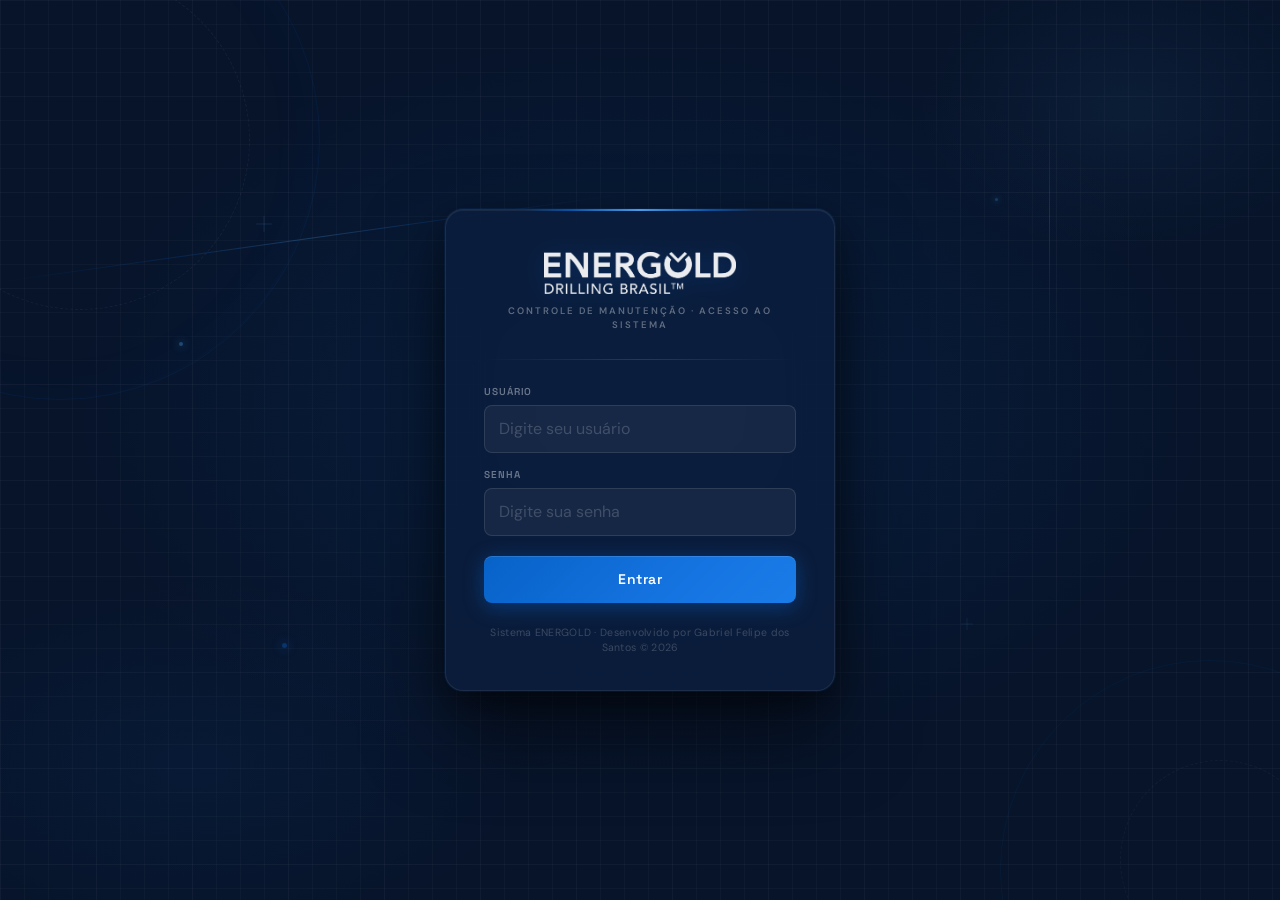
<file: index.html>
<!DOCTYPE html>
<html lang="pt-BR">
<head>
  <meta charset="UTF-8">

  <!--
    CORREÇÃO CRÍTICA: viewport corrigido para mobile.
    - Removido maximum-scale=1.0 (impedia zoom de acessibilidade no Android)
    - Adicionado viewport-fit=cover para safe-area no iPhone
  -->
  <meta name="viewport" content="width=device-width, initial-scale=1.0, viewport-fit=cover">

  <title>ENERGOLD - Controle de Manutenção</title>

  <!-- PWA / iOS Meta Tags -->
  <meta name="theme-color" content="#0762C8">
  <meta name="apple-mobile-web-app-capable" content="yes">
  <!-- black-translucent: permite que o conteúdo fique sob a status bar no iPhone -->
  <meta name="apple-mobile-web-app-status-bar-style" content="black-translucent">
  <meta name="apple-mobile-web-app-title" content="ENERGOLD">
  <meta name="mobile-web-app-capable" content="yes">
  <meta name="format-detection" content="telephone=no">

  <!-- Fontes -->
  <link rel="preconnect" href="https://fonts.googleapis.com">
  <link rel="preconnect" href="https://fonts.gstatic.com" crossorigin>
  <link href="https://fonts.googleapis.com/css2?family=DM+Sans:ital,opsz,wght@0,9..40,300;0,9..40,400;0,9..40,500;0,9..40,600;0,9..40,700;1,9..40,400&family=Space+Grotesk:wght@400;500;600;700&display=swap" rel="stylesheet">

  <!-- PWA Manifest & Icons -->
  <link rel="manifest" href="./manifest.json">
  <link rel="apple-touch-icon" href="./assets/icon-192.png">
  <link rel="icon" type="image/png" sizes="192x192" href="./assets/icon-192.png">

  <!-- CSS (ordem importa: base → layout → components → login → responsive) -->
  <link rel="stylesheet" href="./css/base.css?v=2">
  <link rel="stylesheet" href="./css/layout.css?v=2">
  <link rel="stylesheet" href="./css/components.css?v=2">
  <link rel="stylesheet" href="./css/login.css?v=2">
  <link rel="stylesheet" href="./css/responsive.css?v=2">
</head>
<body>

<!-- ══════════════════════════════════════
     TELA DE LOGIN
══════════════════════════════════════ -->
<div id="login-screen" class="hidden" role="main" aria-label="Tela de login">
  <div class="login-bg" aria-hidden="true"></div>

  <!-- Anéis decorativos de precisão -->
  <div class="login-ring login-ring-1" aria-hidden="true"></div>
  <div class="login-ring login-ring-2" aria-hidden="true"></div>
  <div class="login-ring login-ring-3" aria-hidden="true"></div>
  <div class="login-ring login-ring-4" aria-hidden="true"></div>

  <!-- Linhas de detalhe técnico -->
  <div class="login-line login-line-h" aria-hidden="true"></div>
  <div class="login-line login-line-v" aria-hidden="true"></div>

  <!-- Pontos de coordenada -->
  <div class="login-dot login-dot-1" aria-hidden="true"></div>
  <div class="login-dot login-dot-2" aria-hidden="true"></div>
  <div class="login-dot login-dot-3" aria-hidden="true"></div>

  <!-- Cruzes de mira -->
  <div class="login-cross login-cross-1" aria-hidden="true"></div>
  <div class="login-cross login-cross-2" aria-hidden="true"></div>

  <div class="login-card">
    <img id="login-logo-img" src="" alt="Energold Drilling Brasil" class="login-logo">
    <div class="login-subtitle">Controle de Manutenção · Acesso ao Sistema</div>
    <div class="login-divider"></div>
    <div id="login-error" class="login-error" role="alert" aria-live="assertive">Usuário ou senha incorretos.</div>
    <div class="login-field">
      <label for="login-user">Usuário</label>
      <input
        type="text"
        id="login-user"
        placeholder="Digite seu usuário"
        autocomplete="username"
        autocapitalize="none"
        autocorrect="off"
        spellcheck="false"
        inputmode="text"
      >
    </div>
    <div class="login-field">
      <label for="login-pass">Senha</label>
      <input
        type="password"
        id="login-pass"
        placeholder="Digite sua senha"
        autocomplete="current-password"
      >
    </div>
    <button class="login-btn" id="login-btn" type="button" onclick="doLogin()">Entrar</button>
    <div class="login-footer">Sistema ENERGOLD · Desenvolvido por Gabriel Felipe dos Santos © 2026</div>
  </div>
</div>

<!-- Marca d'água -->
<div class="dev-watermark" aria-hidden="true"><span>Desenvolvido por Gabriel Felipe dos Santos © 2026</span></div>

<!-- ══════════════════════════════════════
     HEADER
══════════════════════════════════════ -->
<header class="brand-header" role="banner">
  <div class="logo-area">
    <!--
      CORREÇÃO: btn-menu tem aria-expanded e aria-controls
      para acessibilidade correta da sidebar
    -->
    <button
      class="btn-menu"
      aria-label="Abrir menu de navegação"
      aria-expanded="false"
      aria-controls="sidebar"
      title="Menu"
    >☰</button>

    <img src="./assets/logo.png" alt="Energold Drilling Brasil" class="brand-logo-header">
    <div class="brand-doc-meta">
      <div class="brand-system-title">Controle de Manutenção</div>
      <div class="brand-system-subtitle">Ordem de Serviço Modular · NBR 5462</div>
    </div>
  </div>

  <div class="header-right">
    <!-- Botão Nova OS visível apenas no desktop (oculto no mobile via CSS) -->
    <button class="btn btn-teal" onclick="showPage('nova-os')">+ Nova OS</button>

    <!-- Barra de sync -->
    <div class="v4-sync-area" aria-label="Status de sincronização" role="status">
      <div class="v4-status" id="v4-status">
        <span class="v4-dot" id="v4-dot" aria-hidden="true"></span>
        <span id="v4-status-txt">Conectado</span>
      </div>
      <div class="v4-sync-hora" id="v4-hora" aria-label="Hora atual">--:--:--</div>
      <button class="v4-sync-btn" id="v4-btn" type="button" aria-label="Sincronizar dados">🔄 Sync</button>
    </div>

    <!-- Widget de usuário -->
    <div id="login-user-wrapper">
      <div
        class="login-user-info"
        id="login-user-badge"
        onclick="toggleLogoutMenu()"
        role="button"
        tabindex="0"
        aria-label="Menu do usuário"
        aria-haspopup="true"
      >
        <div class="login-user-dot" id="login-user-initial" aria-hidden="true">?</div>
        <span id="login-user-name">—</span>
        <span style="font-size:10px;opacity:.5;margin-left:2px" aria-hidden="true">▾</span>
      </div>
    </div>
  </div>
</header>

<!-- ══════════════════════════════════════
     APP WRAPPER
══════════════════════════════════════ -->
<div class="app">

  <!-- ──────────────────────────────────
       SIDEBAR
  ────────────────────────────────── -->
  <nav
    class="sidebar"
    role="navigation"
    aria-label="Menu de navegação principal"
    id="sidebar"
  >
    <div class="sidebar-brand">
      <img src="./assets/logo.png" alt="Energold" class="brand-logo-sidebar">
    </div>

    <div class="nav-section">Principal</div>
    <div class="nav-item" onclick="showPage('dashboard')" data-page="dashboard">
      <span class="nav-icon" aria-hidden="true">📊</span> Dashboard
    </div>
    <div class="nav-item" onclick="showPage('lista-os')" data-page="lista-os">
      <span class="nav-icon" aria-hidden="true">📋</span> OS Lançadas
    </div>
    <div class="nav-item" onclick="showPage('nova-os')" data-page="nova-os">
      <span class="nav-icon" aria-hidden="true">➕</span> Nova OS
    </div>

    <div class="nav-section" style="margin-top:10px">Cadastros</div>
    <div class="nav-item" onclick="showPage('perfis')" data-page="perfis">
      <span class="nav-icon" aria-hidden="true">👤</span> Perfis
    </div>

    <div class="nav-section" style="margin-top:10px">Sistema</div>
    <div class="nav-item" onclick="showPage('configuracoes')" data-page="configuracoes">
      <span class="nav-icon" aria-hidden="true">⚙️</span> Configurações
    </div>
  </nav>

  <!-- ──────────────────────────────────
       MAIN CONTENT
  ────────────────────────────────── -->
  <main class="main" role="main">

    <!-- ════════ DASHBOARD ════════ -->
    <div class="page" id="page-dashboard">
      <div class="page-title">
        Dashboard
        <small>Visão Geral — Ordem de Serviço Modular</small>
      </div>

      <div class="stats-grid" id="stats-grid">
        <div class="stat t"><div class="stat-val">—</div><div class="stat-lbl">Total OS</div></div>
        <div class="stat b"><div class="stat-val">—</div><div class="stat-lbl">Em Aberto</div></div>
        <div class="stat gr"><div class="stat-val">—</div><div class="stat-lbl">Concluídas</div></div>
        <div class="stat r"><div class="stat-val">—</div><div class="stat-lbl">Corretivas</div></div>
        <div class="stat g"><div class="stat-val">—</div><div class="stat-lbl">Horas de Manutenção</div></div>
      </div>

      <div class="card">
        <div class="card-hd">
          <span class="card-title">🕐 Últimas OS Lançadas</span>
          <button class="btn btn-ghost btn-sm" onclick="showPage('lista-os')">Ver todas →</button>
        </div>
        <div class="tbl-wrap">
          <table id="dash-table">
            <thead><tr>
              <th>Nº OS</th>
              <th>TAG</th>
              <th>Equipamento</th>
              <th style="min-width:120px">Módulo / Componente</th>
              <th style="min-width:100px">Executor</th>
              <th style="max-width:90px">Tipo</th>
              <th style="max-width:80px">Status</th>
              <th>Início</th>
              <th>Fim</th>
              <th>Tempo [h]</th>
              <th style="min-width:120px">SLA 24h</th>
              <th title="Quem registrou a OS">Registrado</th>
              <th title="Quem fechou a OS">Fechado</th>
            </tr></thead>
            <tbody id="dash-tbody">
              <tr>
                <td colspan="10" style="text-align:center;padding:24px;color:var(--steel)">
                  Carregando dados...
                </td>
              </tr>
            </tbody>
          </table>
        </div>
      </div>
    </div>

    <!-- ════════ LISTA OS ════════ -->
    <div class="page" id="page-lista-os">
      <div class="page-title">OS Lançadas</div>

      <div class="search-bar" role="search" aria-label="Filtros de OS">
        <!--
          CORREÇÃO: inputmode="search" melhora o teclado no mobile.
          enterkeyhint="search" muda o texto do botão Enter.
        -->
        <input
          type="text"
          id="s-busca"
          placeholder="🔍 Buscar por OS, TAG, mecânico, módulo..."
          oninput="renderLista()"
          inputmode="search"
          enterkeyhint="search"
          autocomplete="off"
          autocorrect="off"
          autocapitalize="off"
        >
        <select id="s-tipo" onchange="renderLista()">
          <option value="">Todos os tipos</option>
          <option>Corretiva programada</option>
          <option>Corretiva emergencial</option>
          <option>Preditiva</option>
          <option>Preventiva</option>
          <option>Detectiva</option>
        </select>
        <select id="s-status" onchange="renderLista()">
          <option value="">Todos os status</option>
          <option>Em Aberto</option>
          <option>Concluído</option>
          <option>Em andamento</option>
          <option>Cancelada</option>
        </select>
        <select id="s-proj" onchange="renderLista()">
          <option value="">Todos os projetos</option>
          <option value="1537-AGA">1537-AGA</option>
          <option value="1534-ST GEORGE">1534-ST GEORGE</option>
          <option value="1509-VALE_SU">1509-VALE_SU</option>
          <option value="1539-VIRIDIS">1539-VIRIDIS</option>
          <option value="1513-BORBOREMA">1513-BORBOREMA</option>
          <option value="ENERGOLD">ENERGOLD</option>
          <option value="1509-VALE_SD">1509-VALE_SD</option>
          <option value="1536-M4E">1536-M4E</option>
        </select>
        <input type="date" id="s-data-de"  title="Data início (de)"   onchange="renderLista()" style="max-width:150px">
        <input type="date" id="s-data-ate" title="Data início (até)"  onchange="renderLista()" style="max-width:150px">
        <button class="btn btn-ghost btn-sm" onclick="limparFiltros()" title="Limpar filtros" aria-label="Limpar filtros">✕</button>
        <button class="btn btn-teal" onclick="showPage('nova-os')" id="btn-nova-os">+ Nova OS</button>
        <button class="btn btn-ghost btn-sm" onclick="exportCSV()" id="btn-exportar">📥 Exportar CSV</button>
      </div>

      <div class="card">
        <div class="tbl-wrap">
          <table>
            <thead><tr>
              <th>Nº OS</th>
              <th>TAG</th>
              <th>Equipamento</th>
              <th>Projeto</th>
              <th>Local</th>
              <th>Executor</th>
              <th>Módulo</th>
              <th>Componente / TAG</th>
              <th>Tipo</th>
              <th>Início</th>
              <th>Fim</th>
              <th>Tempo [h]</th>
              <th>Horímetro</th>
              <th>Status</th>
              <th style="min-width:130px">SLA 24h</th>
              <th style="white-space:nowrap" title="Quem registrou a OS">Registrado</th>
              <th style="white-space:nowrap" title="Quem fechou a OS">Fechado</th>
              <th>Ações</th>
            </tr></thead>
            <tbody id="lista-tbody">
              <tr>
                <td colspan="15" style="text-align:center;padding:24px;color:var(--steel)">
                  Carregando OS...
                </td>
              </tr>
            </tbody>
          </table>
        </div>
        <div id="lista-empty" class="empty" style="display:none">
          <div class="ei" aria-hidden="true">📋</div>
          <p>Nenhuma OS encontrada.</p>
          <button class="btn btn-teal" onclick="showPage('nova-os')" style="margin-top:12px">Criar primeira OS</button>
        </div>
      </div>
    </div>

    <!-- ════════ NOVA OS ════════ -->
    <div class="page" id="page-nova-os">
      <div class="page-title" id="form-title">
        Nova Ordem de Serviço
        <small>Estrutura: Ativo → Módulo → Componente / TAG</small>
      </div>

      <div class="edit-refresh-alert" id="edit-refresh-alert" role="status" aria-live="polite">
        <div><strong>Há novas OS disponíveis.</strong> A atualização automática foi pausada para não atrapalhar sua digitação.</div>
        <div class="edit-refresh-actions">
          <button type="button" class="btn btn-ghost btn-sm" onclick="aplicarAtualizacaoPendente()">Atualizar agora</button>
        </div>
      </div>

      <div class="card">
        <div class="card-bd">
          <!--
            CORREÇÃO: novalidate no form evita validação nativa do browser
            que pode ter comportamento inconsistente no mobile.
            A validação é feita manualmente no JS.
          -->
          <form id="os-form" onsubmit="salvarOS(event)" novalidate>
            <input type="hidden" id="edit-id" value="">

            <!-- ─ Identificação ─ -->
            <div class="f-section">📋 Identificação</div>
            <div class="fg4">
              <div class="fgrp">
                <label for="f-numero">Nº da OS</label>
                <input type="text" id="f-numero" readonly placeholder="Automático" aria-readonly="true">
              </div>
              <div class="fgrp">
                <label>Status</label>
                <div style="display:flex;align-items:center;gap:10px;min-height:44px;padding:8px 12px;background:var(--bg3);border:1.5px solid var(--bg4);border-radius:var(--r)">
                  <input type="checkbox" id="f-em-andamento" onchange="onAndamentoChange()" style="width:22px;height:22px;accent-color:var(--teal);flex-shrink:0">
                  <label for="f-em-andamento" style="font-size:13.5px;font-weight:500;text-transform:none;letter-spacing:0;color:var(--light);cursor:pointer;margin:0">
                    OS em andamento
                    <span style="font-size:11px;color:var(--steel)">(marque se ainda não foi concluída)</span>
                  </label>
                </div>
                <input type="hidden" id="f-status" value="Concluído">
              </div>
              <div class="fgrp">
                <label for="f-tipo">Tipo de Manutenção <span class="req" aria-label="obrigatório">*</span></label>
                <select id="f-tipo" required aria-required="true">
                  <option value="">— Selecione —</option>
                  <option>Corretiva programada</option>
                  <option>Corretiva emergencial</option>
                  <option>Preditiva</option>
                  <option>Preventiva</option>
                  <option>Detectiva</option>
                </select>
              </div>
              <div class="fgrp">
                <label for="f-assinada">OS Assinada</label>
                <select id="f-assinada">
                  <option value="">Não</option>
                  <option value="Sim">Sim</option>
                </select>
              </div>
            </div>

            <!-- ─ Equipamento ─ -->
            <div class="f-section">🔧 Equipamento</div>
            <div class="fg">
              <div class="fgrp">
                <label for="f-tag">TAG do Equipamento <span class="req" aria-label="obrigatório">*</span></label>
                <select id="f-tag" required aria-required="true" onchange="onTagChange()">
                  <option value="">— Selecione o TAG —</option>
                </select>
              </div>
              <div class="fgrp">
                <label for="f-modelo">Modelo</label>
                <input type="text" id="f-modelo" readonly aria-readonly="true">
              </div>
              <div class="fgrp">
                <label for="f-projeto">Projeto <span class="req" aria-label="obrigatório">*</span></label>
                <select id="f-projeto" required aria-required="true" onchange="onProjetoChange()">
                  <option value="">— Selecione —</option>
                </select>
              </div>
              <div class="fgrp">
                <label for="f-cliente">Cliente</label>
                <input type="text" id="f-cliente" readonly aria-readonly="true">
              </div>
              <div class="fgrp">
                <label for="f-local">Local <span class="req" aria-label="obrigatório">*</span></label>
                <select id="f-local" required aria-required="true">
                  <option value="">— Selecione —</option>
                </select>
              </div>
            </div>

            <!-- ─ Equipe ─ -->
            <div class="f-section">👷 Equipe</div>
            <div class="fg">
              <div class="fgrp">
                <label for="f-mecanico">Executor / Responsável <span class="req" aria-label="obrigatório">*</span></label>
                <select id="f-mecanico" required aria-required="true">
                  <option value="">— Selecione —</option>
                </select>
              </div>
              <div class="fgrp">
                <label for="f-sondador">Sondador</label>
                <select id="f-sondador">
                  <option value="">— Selecione —</option>
                </select>
              </div>
            </div>

            <!-- ─ Identificação da Intervenção ─ -->
            <div class="f-section">🧭 Identificação da Intervenção</div>
            <div style="background:var(--bg3);border:1px solid var(--bg4);border-radius:var(--r);padding:12px 14px;margin-bottom:14px;color:var(--steel);font-size:12px;line-height:1.7">
              <strong style="color:var(--teal)">Orientação:</strong>
              Identifique o ativo, módulo e componente / TAG monitorável.
              Modo de falha e análise ficam para etapa posterior.
            </div>
            <div class="fg">
              <div class="fgrp">
                <label for="f-sistema">Módulo da Sonda <span class="req" aria-label="obrigatório">*</span></label>
                <select id="f-sistema" required aria-required="true" onchange="onSistemaChange()">
                  <option value="">— Selecione —</option>
                </select>
              </div>
              <div class="fgrp">
                <label for="f-componente">Componente / TAG monitorável <span class="req" aria-label="obrigatório">*</span></label>
                <select id="f-componente" required aria-required="true" onchange="onComponenteChange()">
                  <option value="">— Primeiro selecione o módulo —</option>
                </select>
                <input
                  type="text"
                  id="f-componente-outro"
                  placeholder="Descreva o componente..."
                  style="display:none;margin-top:6px"
                  autocapitalize="sentences"
                >
              </div>
              <div class="fgrp ff">
                <label for="f-servico">Serviço Realizado <span class="req" aria-label="obrigatório">*</span></label>
                <textarea
                  id="f-servico"
                  required
                  aria-required="true"
                  placeholder="Descreva o serviço executado no componente..."
                  autocapitalize="sentences"
                ></textarea>
              </div>
              <div class="fgrp ff">
                <label for="f-obs">Observações</label>
                <textarea
                  id="f-obs"
                  placeholder="Observações adicionais..."
                  autocapitalize="sentences"
                ></textarea>
              </div>
            </div>

            <!-- ─ Horários ─ -->
            <div class="f-section">⏱️ Horários</div>
            <div class="fg4">
              <div class="fgrp">
                <label for="f-inicio">Início da Manutenção <span class="req" aria-label="obrigatório">*</span></label>
                <input type="datetime-local" id="f-inicio" required aria-required="true" oninput="calcTempo()">
              </div>
              <div class="fgrp" id="wrap-termino">
                <label for="f-termino">Término da Manutenção <span class="req" aria-label="obrigatório">*</span></label>
                <input type="datetime-local" id="f-termino" required aria-required="true" oninput="calcTempo()">
              </div>
              <div class="fgrp">
                <label for="f-tempo">Tempo Total [h]</label>
                <input type="text" id="f-tempo" readonly class="calc-field" placeholder="Calculado auto" aria-readonly="true" aria-live="polite">
              </div>
              <div class="fgrp">
                <label for="f-data">Data Manutenção</label>
                <input type="text" id="f-data" readonly class="calc-field" placeholder="= data início" aria-readonly="true">
              </div>
            </div>

            <!-- ─ Horímetro ─ -->
            <div class="f-section">📏 Horímetro</div>
            <div class="fg">
              <div class="fgrp">
                <label for="f-hor-atual">Horímetro Atual do Ativo [h]</label>
                <!--
                  CORREÇÃO: inputmode="decimal" abre teclado numérico no mobile.
                  pattern="[0-9]*" reforça no iOS.
                -->
                <input
                  type="number"
                  id="f-hor-atual"
                  min="0"
                  step="0.1"
                  placeholder="0.0"
                  inputmode="decimal"
                >
              </div>
              <div class="fgrp">
                <label>Referência</label>
                <input type="text" readonly class="calc-field" value="Registrar somente a leitura atual do equipamento" aria-readonly="true">
              </div>
            </div>

            <!-- Botões de ação -->
            <div style="display:flex;gap:10px;margin-top:20px;flex-wrap:wrap">
              <button type="submit" class="btn btn-teal">💾 Salvar OS</button>
              <button type="button" class="btn btn-ghost" onclick="showPage('lista-os')">Cancelar</button>
              <button type="button" class="btn btn-ghost" onclick="resetForm()">🗑 Limpar</button>
            </div>
          </form>
        </div>
      </div>
    </div>

    <!-- ════════ PERFIS ════════ -->
    <div class="page" id="page-perfis">
      <div class="page-title">Perfis <small>Mecânicos, Sondadores e Supervisores</small></div>

      <div style="display:grid;grid-template-columns:repeat(auto-fit,minmax(140px,1fr));gap:10px;margin-bottom:18px" id="perfis-stats"></div>

      <div id="perfis-layout" style="display:grid;grid-template-columns:1fr 340px;gap:16px;align-items:start">
        <div>
          <div style="display:flex;gap:8px;margin-bottom:14px;flex-wrap:wrap;align-items:center">
            <input
              type="text"
              id="pf-busca"
              placeholder="🔍 Buscar por nome, função, projeto..."
              oninput="renderPerfis()"
              style="flex:1;min-width:180px;max-width:340px"
              autocomplete="off"
            >
            <select id="pf-funcao" onchange="renderPerfis()" style="max-width:200px">
              <option value="">Todas as funções</option>
              <option>Mecânico</option><option>Eletromecânico</option>
              <option>Sondador</option><option>Supervisor</option>
              <option>Gerente de Manutenção</option><option>Outro</option>
            </select>
            <button class="btn btn-teal btn-sm" onclick="novoPerfil()">+ Novo Perfil</button>
          </div>
          <div class="perfil-grid" id="perfil-grid"></div>
          <div id="perfil-empty" class="empty" style="display:none">
            <div class="ei" aria-hidden="true">👤</div>
            <p>Nenhum perfil cadastrado.</p>
            <button class="btn btn-teal" onclick="novoPerfil()" style="margin-top:12px">Criar Perfil</button>
          </div>
        </div>

        <div class="card" id="perfil-form-panel">
          <div class="card-hd">
            <span class="card-title" id="pf-form-title">Novo Perfil</span>
            <button class="btn-ghost btn btn-xs" onclick="cancelarPerfil()">✕ Cancelar</button>
          </div>
          <div class="card-bd">
            <div style="text-align:center;margin-bottom:16px">
              <label class="avatar-upload" onclick="document.getElementById('pf-avatar-input').click()" aria-label="Selecionar foto do perfil">
                <div class="avatar-preview" id="pf-avatar-preview">
                  <span id="pf-avatar-emoji" aria-hidden="true">👷</span>
                </div>
                <div style="font-size:11px;color:var(--steel)">Toque para adicionar foto</div>
              </label>
              <input type="file" id="pf-avatar-input" accept="image/*" onchange="onAvatarChange(this)" aria-label="Upload de foto">
              <input type="hidden" id="pf-avatar-data">
            </div>
            <input type="hidden" id="pf-edit-id">
            <div class="fgrp" style="margin-bottom:10px">
              <label for="pf-nome">Nome Completo <span class="req" aria-label="obrigatório">*</span></label>
              <input type="text" id="pf-nome" placeholder="Nome do profissional" autocapitalize="words">
            </div>
            <div class="fg" style="margin-bottom:10px">
              <div class="fgrp">
                <label for="pf-funcao-val">Função / Cargo <span class="req" aria-label="obrigatório">*</span></label>
                <select id="pf-funcao-val">
                  <option value="">— Selecione —</option>
                  <option value="Eletricista">Eletricista</option>
                  <option value="PCM">PCM</option>
                  <option value="Soldador">Soldador</option>
                  <option value="Supervisor">Supervisor</option>
                </select>
              </div>
              <div class="fgrp">
                <label for="pf-ativo">Status</label>
                <select id="pf-ativo">
                  <option value="">Ativo</option>
                  <option value="Nao">Inativo</option>
                </select>
              </div>
            </div>
            <div class="fgrp" style="margin-bottom:10px">
              <label for="pf-especialidade">Especialidade</label>
              <input type="text" id="pf-especialidade" placeholder="Ex: Hidráulica, Elétrica, Diesel..." autocapitalize="words">
            </div>
            <div class="f-section" style="margin-top:14px">📞 Contato</div>
            <div class="fgrp" style="margin-bottom:10px">
              <label for="pf-telefone">Telefone / WhatsApp</label>
              <input type="tel" id="pf-telefone" placeholder="(31) 9 9999-9999" inputmode="tel">
            </div>
            <div class="fgrp" style="margin-bottom:10px">
              <label for="pf-email">E-mail</label>
              <input type="email" id="pf-email" placeholder="email@energold.com" inputmode="email" autocapitalize="none">
            </div>
            <div class="fgrp" style="margin-bottom:10px">
              <label for="pf-matricula">Matrícula / ID</label>
              <input type="text" id="pf-matricula" placeholder="EGD-001" autocapitalize="characters">
            </div>
            <div class="f-section" style="margin-top:14px">📍 Alocação</div>
            <div class="fgrp" style="margin-bottom:10px">
              <label for="pf-projeto">Projeto Principal</label>
              <select id="pf-projeto">
                <option value="">— Sem alocação —</option>
              </select>
            </div>
            <div class="fgrp" style="margin-bottom:10px">
              <label for="pf-local">Local / Mina</label>
              <select id="pf-local">
                <option value="">— Selecione —</option>
              </select>
            </div>
            <div class="fgrp" style="margin-bottom:10px">
              <label for="pf-turno">Turno</label>
              <select id="pf-turno">
                <option value="">— Selecione —</option>
                <option value="Administrativo">Administrativo</option>
                <option value="Noite">Noite</option>
              </select>
            </div>
            <div class="f-section" style="margin-top:14px">🔐 Permissões no Sistema</div>
            <div class="perm-grid" style="margin-bottom:14px">
              <div class="perm-item">
                <input type="checkbox" id="perm-criar" checked>
                <label for="perm-criar">Criar OS</label>
              </div>
              <div class="perm-item">
                <input type="checkbox" id="perm-editar" checked>
                <label for="perm-editar">Editar OS</label>
              </div>
              <div class="perm-item">
                <input type="checkbox" id="perm-excluir">
                <label for="perm-excluir">Excluir OS</label>
              </div>
              <div class="perm-item">
                <input type="checkbox" id="perm-exportar" checked>
                <label for="perm-exportar">Exportar CSV</label>
              </div>
              <div class="perm-item">
                <input type="checkbox" id="perm-config">
                <label for="perm-config">Configurações</label>
              </div>
              <div class="perm-item">
                <input type="checkbox" id="perm-perfis">
                <label for="perm-perfis">Gerenciar Perfis</label>
              </div>
            </div>
            <div class="fgrp" style="margin-bottom:14px">
              <label for="pf-obs">Observações</label>
              <textarea id="pf-obs" placeholder="Certificações, notas..." style="min-height:55px" autocapitalize="sentences"></textarea>
            </div>
            <div style="display:flex;gap:8px;flex-wrap:wrap">
              <button class="btn btn-teal" onclick="salvarPerfil()">💾 Salvar</button>
              <button class="btn btn-ghost" onclick="cancelarPerfil()">Cancelar</button>
            </div>
          </div>
        </div>
      </div>
    </div>

    <!-- ════════ CONFIGURAÇÕES ════════ -->
    <div class="page" id="page-configuracoes">
      <div class="page-title">Configurações</div>
      <div class="card" style="margin-bottom:16px">
        <div class="card-hd"><span class="card-title">🏢 Dados da Empresa</span></div>
        <div class="card-bd">
          <div class="fg">
            <div class="fgrp">
              <label for="cfg-empresa">Empresa</label>
              <input type="text" id="cfg-empresa" value="ENERGOLD DRILLING DO BRASIL" autocapitalize="characters">
            </div>
            <div class="fgrp">
              <label for="cfg-prefixo">Prefixo da OS</label>
              <input type="text" id="cfg-prefixo" maxlength="6" value="OS" autocapitalize="characters">
            </div>
            <div class="fgrp">
              <label for="cfg-proximo">Próximo Nº</label>
              <input type="number" id="cfg-proximo" min="1" value="1" inputmode="numeric">
            </div>
          </div>
          <div style="margin-top:14px;display:flex;gap:10px;flex-wrap:wrap">
            <button class="btn btn-teal" onclick="salvarConfig()">💾 Salvar</button>
            <button class="btn btn-ghost" onclick="exportarDados()">📤 Backup JSON</button>
            <label class="btn btn-ghost" style="cursor:pointer">
              📥 Importar JSON
              <input type="file" accept=".json" style="display:none" onchange="importarDados(this)">
            </label>
          </div>
        </div>
      </div>
      <div class="card" style="border-color:rgba(239,68,68,.25)">
        <div class="card-hd" style="background:rgba(239,68,68,.08)">
          <span class="card-title" style="color:#f87171">⚠ Zona de Perigo</span>
        </div>
        <div class="card-bd">
          <p style="color:var(--steel);margin-bottom:12px">Apagar todos os dados locais. Esta ação é irreversível.</p>
          <button class="btn btn-red" onclick="limparTodos()">🗑 Apagar Todas as OS Locais</button>
        </div>
      </div>
    </div>

  </main>
</div>

<!-- ══════════════════════════════════════
     MODAL DE DETALHE
══════════════════════════════════════ -->
<div class="modal-overlay" id="modal-overlay" onclick="fecharModalExt(event)" role="dialog" aria-modal="true" aria-labelledby="m-numero">
  <div class="modal">
    <div class="modal-hd">
      <div>
        <div style="font-size:10px;color:var(--steel);text-transform:uppercase;letter-spacing:1px">Ordem de Serviço</div>
        <div style="font-family:'Space Grotesk',sans-serif;font-size:26px;font-weight:700;color:var(--teal)" id="m-numero"></div>
      </div>
      <div style="display:flex;align-items:center;gap:8px;flex-wrap:wrap">
        <span id="m-badge"></span>
        <span id="m-tipo-badge"></span>
        <button class="btn btn-gold btn-sm" onclick="printOS()">🖨 Imprimir / PDF</button>
        <button class="btn btn-teal btn-sm" onclick="shareOSPdf()" title="Compartilhar OS via WhatsApp, e-mail ou salvar PDF">📤 Compartilhar</button>
        <button class="btn btn-ghost btn-sm" id="m-edit-btn">✏ Editar</button>
        <button class="close-btn" onclick="closeModal()" aria-label="Fechar">✕</button>
      </div>
    </div>
    <div class="modal-bd" id="m-body"></div>
    <div class="modal-dev-sign">Desenvolvido por Gabriel Felipe dos Santos © 2026</div>
  </div>
</div>

<!-- Marca d'água -->
<div class="dev-watermark" aria-hidden="true"><span>Desenvolvido por Gabriel Felipe dos Santos © 2026</span></div>

<!-- Footer fixo -->
<div class="dev-footer" id="dev-footer">
  <strong>Desenvolvido por Gabriel Felipe dos Santos © 2026</strong>
</div>

<!-- Toast de notificações -->
<div class="toast" id="toast" role="status" aria-live="polite" style="display:none;border-left-color:var(--teal)"></div>

<!-- Dropdown de logout -->
<div class="login-logout-dropdown" id="login-logout-menu" role="menu">
  <div class="login-logout-item" id="login-user-role-label" style="font-size:11px;color:#A0ADB6;cursor:default;padding-bottom:4px" role="menuitem" aria-disabled="true">—</div>
  <div class="login-logout-item danger" onclick="doLogout()" role="menuitem">🚪 Sair</div>
</div>


<!-- ══════════════════════════════════════
     SCRIPTS (ordem importa)
══════════════════════════════════════ -->

<!-- ══════════════════════════════════════
     MODAL DE ASSINATURA DIGITAL
══════════════════════════════════════ -->
<div id="sig-overlay" class="sig-overlay" aria-modal="true" role="dialog">
  <div class="sig-modal">
    <div class="sig-header">
      <div>
        <div class="sig-title" id="sig-title">Assinatura</div>
        <div class="sig-nome" id="sig-nome"></div>
      </div>
      <span class="sig-counter" id="sig-counter">1 de 2</span>
    </div>

    <div class="sig-hint">Assine no espaço abaixo usando o dedo ou mouse</div>
    <div id="sig-empty-hint" style="display:none;background:rgba(224,62,62,.10);border:1px solid rgba(224,62,62,.25);color:#c0392b;border-radius:8px;padding:8px 12px;font-size:12.5px;font-weight:500;margin-bottom:8px;text-align:center">
      ✏️ Canvas em branco — desenhe a assinatura ou use "Pular tudo"
    </div>

    <div class="sig-canvas-wrap">
      <canvas id="sig-canvas" width="500" height="180"></canvas>
    </div>

    <div class="sig-actions">
      <button class="btn btn-ghost btn-sm" id="sig-limpar" type="button">🗑 Limpar</button>
      <div style="display:flex;gap:8px">
        <button class="btn btn-ghost btn-sm" id="sig-pular" type="button">Pular tudo</button>
        <button class="btn btn-teal" id="sig-confirmar" type="button">Confirmar ✓</button>
      </div>
    </div>
  </div>
</div>

<script src="./js/config.js?v=2"></script>
<script src="./js/storage.js?v=2"></script>
<script src="./js/app.js?v=2"></script>
<script src="./js/sync.js?v=2"></script>
<script src="./js/login.js?v=2"></script>
<script src="./js/cadastros.js?v=2"></script>
<script src="./js/ui.js?v=2"></script>

<!-- Registro do Service Worker -->
<script>
  if ('serviceWorker' in navigator) {
    window.addEventListener('load', () => {
      navigator.serviceWorker.register('./service-worker.js')
        .then(reg => {
          console.log('[PWA] Service Worker registrado:', reg.scope);
          /* Verifica update ao focar a janela */
          document.addEventListener('visibilitychange', () => {
            if (document.visibilityState === 'visible') {
              reg.update().catch(() => {});
            }
          });
        })
        .catch(err => console.error('[PWA] Erro ao registrar SW:', err));
    });
  }
</script>

<!-- Lógica do formulário (preservada do original) -->
<script>
  function onAndamentoChange() {
    const chk = document.getElementById('f-em-andamento');
    const statusEl = document.getElementById('f-status');
    const wrapTermino = document.getElementById('wrap-termino');
    const fTermino = document.getElementById('f-termino');
    if (chk && chk.checked) {
      statusEl.value = 'Em andamento';
      if (fTermino) { fTermino.required = false; fTermino.value = ''; }
      if (wrapTermino) wrapTermino.style.opacity = '0.45';
      const fTempo = document.getElementById('f-tempo');
      const fData  = document.getElementById('f-data');
      if (fTempo) fTempo.value = '';
      if (fData)  fData.value  = '';
    } else {
      statusEl.value = 'Concluído';
      if (fTermino) fTermino.required = true;
      if (wrapTermino) wrapTermino.style.opacity = '1';
    }
  }

  function onComponenteChange() {
    const sel   = document.getElementById('f-componente');
    const outro = document.getElementById('f-componente-outro');
    if (!sel || !outro) return;
    if (sel.value === 'Outro') {
      outro.style.display = 'block';
      outro.required = true;
    } else {
      outro.style.display = 'none';
      outro.required = false;
      outro.value = '';
    }
  }
</script>

</body>
</html>
</file>
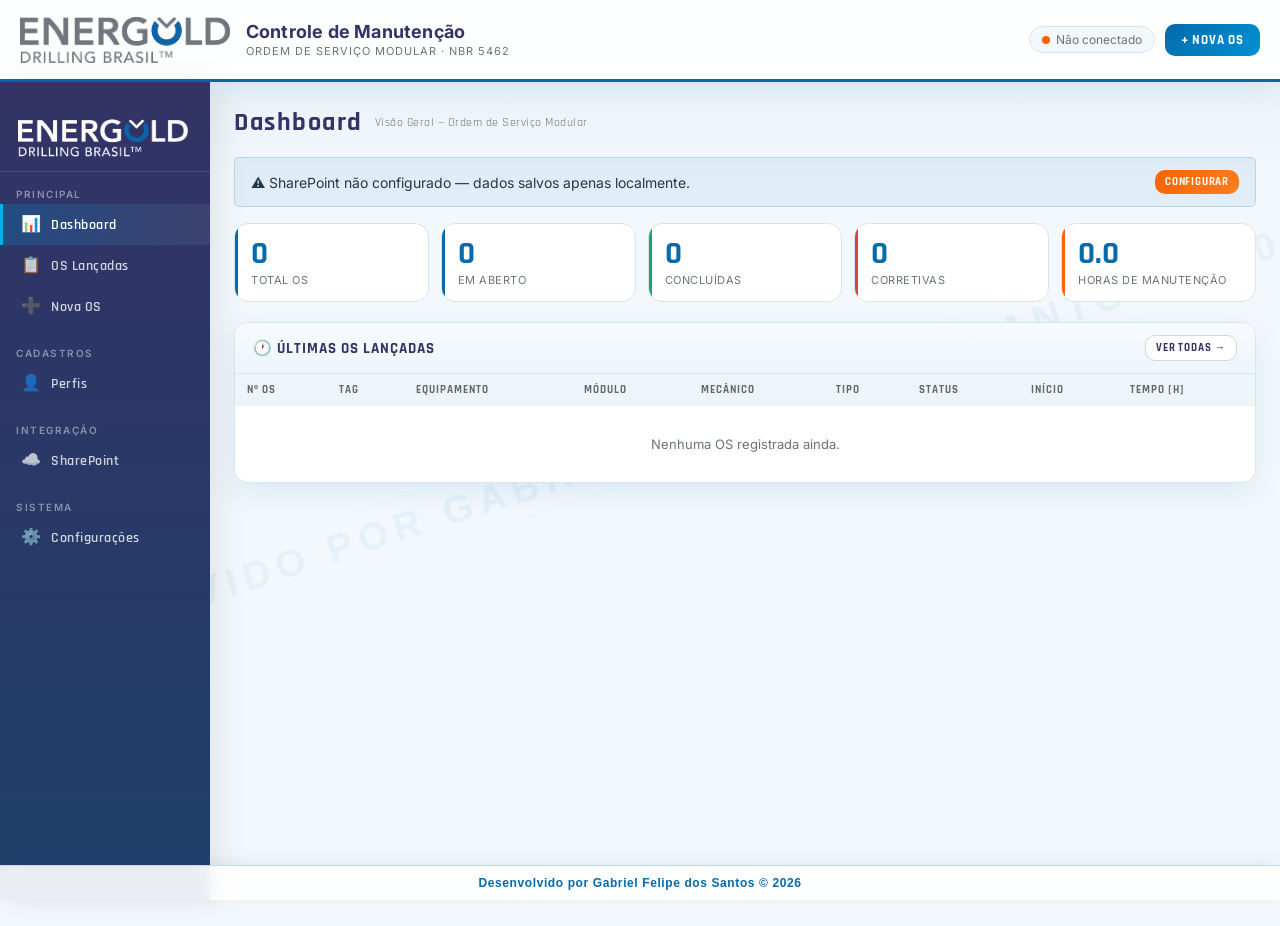
<file: index.html.html>
<!DOCTYPE html>
<html lang="pt-BR">
<head>
<meta charset="UTF-8">
<meta name="viewport" content="width=device-width, initial-scale=1.0, maximum-scale=1.0">
<title>ENERGOLD - Controle de Manutenção</title>
<link rel="preconnect" href="https://fonts.googleapis.com">
<link href="https://fonts.googleapis.com/css2?family=Rajdhani:wght@400;500;600;700&family=Inter:wght@300;400;500;600&display=swap" rel="stylesheet">
<script src="https://alcdn.msauth.net/browser/2.38.3/js/msal-browser.min.js"></script>
<style>
:root {
  --bg:      #131926;
  --bg2:     #1A2235;
  --bg3:     #202C42;
  --bg4:     #273350;
  --teal:    #1A9B9B;
  --teal2:   #148080;
  --gold:    #C8952A;
  --gold2:   #A57820;
  --steel:   #8A9BB8;
  --light:   #D8E2F0;
  --white:   #F0F5FC;
  --green:   #22C55E;
  --red:     #EF4444;
  --blue:    #3B82F6;
  --yellow:  #EAB308;
  --r:       5px;
  --shadow:  0 6px 30px rgba(0,0,0,0.5);
}
*{box-sizing:border-box;margin:0;padding:0}
body{background:var(--bg);color:var(--light);font-family:'Inter',sans-serif;font-size:14px;min-height:100vh}

/* ── HEADER ── */
header{
  background:var(--bg2);
  border-bottom:2px solid var(--teal);
  height:58px;display:flex;align-items:center;justify-content:space-between;
  padding:0 20px;position:sticky;top:0;z-index:100;
  box-shadow:0 2px 20px rgba(0,0,0,0.4);
}
.logo-area{display:flex;align-items:center;gap:14px}
.logo-text{font-family:'Rajdhani',sans-serif;font-size:20px;font-weight:700;letter-spacing:3px;color:var(--white)}
.logo-text span{color:var(--teal)}
.logo-sub{font-size:10px;color:var(--steel);letter-spacing:1.5px;text-transform:uppercase;margin-top:1px}
.logo-divider{width:1px;height:30px;background:var(--bg4)}
.btn-menu{display:none;background:none;border:none;color:var(--light);font-size:22px;cursor:pointer;padding:4px}
.header-right{display:flex;align-items:center;gap:10px}
.user-chip{
  background:var(--bg3);border:1px solid var(--bg4);border-radius:20px;
  padding:5px 12px;font-size:12px;color:var(--steel);display:flex;align-items:center;gap:6px
}
.user-dot{width:8px;height:8px;border-radius:50%;background:var(--green)}

/* ── BUTTONS ── */
.btn{
  display:inline-flex;align-items:center;gap:6px;
  padding:8px 16px;border-radius:var(--r);border:none;cursor:pointer;
  font-family:'Rajdhani',sans-serif;font-weight:700;font-size:13px;letter-spacing:.8px;
  text-transform:uppercase;transition:all .15s;text-decoration:none;
}
.btn-teal{background:var(--teal);color:#fff}
.btn-teal:hover{background:var(--teal2);transform:translateY(-1px)}
.btn-gold{background:var(--gold);color:#fff}
.btn-gold:hover{background:var(--gold2)}
.btn-ghost{background:transparent;color:var(--steel);border:1px solid var(--bg4)}
.btn-ghost:hover{border-color:var(--teal);color:var(--teal)}
.btn-red{background:var(--red);color:#fff}
.btn-red:hover{opacity:.85}
.btn-sm{padding:5px 10px;font-size:11px}
.btn-xs{padding:3px 8px;font-size:11px}

/* ── LAYOUT ── */
.app{display:flex;min-height:calc(100vh - 58px)}
.sidebar{
  width:210px;min-width:210px;background:var(--bg2);
  padding:16px 0;display:flex;flex-direction:column;
  border-right:1px solid rgba(255,255,255,0.05);
}
.nav-section{
  padding:10px 16px 4px;font-size:10px;letter-spacing:1.5px;
  text-transform:uppercase;color:var(--bg4);font-weight:600;
}
.nav-item{
  display:flex;align-items:center;gap:10px;padding:10px 18px;
  cursor:pointer;transition:all .15s;
  font-family:'Rajdhani',sans-serif;font-weight:600;font-size:14px;
  letter-spacing:.5px;color:var(--steel);border-left:3px solid transparent;
}
.nav-item:hover{background:var(--bg3);color:var(--light)}
.nav-item.active{background:var(--bg3);color:var(--teal);border-left-color:var(--teal)}
.nav-icon{font-size:16px;width:20px;text-align:center}
.main{flex:1;padding:22px;overflow-y:auto;max-width:100%}

/* ── PAGES ── */
.page{display:none}.page.active{display:block}

/* ── PAGE TITLE ── */
.page-title{
  font-family:'Rajdhani',sans-serif;font-weight:700;font-size:26px;
  letter-spacing:1.5px;color:var(--white);margin-bottom:18px;
  display:flex;align-items:center;gap:12px;flex-wrap:wrap;
}
.page-title small{font-size:12px;font-weight:400;color:var(--steel);letter-spacing:.5px}

/* ── STATS ── */
.stats-grid{display:grid;grid-template-columns:repeat(auto-fit,minmax(150px,1fr));gap:12px;margin-bottom:20px}
.stat{
  background:var(--bg2);border:1px solid var(--bg3);border-radius:var(--r);
  padding:14px 16px;position:relative;overflow:hidden;
}
.stat::before{content:'';position:absolute;top:0;left:0;width:3px;height:100%}
.stat.t::before{background:var(--teal)}.stat.g::before{background:var(--gold)}
.stat.gr::before{background:var(--green)}.stat.b::before{background:var(--blue)}
.stat.r::before{background:var(--red)}
.stat-val{font-family:'Rajdhani',sans-serif;font-size:32px;font-weight:700;color:#036AAB;line-height:1}
.stat-lbl{font-size:11px;color:var(--steel);margin-top:3px;text-transform:uppercase;letter-spacing:.5px}

/* ── CARD ── */
.card{background:var(--bg2);border:1px solid var(--bg3);border-radius:var(--r);overflow:hidden;margin-bottom:16px}
.card-hd{
  padding:12px 18px;background:var(--bg3);
  display:flex;justify-content:space-between;align-items:center;
}
.card-title{
  font-family:'Rajdhani',sans-serif;font-weight:700;font-size:15px;
  letter-spacing:1px;text-transform:uppercase;color:var(--white);
}
.card-bd{padding:18px}

/* ── TABLE ── */
.tbl-wrap{overflow-x:auto}
table{width:100%;border-collapse:collapse}
th{
  background:var(--bg3);color:var(--steel);font-family:'Rajdhani',sans-serif;
  font-size:11px;font-weight:700;letter-spacing:1px;text-transform:uppercase;
  padding:9px 12px;text-align:left;white-space:nowrap;
}
td{padding:10px 12px;border-bottom:1px solid rgba(255,255,255,0.04);font-size:13px}
tr:last-child td{border-bottom:none}
tr:hover td{background:rgba(255,255,255,0.02);cursor:pointer}
.os-num{color:var(--teal);font-weight:600;font-family:'Rajdhani',sans-serif;font-size:15px}

/* ── BADGES ── */
.badge{
  display:inline-block;padding:2px 9px;border-radius:20px;
  font-family:'Rajdhani',sans-serif;font-size:11px;font-weight:700;letter-spacing:.5px;
}
.b-aberto{background:rgba(59,130,246,.2);color:#60a5fa}
.b-concluido{background:rgba(34,197,94,.2);color:#4ade80}
.b-corretiva{background:rgba(239,68,68,.18);color:#f87171}
.b-preventiva{background:rgba(26,155,155,.2);color:#2dd4bf}
.b-mista{background:rgba(200,149,42,.2);color:#fbbf24}

/* ── SEARCH BAR ── */
.search-bar{display:flex;gap:8px;margin-bottom:14px;flex-wrap:wrap;align-items:center}
.search-bar input,.search-bar select{flex:1;min-width:150px;max-width:280px}

/* ── FORM ── */
.f-section{
  font-family:'Rajdhani',sans-serif;font-weight:700;font-size:12px;
  letter-spacing:2px;text-transform:uppercase;color:var(--teal);
  border-bottom:1px solid var(--bg3);padding-bottom:7px;
  margin:22px 0 14px;
}
.f-section:first-child{margin-top:0}
.fg{display:grid;grid-template-columns:1fr 1fr;gap:14px}
.fg3{display:grid;grid-template-columns:1fr 1fr 1fr;gap:14px}
.fg4{display:grid;grid-template-columns:1fr 1fr 1fr 1fr;gap:14px}
.ff{grid-column:1/-1}
.fgrp{display:flex;flex-direction:column;gap:5px}
label{
  font-family:'Rajdhani',sans-serif;font-weight:700;font-size:11px;
  letter-spacing:.8px;text-transform:uppercase;color:var(--steel);
}
label .req{color:var(--gold)}
input,select,textarea{
  background:var(--bg);border:1px solid var(--bg4);color:var(--light);
  padding:8px 11px;border-radius:var(--r);font-family:'Inter',sans-serif;
  font-size:13px;width:100%;transition:border-color .15s;
}
input:focus,select:focus,textarea:focus{
  outline:none;border-color:var(--teal);box-shadow:0 0 0 3px rgba(26,155,155,.15)
}
input[readonly]{opacity:.5;cursor:default}
select option{background:var(--bg2)}
textarea{resize:vertical;min-height:70px}
.calc-field{color:var(--teal);font-weight:600}

/* ── TOTAL BOX ── */
.total-box{
  background:var(--bg3);border-radius:var(--r);padding:14px 18px;
  display:flex;justify-content:flex-end;gap:30px;margin-top:16px;flex-wrap:wrap;
}
.t-row{text-align:right}
.t-row label{display:block;font-size:10px;color:var(--steel);margin-bottom:2px}
.t-row .amount{font-family:'Rajdhani',sans-serif;font-size:18px;font-weight:700;color:var(--white)}
.t-row .amount.grand{color:var(--teal);font-size:24px}

/* ── MODAL ── */
.modal-overlay{
  display:none;position:fixed;inset:0;background:rgba(0,0,0,.72);z-index:200;
  align-items:flex-start;justify-content:center;padding:16px;overflow-y:auto;
}
.modal-overlay.open{display:flex}
.modal{
  background:var(--bg2);border-radius:var(--r);border:1px solid var(--bg4);
  width:100%;max-width:860px;margin:auto;box-shadow:var(--shadow);
}
.modal-hd{
  padding:14px 18px;background:var(--bg3);
  display:flex;justify-content:space-between;align-items:center;
  border-bottom:2px solid var(--teal);
}
.modal-bd{padding:22px;max-height:78vh;overflow-y:auto}
.close-btn{background:none;border:none;color:var(--steel);font-size:20px;cursor:pointer}
.close-btn:hover{color:var(--white)}

/* ── DETAIL GRID ── */
.dg{display:grid;grid-template-columns:1fr 1fr;gap:14px;margin-bottom:18px}
.dg3{display:grid;grid-template-columns:1fr 1fr 1fr;gap:14px;margin-bottom:18px}
.di label{display:block;font-size:10px;color:var(--steel);text-transform:uppercase;letter-spacing:.8px;margin-bottom:3px}
.di p{font-size:14px;color:var(--white)}

/* ── SHAREPOINT CONFIG ── */
.sp-banner{
  background:rgba(200,149,42,.1);border:1px solid rgba(200,149,42,.3);
  border-radius:var(--r);padding:12px 16px;margin-bottom:16px;
  display:flex;align-items:center;justify-content:space-between;gap:10px;flex-wrap:wrap;
}
.sp-connected{
  background:rgba(34,197,94,.1);border-color:rgba(34,197,94,.3);
}

/* ── TOAST ── */
.toast{
  position:fixed;bottom:20px;right:20px;z-index:999;
  background:var(--bg2);border:1px solid var(--teal);border-radius:var(--r);
  padding:12px 18px;font-size:13px;color:var(--white);box-shadow:var(--shadow);
  opacity:0;transform:translateY(8px);transition:all .25s;pointer-events:none;max-width:360px;
}
.toast.show{opacity:1;transform:translateY(0)}

/* ── EMPTY ── */
.empty{text-align:center;padding:50px 20px;color:var(--steel)}
.empty .ei{font-size:44px;margin-bottom:10px}

/* ── MOBILE ── */
@media(max-width:768px){
  .sidebar{display:none;position:fixed;inset:58px 0 0 0;z-index:90;width:210px}
  .sidebar.open{display:flex}
  .btn-menu{display:block}
  .fg,.fg3,.fg4,.dg,.dg3{grid-template-columns:1fr}
  .stats-grid{grid-template-columns:1fr 1fr}
  .main{padding:14px}
  .search-bar input,.search-bar select{max-width:100%}
}
@media(max-width:480px){
  .stats-grid{grid-template-columns:1fr}
  .total-box{justify-content:flex-start}
}

/* ── PERFIS ── */
.perfil-grid{display:grid;grid-template-columns:repeat(auto-fill,minmax(220px,1fr));gap:14px;margin-top:16px}
.perfil-card{
  background:var(--bg2);border:1px solid var(--bg3);border-radius:var(--r);
  overflow:hidden;transition:border-color .2s,transform .15s;cursor:pointer;
}
.perfil-card:hover{border-color:var(--teal);transform:translateY(-2px)}
.perfil-card.selected{border-color:var(--teal);box-shadow:0 0 0 2px rgba(26,155,155,.25)}
.perfil-banner{height:52px;position:relative}
.perfil-avatar{
  width:64px;height:64px;border-radius:50%;border:3px solid var(--bg2);
  background:var(--bg3);display:flex;align-items:center;justify-content:center;
  font-size:26px;overflow:hidden;margin:-32px auto 0;position:relative;z-index:1;
}
.perfil-avatar img{width:100%;height:100%;object-fit:cover}
.perfil-info{padding:10px 14px 14px;text-align:center}
.perfil-nome{font-family:'Rajdhani',sans-serif;font-weight:700;font-size:16px;color:#333366;margin-bottom:3px}
.perfil-cargo{font-size:11px;color:var(--steel);text-transform:uppercase;letter-spacing:.8px;margin-bottom:8px}
.perfil-tags{display:flex;flex-wrap:wrap;gap:4px;justify-content:center;margin-bottom:10px}
.perfil-tag{
  font-size:10px;padding:2px 7px;border-radius:12px;
  background:rgba(26,155,155,.12);color:var(--teal);
  font-family:'Rajdhani',sans-serif;font-weight:600;letter-spacing:.4px;
}
.perfil-actions{display:flex;gap:6px;justify-content:center}
.role-dot{
  width:10px;height:10px;border-radius:50%;display:inline-block;margin-right:5px;
}
.avatar-upload{position:relative;cursor:pointer}
.avatar-upload input[type=file]{display:none}
.avatar-preview{
  width:96px;height:96px;border-radius:50%;border:3px dashed var(--bg4);
  background:var(--bg3);display:flex;align-items:center;justify-content:center;
  font-size:36px;cursor:pointer;overflow:hidden;transition:border-color .15s;margin:0 auto 8px;
}
.avatar-preview:hover{border-color:var(--teal)}
.avatar-preview img{width:100%;height:100%;object-fit:cover}
.perm-grid{display:grid;grid-template-columns:1fr 1fr;gap:8px}
.perm-item{
  display:flex;align-items:center;gap:8px;padding:8px 12px;
  background:var(--bg);border:1px solid var(--bg4);border-radius:var(--r);cursor:pointer;
  transition:border-color .15s;
}
.perm-item:hover{border-color:var(--teal)}
.perm-item input[type=checkbox]{accent-color:var(--teal);width:15px;height:15px}
.perm-item label{font-size:12px;color:var(--light);cursor:pointer;margin:0;text-transform:none;letter-spacing:0}
.stat-mini{
  background:var(--bg3);border-radius:var(--r);padding:10px 14px;
  display:flex;align-items:center;gap:10px;
}
.stat-mini .val{font-family:'Rajdhani',sans-serif;font-size:24px;font-weight:700;color:var(--teal);line-height:1}
.stat-mini .lbl{font-size:11px;color:var(--steel)}

/* ── AJUSTE DE CONTRASTE NO POPUP DE OS ── */
.modal{color:var(--light);}
.modal .di p{color:var(--light)!important;}
.modal .di p strong{color:var(--teal)!important;}
.modal .modal-bd > div[style*="background:var(--bg3)"] .di p{color:var(--light)!important;}
.modal .modal-bd > div[style*="border-top:1px solid var(--bg3)"]{border-top-color:#C8D6E3!important;}

/* PRINT */
@media print{
  header,.sidebar,.modal-overlay,.toast{display:none!important}
  .main{padding:0}
  .page{display:block!important}
  body{background:#fff;color:#000}
}

/* ── ENERGOLD BRAND OVERRIDES ── */
:root {
  --bg: #F3F8FC;
  --bg2: #FFFFFF;
  --bg3: #E6F0F8;
  --bg4: #C8D6E3;
  --teal: #036AAB;
  --teal2: #0091D4;
  --gold: #FF6100;
  --gold2: #E45700;
  --steel: #6B7374;
  --light: #243746;
  --white: #FFFFFF;
  --green: #23A26D;
  --red: #D64545;
  --blue: #036AAB;
  --yellow: #FF6100;
  --shadow: 0 10px 30px rgba(3,106,171,0.10);
}
body {
  background:
    linear-gradient(180deg, rgba(3,106,171,0.07) 0%, rgba(255,255,255,0) 180px),
    var(--bg);
  color: var(--light);
  font-family: Avenir, "Avenir Next", Calibri, Inter, Arial, sans-serif;
}
header.brand-header {
  background: rgba(255,255,255,0.96);
  border-bottom: 3px solid var(--teal);
  height: 82px;
  box-shadow: 0 10px 24px rgba(3,106,171,0.08);
  backdrop-filter: blur(8px);
}
.logo-area { gap: 16px; }
.brand-logo-header {
  height: 46px;
  width: auto;
  display: block;
}
.brand-doc-meta {
  display: flex;
  flex-direction: column;
  gap: 2px;
}
.brand-system-title {
  font-size: 18px;
  font-weight: 700;
  color: #333366;
  letter-spacing: .2px;
}
.brand-system-subtitle {
  font-size: 11px;
  color: #6B737B;
  letter-spacing: 1px;
  text-transform: uppercase;
}
.logo-text, .logo-sub, .logo-divider { display:none !important; }
.app { min-height: calc(100vh - 82px); }
.sidebar {
  background: linear-gradient(180deg, #333366 0%, #1f3f6a 100%);
  border-right: none;
  box-shadow: 10px 0 30px rgba(0,0,0,.08);
}
.sidebar-brand {
  padding: 18px 18px 12px;
  border-bottom: 1px solid rgba(255,255,255,.12);
  margin-bottom: 6px;
}
.brand-logo-sidebar {
  width: 100%;
  max-width: 170px;
  display: block;
}
.sidebar-brand-caption {
  display: none !important;
}
.nav-section {
  color: rgba(255,255,255,.45);
}
.nav-item {
  color: rgba(255,255,255,.78);
  border-left-color: transparent;
}
.nav-item:hover {
  background: rgba(255,255,255,.08);
  color: #fff;
}
.nav-item.active {
  background: linear-gradient(90deg, rgba(0,145,212,.25), rgba(255,255,255,.06));
  color: #fff;
  border-left-color: #00B2EB;
}
.user-chip {
  background: #F3F8FC;
  border: 1px solid #D5E4F0;
  color: var(--steel);
}
.main {
  padding: 24px;
}
.page-title {
  color: #333366;
}
.page-title small {
  color: var(--steel);
}
.card {
  background: rgba(255,255,255,.96);
  border: 1px solid #D6E4EF;
  border-radius: 14px;
  box-shadow: var(--shadow);
}
.card-hd {
  background: linear-gradient(180deg, #F8FBFE 0%, #EDF5FB 100%);
  border-bottom: 1px solid #D8E5EF;
}
.card-title {
  color: #333366;
}
.stat {
  background: #fff;
  border: 1px solid #D6E4EF;
  border-radius: 14px;
}
.stat-lbl {
  color: var(--steel);
}
.btn {
  border-radius: 10px;
  box-shadow: none;
}
.btn-teal {
  background: linear-gradient(135deg, #036AAB 0%, #0091D4 100%);
}
.btn-teal:hover {
  background: linear-gradient(135deg, #025A91 0%, #007DB8 100%);
}
.btn-gold {
  background: linear-gradient(135deg, #FF6100 0%, #FF7E1F 100%);
}
.btn-ghost {
  background: #fff;
  color: #333366;
  border: 1px solid #C9D8E6;
}
.btn-ghost:hover {
  color: var(--teal);
  border-color: var(--teal);
}
th {
  background: #EDF5FB;
  color: #5E6973;
}
td {
  border-bottom: 1px solid #ECF2F7;
}
tr:hover td {
  background: #F8FBFE;
}
.os-num {
  color: var(--teal);
}
.badge {
  border: 1px solid transparent;
}
.b-aberto {
  background: rgba(3,106,171,.10);
  color: #036AAB;
  border-color: rgba(3,106,171,.15);
}
.b-concluido {
  background: rgba(35,162,109,.10);
  color: #158b5a;
  border-color: rgba(35,162,109,.15);
}
.b-corretiva {
  background: rgba(214,69,69,.10);
  color: #c43838;
  border-color: rgba(214,69,69,.14);
}
.b-preventiva {
  background: rgba(3,145,212,.10);
  color: #007fb8;
  border-color: rgba(3,145,212,.14);
}
.b-mista {
  background: rgba(255,97,0,.10);
  color: #d95a08;
  border-color: rgba(255,97,0,.14);
}
label {
  color: #66737D;
}
input, select, textarea {
  background: #fff;
  border: 1px solid #CDDCEA;
  color: #243746;
  border-radius: 10px;
}
input::placeholder, textarea::placeholder {
  color: #95A3AE;
}
input:focus, select:focus, textarea:focus {
  border-color: var(--teal);
  box-shadow: 0 0 0 4px rgba(3,106,171,.12);
}
input[readonly] {
  background: #F6FAFD;
  opacity: 1;
  color: #587184;
}
.f-section {
  color: #333366;
  border-bottom: 1px solid #D8E5EF;
}
.calc-field {
  color: var(--teal);
}
.modal {
  border-radius: 16px;
  border: 1px solid #D5E4F0;
}
.modal-hd {
  background: linear-gradient(180deg, #F8FBFE 0%, #EDF5FB 100%);
  border-bottom: 2px solid var(--teal);
}
.sp-banner {
  background: rgba(3,106,171,.08);
  border: 1px solid rgba(3,106,171,.18);
}
.sp-connected {
  background: rgba(35,162,109,.09);
  border-color: rgba(35,162,109,.22);
}
.toast {
  background: #fff;
  color: #243746;
  border: 1px solid #D5E4F0;
  box-shadow: var(--shadow);
}
.perfil-card {
  background: #fff;
  border: 1px solid #D6E4EF;
  border-radius: 14px;
}
.perfil-card.selected {
  box-shadow: 0 0 0 3px rgba(3,106,171,.14);
}
.perfil-banner {
  background: linear-gradient(135deg, #333366 0%, #036AAB 100%);
}
.perfil-tag {
  background: rgba(3,106,171,.10);
  color: var(--teal);
}
.perm-item {
  background: #F8FBFE;
  border: 1px solid #D6E4EF;
}
.empty {
  color: var(--steel);
}
@media(max-width:768px){
  header.brand-header {
    height: auto;
    min-height: 74px;
    padding: 12px 14px;
  }
  .brand-logo-header {
    height: 34px;
  }
  .brand-doc-meta {
    display:none;
  }
  .app {
    min-height: calc(100vh - 74px);
  }
  /* Bug 1 fix: painel de perfis colapsa em coluna única no mobile */
  #perfis-layout {
    grid-template-columns: 1fr !important;
  }
}


/* ── ASSINATURA DE AUTORIA ── */
.dev-watermark{
  position:fixed;
  inset:0;
  display:flex;
  align-items:center;
  justify-content:center;
  pointer-events:none;
  z-index:1;
  opacity:.055;
  font-family:Avenir, "Avenir Next", Calibri, Arial, sans-serif;
  font-weight:800;
  font-size:clamp(22px,3vw,44px);
  letter-spacing:.18em;
  text-transform:uppercase;
  color:#036AAB;
  transform:rotate(-18deg);
  user-select:none;
  white-space:nowrap;
}
.dev-watermark span{
  padding:.35rem 1rem;
  border:2px solid rgba(3,106,171,.18);
  border-radius:18px;
  background:rgba(255,255,255,.18);
}
.main,.modal,.card,header,.sidebar,.toast{position:relative;z-index:2}
.main{padding-bottom:72px}
.dev-footer{
  position:fixed;
  left:0; right:0; bottom:0;
  z-index:120;
  display:flex;
  justify-content:center;
  align-items:center;
  padding:10px 16px;
  backdrop-filter:blur(8px);
  background:rgba(255,255,255,.9);
  border-top:1px solid #C8D6E3;
  box-shadow:0 -4px 18px rgba(3,106,171,.08);
  font-family:Avenir, "Avenir Next", Calibri, Arial, sans-serif;
  font-size:12px;
  font-weight:700;
  letter-spacing:.05em;
  color:#333366;
  text-align:center;
}
.dev-footer strong{color:#036AAB}
.modal-dev-sign{
  margin-top:16px;
  padding-top:12px;
  border-top:1px dashed #C8D6E3;
  font-size:11px;
  font-weight:700;
  letter-spacing:.06em;
  color:#6B7374;
  text-align:right;
}
@media(max-width:768px){
  .dev-watermark{font-size:20px; opacity:.045}
  .dev-footer{font-size:10px; padding:9px 10px}
  .main{padding-bottom:80px}
}
@media print{
  .dev-watermark{
    opacity:.09!important;
    color:#6B7374!important;
  }
  .dev-footer{
    position:fixed!important;
    bottom:0!important;
    background:transparent!important;
    border-top:1px solid #C8D6E3!important;
    box-shadow:none!important;
    color:#6B7374!important;
  }
}

</style>
</head>
<body>

<div class="dev-watermark" aria-hidden="true"><span>Desenvolvido por Gabriel Felipe dos Santos © 2026</span></div>


<header class="brand-header">
  <div class="logo-area">
    <button class="btn-menu" onclick="toggleSidebar()">☰</button>
    <img src="[data-uri]" alt="Energold Drilling Brasil" class="brand-logo-header">
    <div class="brand-doc-meta">
      <div class="brand-system-title">Controle de Manutenção</div>
      <div class="brand-system-subtitle">Ordem de Serviço Modular · NBR 5462</div>
    </div>
  </div>
  <div class="header-right">
    <div class="user-chip" id="user-chip">
      <span class="user-dot" style="background:var(--yellow)"></span>
      <span id="user-name">Não conectado</span>
    </div>
    <button class="btn btn-teal" onclick="showPage('nova-os')">+ Nova OS</button>
  </div>
</header>

<div class="app">
  <nav class="sidebar" id="sidebar">
    <div class="sidebar-brand">
      <img src="[data-uri]" alt="Energold Drilling Brasil" class="brand-logo-sidebar">
      
    </div>
    <div class="nav-section">Principal</div>
    <div class="nav-item active" onclick="showPage('dashboard')" data-page="dashboard">
      <span class="nav-icon">📊</span> Dashboard
    </div>
    <div class="nav-item" onclick="showPage('lista-os')" data-page="lista-os">
      <span class="nav-icon">📋</span> OS Lançadas
    </div>
    <div class="nav-item" onclick="showPage('nova-os')" data-page="nova-os">
      <span class="nav-icon">➕</span> Nova OS
    </div>
    <div class="nav-section" style="margin-top:10px">Cadastros</div>
    <div class="nav-item" onclick="showPage('perfis')" data-page="perfis">
      <span class="nav-icon">👤</span> Perfis
    </div>
    <div class="nav-section" style="margin-top:10px">Integração</div>
    <div class="nav-item" onclick="showPage('sharepoint')" data-page="sharepoint">
      <span class="nav-icon">☁️</span> SharePoint
    </div>
    <div class="nav-section" style="margin-top:10px">Sistema</div>
    <div class="nav-item" onclick="showPage('configuracoes')" data-page="configuracoes">
      <span class="nav-icon">⚙️</span> Configurações
    </div>
  </nav>

  <main class="main">

    <!-- ══════════ DASHBOARD ══════════ -->
    <div class="page active" id="page-dashboard">
      <div class="page-title">Dashboard <small>Visão Geral — Ordem de Serviço Modular</small></div>

      <div id="sp-status-banner"></div>

      <div class="stats-grid" id="stats-grid"></div>

      <div style="display:grid;grid-template-columns:1fr 1fr;gap:16px">
        <div class="card" style="grid-column:1/-1">
          <div class="card-hd">
            <span class="card-title">🕐 Últimas OS Lançadas</span>
            <button class="btn btn-ghost btn-sm" onclick="showPage('lista-os')">Ver todas →</button>
          </div>
          <div class="tbl-wrap">
            <table id="dash-table">
              <thead><tr>
                <th>Nº OS</th><th>TAG</th><th>Equipamento</th><th>Módulo</th>
                <th>Mecânico</th><th>Tipo</th><th>Status</th><th>Início</th><th>Tempo [h]</th>
              </tr></thead>
              <tbody id="dash-tbody"></tbody>
            </table>
          </div>
        </div>
      </div>
    </div>

    <!-- ══════════ LISTA OS ══════════ -->
    <div class="page" id="page-lista-os">
      <div class="page-title">OS Lançadas</div>
      <div class="search-bar">
        <input type="text" id="s-busca" placeholder="🔍 Buscar por OS, TAG, mecânico, módulo..." oninput="renderLista()">
        <select id="s-tipo" onchange="renderLista()">
          <option value="">Todos os tipos</option>
          <option>Corretiva programada</option><option>Corretiva emergencial</option><option>Preditiva</option><option>Detectiva</option>
        </select>
        <select id="s-status" onchange="renderLista()">
          <option value="">Todos os status</option>
          <option>Em Aberto</option><option>Concluído</option>
        </select>
        <select id="s-proj" onchange="renderLista()">
          <option value="">Todos os projetos</option>
        </select>
        <button class="btn btn-teal" onclick="showPage('nova-os')">+ Nova OS</button>
        <button class="btn btn-ghost btn-sm" onclick="exportCSV()">📥 Exportar CSV</button>
      </div>
      <div class="card">
        <div class="tbl-wrap">
          <table>
            <thead><tr>
              <th>Nº OS</th><th>TAG</th><th>Equipamento</th><th>Projeto</th><th>Local</th>
              <th>Mecânico</th><th>Módulo</th><th>Componente / TAG</th><th>Tipo</th><th>Início</th>
              <th>Tempo [h]</th><th>Horímetro Atual</th><th>Status</th><th>Ações</th>
            </tr></thead>
            <tbody id="lista-tbody"></tbody>
          </table>
        </div>
        <div id="lista-empty" class="empty" style="display:none">
          <div class="ei">📋</div>
          <p>Nenhuma OS encontrada.</p>
          <button class="btn btn-teal" onclick="showPage('nova-os')" style="margin-top:12px">Criar primeira OS</button>
        </div>
      </div>
    </div>

    <!-- ══════════ NOVA/EDITAR OS ══════════ -->
    <div class="page" id="page-nova-os">
      <div class="page-title" id="form-title">Nova Ordem de Serviço <small>Estrutura: Ativo → Módulo → Componente / TAG</small></div>
      <div class="card">
        <div class="card-bd">
          <form id="os-form" onsubmit="salvarOS(event)">
            <input type="hidden" id="edit-id">

            <!-- Identificação -->
            <div class="f-section">📋 Identificação</div>
            <div class="fg4">
              <div class="fgrp">
                <label>Nº da OS</label>
                <input type="text" id="f-numero" readonly placeholder="Automático">
              </div>
              <div class="fgrp">
                <label>Status <span class="req">*</span></label>
                <select id="f-status" required>
                  <option value="Em Aberto">Em Aberto</option>
                  <option value="Concluído">Concluído</option>
                </select>
              </div>
              <div class="fgrp">
                <label>Tipo de Manutenção <span class="req">*</span></label>
                <select id="f-tipo" required>
                  <option value="">— Selecione —</option>
                  <option>Corretiva programada</option>
                  <option>Corretiva emergencial</option>
                  <option>Preditiva</option>
                  <option>Preventiva</option>
                  <option>Detectiva</option>
                </select>
              </div>
              <div class="fgrp">
                <label>OS Assinada</label>
                <select id="f-assinada">
                  <option value="">Não</option>
                  <option value="Sim">Sim</option>
                </select>
              </div>
            </div>

            <!-- Equipamento -->
            <div class="f-section">🔧 Equipamento</div>
            <div class="fg">
              <div class="fgrp">
                <label>TAG do Equipamento <span class="req">*</span></label>
                <select id="f-tag" required onchange="onTagChange()">
                  <option value="">— Selecione o TAG —</option>
                </select>
              </div>
              <div class="fgrp">
                <label>Modelo</label>
                <input type="text" id="f-modelo" readonly>
              </div>
              <div class="fgrp">
                <label>Projeto <span class="req">*</span></label>
                <select id="f-projeto" required onchange="onProjetoChange()">
                  <option value="">— Selecione —</option>
                </select>
              </div>
              <div class="fgrp">
                <label>Cliente</label>
                <input type="text" id="f-cliente" readonly>
              </div>
              <div class="fgrp">
                <label>Local <span class="req">*</span></label>
                <select id="f-local" required>
                  <option value="">— Selecione —</option>
                </select>
              </div>
            </div>

            <!-- Equipe -->
            <div class="f-section">👷 Equipe</div>
            <div class="fg">
              <div class="fgrp">
                <label>Mecânico Responsável <span class="req">*</span></label>
                <select id="f-mecanico" required>
                  <option value="">— Selecione —</option>
                </select>
              </div>
              <div class="fgrp">
                <label>Sondador</label>
                <select id="f-sondador">
                  <option value="">— Selecione —</option>
                </select>
              </div>
            </div>

            <!-- Identificação da intervenção -->
            <div class="f-section">🧭 Identificação da Intervenção</div>
            <div style="background:var(--bg3);border:1px solid var(--bg4);border-radius:var(--r);padding:12px 14px;margin-bottom:14px;color:var(--steel);font-size:12px;line-height:1.7">
              <strong style="color:var(--teal)">Orientação de preenchimento:</strong>
              nesta OS o registro deve se limitar à identificação do ativo, do módulo e do componente / TAG monitorável.
              Modo de falha, efeito e causa raiz ficam para a análise de falhas.
            </div>
            <div style="background:rgba(26,155,155,.10);border:1px solid rgba(26,155,155,.25);border-radius:var(--r);padding:12px 14px;margin-bottom:14px;font-size:13px;line-height:1.6;color:var(--steel)">
              <strong style="color:var(--teal)">Estrutura sugerida:</strong>
              Máquina (Sonda) → Módulo → Componente / TAG monitorável.<br>
              Organização alinhada à lógica modular aplicada por fabricantes do segmento e ao vocabulário de mantenabilidade da <strong style="color:#333366">NBR 5462</strong>, para facilitar cadastro, rastreabilidade e futura análise de falhas.
            </div>
            <div class="fg">
              <div class="fgrp">
                <label>Módulo da Sonda <span class="req">*</span></label>
                <select id="f-sistema" required onchange="onSistemaChange()">
                  <option value="">— Selecione —</option>
                </select>
              </div>
              <div class="fgrp">
                <label>Componente / TAG monitorável <span class="req">*</span></label>
                <select id="f-componente" required>
                  <option value="">— Primeiro selecione o módulo —</option>
                </select>
              </div>
              <div class="fgrp ff">
                <label>Serviço Realizado <span class="req">*</span></label>
                <textarea id="f-servico" required placeholder="Descreva o serviço executado no componente..."></textarea>
              </div>
              <div class="fgrp ff">
                <label>Observações</label>
                <textarea id="f-obs" placeholder="Observações adicionais..."></textarea>
              </div>
            </div>

            <!-- Horários -->
            <div class="f-section">⏱️ Horários</div>
            <div class="fg4">
              <div class="fgrp">
                <label>Início da Manutenção <span class="req">*</span></label>
                <input type="datetime-local" id="f-inicio" required oninput="calcTempo()">
              </div>
              <div class="fgrp">
                <label>Término da Manutenção <span class="req">*</span></label>
                <input type="datetime-local" id="f-termino" required oninput="calcTempo()">
              </div>
              <div class="fgrp">
                <label>Tempo Total [h]</label>
                <input type="text" id="f-tempo" readonly class="calc-field" placeholder="Calculado auto">
              </div>
              <div class="fgrp">
                <label>Data Manutenção</label>
                <input type="text" id="f-data" readonly class="calc-field" placeholder="= data início">
              </div>
            </div>

            <!-- Horímetro -->
            <div class="f-section">📏 Horímetro</div>
            <div class="fg">
              <div class="fgrp">
                <label>Horímetro Atual do Ativo [h]</label>
                <input type="number" id="f-hor-atual" min="0" step="0.1" placeholder="0.0">
              </div>
              <div class="fgrp">
                <label>Referência</label>
                <input type="text" readonly class="calc-field" value="Registrar somente a leitura atual do equipamento">
              </div>
            </div>

            <div style="display:flex;gap:10px;margin-top:20px;flex-wrap:wrap">
              <button type="submit" class="btn btn-teal">💾 Salvar OS</button>
              <button type="button" class="btn btn-ghost" onclick="showPage('lista-os')">Cancelar</button>
              <button type="button" class="btn btn-ghost" onclick="resetForm()">🗑 Limpar</button>
            </div>
          </form>
        </div>
      </div>
    </div>

    <!-- ══════════ PERFIS ══════════ -->
    <div class="page" id="page-perfis">
      <div class="page-title">Perfis <small>Mecânicos, Sondadores e Supervisores</small></div>

      <!-- Stats rápidos -->
      <div style="display:grid;grid-template-columns:repeat(auto-fit,minmax(140px,1fr));gap:10px;margin-bottom:18px" id="perfis-stats"></div>

      <div id="perfis-layout" style="display:grid;grid-template-columns:1fr 340px;gap:16px;align-items:start">

        <!-- Lista de perfis -->
        <div>
          <div style="display:flex;gap:8px;margin-bottom:14px;flex-wrap:wrap;align-items:center">
            <input type="text" id="pf-busca" placeholder="🔍 Buscar por nome, função, projeto..." oninput="renderPerfis()" style="flex:1;min-width:180px;max-width:340px">
            <select id="pf-funcao" onchange="renderPerfis()" style="max-width:200px">
              <option value="">Todas as funções</option>
              <option>Mecânico</option><option>Eletromecânico</option>
              <option>Sondador</option><option>Supervisor</option>
              <option>Gerente de Manutenção</option><option>Outro</option>
            </select>
            <button class="btn btn-teal btn-sm" onclick="novoPerfil()">+ Novo Perfil</button>
          </div>
          <div class="perfil-grid" id="perfil-grid"></div>
          <div id="perfil-empty" class="empty" style="display:none">
            <div class="ei">👤</div>
            <p>Nenhum perfil cadastrado.</p>
            <button class="btn btn-teal" onclick="novoPerfil()" style="margin-top:12px">Criar Perfil</button>
          </div>
        </div>

        <!-- Painel lateral de edição -->
        <div class="card" id="perfil-form-panel">
          <div class="card-hd">
            <span class="card-title" id="pf-form-title">Novo Perfil</span>
            <button class="btn-ghost btn btn-xs" onclick="cancelarPerfil()">✕ Cancelar</button>
          </div>
          <div class="card-bd">

            <!-- Avatar -->
            <div style="text-align:center;margin-bottom:16px">
              <label class="avatar-upload" onclick="document.getElementById('pf-avatar-input').click()">
                <div class="avatar-preview" id="pf-avatar-preview">
                  <span id="pf-avatar-emoji">👷</span>
                </div>
                <div style="font-size:11px;color:var(--steel)">Clique para foto</div>
              </label>
              <input type="file" id="pf-avatar-input" accept="image/*" onchange="onAvatarChange(this)">
              <input type="hidden" id="pf-avatar-data">
            </div>

            <input type="hidden" id="pf-edit-id">

            <!-- Dados pessoais -->
            <div class="fgrp" style="margin-bottom:10px">
              <label>Nome Completo <span class="req">*</span></label>
              <input type="text" id="pf-nome" placeholder="Nome do profissional">
            </div>
            <div class="fg" style="margin-bottom:10px">
              <div class="fgrp">
                <label>Função / Cargo <span class="req">*</span></label>
                <select id="pf-funcao-val">
                  <option value="">— Selecione —</option>
                  <option>Mecânico</option>
                  <option>Eletromecânico</option>
                  <option>Sondador</option>
                  <option>Supervisor</option>
                  <option>Gerente de Manutenção</option>
                  <option>Outro</option>
                </select>
              </div>
              <div class="fgrp">
                <label>Status</label>
                <select id="pf-ativo">
                  <option value="Ativo">Ativo</option>
                  <option value="Inativo">Inativo</option>
                  <option value="Férias">Férias</option>
                  <option value="Afastado">Afastado</option>
                </select>
              </div>
            </div>
            <div class="fgrp" style="margin-bottom:10px">
              <label>Especialidade</label>
              <input type="text" id="pf-especialidade" placeholder="Ex: Hidráulica, Elétrica, Diesel...">
            </div>

            <!-- Contato -->
            <div class="f-section" style="margin-top:14px">📞 Contato</div>
            <div class="fgrp" style="margin-bottom:10px">
              <label>Telefone / WhatsApp</label>
              <input type="tel" id="pf-telefone" placeholder="(31) 9 9999-9999">
            </div>
            <div class="fgrp" style="margin-bottom:10px">
              <label>E-mail</label>
              <input type="email" id="pf-email" placeholder="email@energold.com">
            </div>
            <div class="fgrp" style="margin-bottom:10px">
              <label>Matrícula / ID</label>
              <input type="text" id="pf-matricula" placeholder="EGD-001">
            </div>

            <!-- Alocação -->
            <div class="f-section" style="margin-top:14px">📍 Alocação</div>
            <div class="fgrp" style="margin-bottom:10px">
              <label>Projeto Principal</label>
              <select id="pf-projeto">
                <option value="">— Sem alocação —</option>
              </select>
            </div>
            <div class="fgrp" style="margin-bottom:10px">
              <label>Local / Mina</label>
              <select id="pf-local">
                <option value="">— Selecione —</option>
              </select>
            </div>
            <div class="fgrp" style="margin-bottom:10px">
              <label>Turno</label>
              <select id="pf-turno">
                <option value="">— Selecione —</option>
                <option>Diurno (06h–18h)</option>
                <option>Noturno (18h–06h)</option>
                <option>Rotativo</option>
                <option>Administrativo</option>
              </select>
            </div>

            <!-- Permissões -->
            <div class="f-section" style="margin-top:14px">🔐 Permissões no Sistema</div>
            <div class="perm-grid" style="margin-bottom:14px">
              <div class="perm-item">
                <input type="checkbox" id="perm-criar" checked>
                <label for="perm-criar">Criar OS</label>
              </div>
              <div class="perm-item">
                <input type="checkbox" id="perm-editar" checked>
                <label for="perm-editar">Editar OS</label>
              </div>
              <div class="perm-item">
                <input type="checkbox" id="perm-excluir">
                <label for="perm-excluir">Excluir OS</label>
              </div>
              <div class="perm-item">
                <input type="checkbox" id="perm-exportar" checked>
                <label for="perm-exportar">Exportar CSV</label>
              </div>
              <div class="perm-item">
                <input type="checkbox" id="perm-config">
                <label for="perm-config">Configurações</label>
              </div>
              <div class="perm-item">
                <input type="checkbox" id="perm-perfis">
                <label for="perm-perfis">Gerenciar Perfis</label>
              </div>
            </div>

            <!-- Observações -->
            <div class="fgrp" style="margin-bottom:14px">
              <label>Observações</label>
              <textarea id="pf-obs" placeholder="Certificações, notas..." style="min-height:55px"></textarea>
            </div>

            <div style="display:flex;gap:8px;flex-wrap:wrap">
              <button class="btn btn-teal" onclick="salvarPerfil()">💾 Salvar</button>
              <button class="btn btn-ghost" onclick="cancelarPerfil()">Cancelar</button>
            </div>
          </div>
        </div>

      </div>
    </div>

    <!-- ══════════ SHAREPOINT ══════════ -->
    <div class="page" id="page-sharepoint">
      <div class="page-title">Integração SharePoint <small>Microsoft 365</small></div>

      <div class="card" style="margin-bottom:16px">
        <div class="card-hd"><span class="card-title">🔐 Autenticação Microsoft</span></div>
        <div class="card-bd">
          <div style="background:var(--bg3);border-radius:var(--r);padding:14px;margin-bottom:16px;font-size:13px;color:var(--steel);line-height:1.7">
            <strong style="color:var(--teal)">Como funciona:</strong><br>
            O app usa a API Microsoft Graph para salvar cada OS como uma linha no SharePoint.
            É <strong style="color:var(--teal)">gratuito</strong> para qualquer tenant Microsoft 365.
            Basta registrar o app no Azure AD e configurar abaixo.
          </div>

          <div class="fg">
            <div class="fgrp">
              <label>Client ID (Azure App Registration)</label>
              <input type="text" id="sp-client-id" placeholder="xxxxxxxx-xxxx-xxxx-xxxx-xxxxxxxxxxxx">
            </div>
            <div class="fgrp">
              <label>Tenant ID</label>
              <input type="text" id="sp-tenant-id" placeholder="xxxxxxxx-xxxx-xxxx-xxxx-xxxxxxxxxxxx">
            </div>
            <div class="fgrp">
              <label>URL do Site SharePoint</label>
              <input type="text" id="sp-site-url" placeholder="https://energold.sharepoint.com/sites/manutencao">
            </div>
            <div class="fgrp">
              <label>Nome da Lista SharePoint</label>
              <input type="text" id="sp-list-name" placeholder="OS Lançadas">
            </div>
          </div>

          <div style="display:flex;gap:10px;margin-top:14px;flex-wrap:wrap">
            <button class="btn btn-teal" onclick="salvarConfigSP()">💾 Salvar Configuração</button>
            <button class="btn btn-gold" onclick="loginMicrosoft()">🔑 Conectar com Microsoft</button>
            <button class="btn btn-ghost" onclick="logoutMicrosoft()">Desconectar</button>
          </div>

          <div id="sp-auth-status" style="margin-top:14px;padding:10px 14px;border-radius:var(--r);background:var(--bg3);font-size:12px;color:var(--steel)">
            Status: aguardando configuração
          </div>
        </div>
      </div>

      <div class="card">
        <div class="card-hd"><span class="card-title">📖 Guia de Configuração</span></div>
        <div class="card-bd" style="font-size:13px;line-height:1.8;color:var(--steel)">
          <div style="display:grid;grid-template-columns:28px 1fr;gap:8px;align-items:start">
            <div style="color:var(--teal);font-weight:700;font-family:'Rajdhani',sans-serif;font-size:16px">1</div>
            <div>Acesse <a href="https://portal.azure.com" target="_blank" style="color:var(--teal)">portal.azure.com</a> → <strong>Azure Active Directory</strong> → <strong>Registros de Aplicativos</strong> → <strong>Novo Registro</strong></div>
            <div style="color:var(--teal);font-weight:700;font-family:'Rajdhani',sans-serif;font-size:16px">2</div>
            <div>Nome: <code style="background:var(--bg3);padding:2px 6px;border-radius:3px">Energold OS Manager</code> — Tipo de conta: <em>Esta organização</em> — URI de redirecionamento: SPA → <code style="background:var(--bg3);padding:2px 6px;border-radius:3px">http://localhost</code> + URL onde hospedar</div>
            <div style="color:var(--teal);font-weight:700;font-family:'Rajdhani',sans-serif;font-size:16px">3</div>
            <div>Em <strong>API Permissions</strong>, adicione: <code style="background:var(--bg3);padding:2px 6px;border-radius:3px">Sites.ReadWrite.All</code> (delegated) e conceda consentimento de administrador</div>
            <div style="color:var(--teal);font-weight:700;font-family:'Rajdhani',sans-serif;font-size:16px">4</div>
            <div>Copie o <strong>ID do Aplicativo (cliente)</strong> e o <strong>ID do Diretório (locatário)</strong> e cole nos campos acima</div>
            <div style="color:var(--teal);font-weight:700;font-family:'Rajdhani',sans-serif;font-size:16px">5</div>
            <div>No SharePoint, crie uma Lista chamada <strong>OS Lançadas</strong> com os campos correspondentes (ou use o botão Criar Lista abaixo)</div>
          </div>
          <div style="margin-top:14px">
            <button class="btn btn-ghost btn-sm" onclick="criarListaSharePoint()">🛠 Tentar Criar Lista Automaticamente</button>
          </div>
        </div>
      </div>
    </div>

    <!-- ══════════ CONFIGURAÇÕES ══════════ -->
    <div class="page" id="page-configuracoes">
      <div class="page-title">Configurações</div>
      <div class="card" style="margin-bottom:16px">
        <div class="card-hd"><span class="card-title">🏢 Dados da Empresa</span></div>
        <div class="card-bd">
          <div class="fg">
            <div class="fgrp">
              <label>Empresa</label>
              <input type="text" id="cfg-empresa" value="ENERGOLD GROUP">
            </div>
            <div class="fgrp">
              <label>Prefixo da OS</label>
              <input type="text" id="cfg-prefixo" maxlength="6" value="OS">
            </div>
            <div class="fgrp">
              <label>Próximo Nº</label>
              <input type="number" id="cfg-proximo" min="1" value="1">
            </div>
          </div>
          <div style="margin-top:14px;display:flex;gap:10px;flex-wrap:wrap">
            <button class="btn btn-teal" onclick="salvarConfig()">💾 Salvar</button>
            <button class="btn btn-ghost" onclick="exportarDados()">📤 Backup JSON</button>
            <label class="btn btn-ghost" style="cursor:pointer">
              📥 Importar JSON
              <input type="file" accept=".json" style="display:none" onchange="importarDados(this)">
            </label>
          </div>
        </div>
      </div>
      <div class="card" style="border-color:rgba(239,68,68,.25)">
        <div class="card-hd" style="background:rgba(239,68,68,.08)">
          <span class="card-title" style="color:#f87171">⚠ Zona de Perigo</span>
        </div>
        <div class="card-bd">
          <p style="color:var(--steel);margin-bottom:12px">Apagar todos os dados locais. Esta ação é irreversível.</p>
          <button class="btn btn-red" onclick="limparTodos()">🗑 Apagar Todas as OS Locais</button>
        </div>
      </div>
    </div>

  </main>
</div>

<!-- ══ MODAL DETALHE OS ══ -->
<div class="modal-overlay" id="modal-overlay" onclick="fecharModalExt(event)">
  <div class="modal">
    <div class="modal-hd">
      <div>
        <div style="font-size:10px;color:var(--steel);text-transform:uppercase;letter-spacing:1px">Ordem de Serviço</div>
        <div style="font-family:'Rajdhani',sans-serif;font-size:26px;font-weight:700;color:var(--teal)" id="m-numero"></div>
      </div>
      <div style="display:flex;align-items:center;gap:8px">
        <span id="m-badge"></span>
        <span id="m-tipo-badge"></span>
        <button class="btn btn-gold btn-sm" onclick="printOS()">🖨 Imprimir</button>
        <button class="btn btn-ghost btn-sm" id="m-edit-btn">✏ Editar</button>
        <button class="close-btn" onclick="closeModal()">✕</button>
      </div>
    </div>
    <div class="modal-bd" id="m-body"></div>
    <div class="modal-dev-sign">Desenvolvido por Gabriel Felipe dos Santos © 2026</div>
  </div>
</div>


<div class="dev-footer" id="dev-footer"><strong>Desenvolvido por Gabriel Felipe dos Santos © 2026</strong></div>

<div class="toast" id="toast"></div>

<script>
// ════════════════════════════════════════════════════
// DADOS DE REFERÊNCIA — extraídos da planilha
// ════════════════════════════════════════════════════
const REF = {
  equipamentos: [
    {tag:551,nome:'EGD551 - RANGER S3 V2',modelo:'RANGER S3 v2'},
    {tag:549,nome:'EGD549 - RANGER S4 V2',modelo:'RANGER S4 v2'},
    {tag:547,nome:'EGD547 - RANGER S3 V2',modelo:'RANGER S3 v2'},
    {tag:203,nome:'EGD203 - PERSEUS',modelo:'PERSEUS'},
    {tag:550,nome:'EGD550 - RANGER S3 V2',modelo:'RANGER S3 v2'},
    {tag:537,nome:'EGD537 - RANGER S3 V2',modelo:'RANGER S3 v2'},
    {tag:512,nome:'EGD512 - RANGER S3 V2',modelo:'RANGER S3 v2'},
    {tag:546,nome:'EGD546 - RANGER S3 V2',modelo:'RANGER S3 v2'},
    {tag:204,nome:'EGD204 - RANGER S3 V1.5',modelo:'RANGER S3 v1.5'},
    {tag:548,nome:'EGD548 - RANGER S3 V1.5',modelo:'RANGER S3 v1.5'},
    {tag:721,nome:'EGD721 - CS1000',modelo:'CS1000'},
    {tag:259,nome:'EGD259 - RANGER S3-e UG',modelo:'RANGER S3-e UG'},
    {tag:617,nome:'EGD617 - RANGER S3 V1',modelo:'RANGER S3 v1'},
    {tag:257,nome:'EGD257 - RANGER S3 V1',modelo:'RANGER S3 v1'},
    {tag:552,nome:'EGD552 - RANGER S4 V1',modelo:'RANGER S4 v1'},
    {tag:535,nome:'EGD535 - RANGER S3 V1.5',modelo:'RANGER S3 v1.5'},
    {tag:265,nome:'EGD265 - RANGER S3 V1.5',modelo:'RANGER S3 v1.5'},
    {tag:262,nome:'EGD262 - RANGER S3 V1',modelo:'RANGER S3 v1'},
    {tag:251,nome:'EGD251 - RANGER S3 V1',modelo:'RANGER S3 v1'},
    {tag:261,nome:'EGD261 - RANGER S3 V1',modelo:'RANGER S3 v1'},
    {tag:510,nome:'EGD510 - RANGER S3 V2',modelo:'RANGER S3 v2'},
    {tag:850,nome:'EGD850 - TITAN RC',modelo:'TITAN'},
    {tag:711,nome:'EGD711 - CS1000',modelo:'CS1000'},
    {tag:720,nome:'EGD720 - CS1000',modelo:'CS1000'},
  ],
  projetos: [
    {id:'ENERGOLD',nome:'Sem Alocação Específica',cliente:'ENERGOLD'},
    {id:'1509-VALE_SU',nome:'Vale Sul',cliente:'VALE'},
    {id:'1509-VALE_SD',nome:'Vale Sudeste',cliente:'VALE'},
    {id:'1522-MDB',nome:'Mineral do Brasil',cliente:'MINERAL DO BRASIL'},
    {id:'1536-M4E',nome:'M4E',cliente:'M4E'},
    {id:'1537-AGA',nome:'AngloGold Ashanti',cliente:'ANGLOGOLD ASHANTI'},
    {id:'1538-EQUINOX',nome:'Equinox Gold',cliente:'EQUINOX GOLD'},
    {id:'1534-ST GEORGE',nome:'St George',cliente:'ST GEORGE'},
    {id:'1523-PLS',nome:'PLS',cliente:'PLS'},
    {id:'1513-BORBOREMA',nome:'Borborema',cliente:'BORBOREMA'},
    {id:'1539-VIRIDIS',nome:'Viridis',cliente:'VIRIDIS'},
  ],
  locais: [
    'Mina CPX','Mina de Horizontes','Mina de Brucutu','Mina de Tamanduá',
    'Ponte de Arame','Mina de Viga','Concessões Norte','Araxá','Araçuaí',
    'Jitaúna','Mina Cuiabá','Mina Franceses','Salinas','Condomínio',
    'MAC','Cianita','Peneirinha','Mina Monte Alto','FOG\'s','Mina de Teixeirinha',
    'Mina de Formigueiro','Mina CDN','Colina','Lajinha','Gerais','Fzd Br',
    'Self-Storage','Mina de Gongo Soco','Oficina',
  ],
  sistemas: [
    'Básico Estrutural',
    'Sistema Elétrico',
    'Unidade de Potência',
    'Tanque Hidráulico',
    'Sistema de Resfriamento',
    'Sistema de Controle',
    'Bomba de Lama',
    'Mud Mixer',
    'Unidade de Perfuração',
    'Grade de Proteção',
  ],
  componentesPorSistema: {
    'Básico Estrutural':['Chassi','Base da sonda','Mastro / torre','Mesa / plataforma','Patolas','Esteiras / rodado','Passadiço','Suporte estrutural','Pontos de fixação'],
    'Sistema Elétrico':['Painel elétrico','Chicote elétrico','Sensores','Botoeira de emergência','Iluminação','Bateria','Alternador','Motor de partida','Relés e fusíveis'],
    'Unidade de Potência':['Motor diesel','Sistema de admissão','Sistema de exaustão','Sistema de combustível','Lubrificação do motor','Acoplamento','Correias e polias','Coxins','Tomada de força'],
    'Tanque Hidráulico':['Reservatório','Tampa / respiro','Filtro de retorno','Filtro de sucção','Visor de nível','Mangueiras','Conexões','Válvulas','Suportes'],
    'Sistema de Resfriamento':['Radiador','Ventoinha','Bomba d\'água','Mangueiras','Abraçadeiras','Trocador de calor','Reservatório de expansão','Termostato'],
    'Sistema de Controle':['Comando hidráulico','Joysticks / alavancas','Painel de comandos','CLP / módulos','Válvulas de controle','Intertravamentos','Instrumentação','Display / indicadores'],
    'Bomba de Lama':['Corpo da bomba','Cabeçote','Camisa','Pistão','Válvulas','Selo','Mangueiras','Conexões','Motor / acionamento'],
    'Mud Mixer':['Tanque','Agitador','Motor do agitador','Redutor','Tubulação','Registro / válvula','Estrutura','Mangueiras'],
    'Unidade de Perfuração':['Top drive / cabeçote','Motor de rotação','Caixa de marchas','Mandril','Morsa','Morsa dupla','Footclamp','Guincho','Cilindro de avanço','Cabeça d\'água','Stinger','Sardinha'],
    'Grade de Proteção':['Tela','Porta','Fecho','Dobradiça','Suportes','Fixações','Intertravamento'],
  },
  modosFalha: [
    'Preventiva 100 Horas','Preventiva 200 Horas','Preventiva 250 Horas',
    'Preventiva 400 Horas','Preventiva 500 Horas','Preventiva 600 Horas',
    'Preventiva 750 Horas','Preventiva 800 Horas','Preventiva 1000 Horas',
    'Preventiva 2000 Horas','Falta de Componente','Lubrificação','Perda de Pressão',
    'Falha Mecânica','Quebra de Componente','Pane elétrica','Sem informações',
    'Superaquecimento','Vazamento','Instalação de Componente','Contaminação',
  ],
  causasRaiz: ['Falta de Lubrificação','Em Análise'],
  efeitos: ['Perda de Pressão','Parada de Máquina','Em Análise'],
  mecanicos: [
    'Eustáquio Martins','Kleber Valadares','Adriano Bispo','Adriano da Cunha',
    'Aldenício','Gabriel','Hugo Fróes','Jadson','Jean Paulo','Júlio Braga',
    'Erick Jonathan','Leandro Alves','Perseu Soares','Gustavo Campolina',
    'Leonardo Nascimento','Jean Paulo','Rodrigo Freire','Expedito Cândido',
    'Marlon Lúcio','Jocimar Silva','Dayvid Magalhães','Jocimar','Leandro',
    'Henrique Campos','Henrique Marques','Gilson Miranda','Flavio Gonçalves',
    'Ramiro Coelho','Wanderson Farley','Elismar Guedes','João Pedro','Adriano Bispo',
  ].filter((v,i,a)=>a.indexOf(v)===i).sort(),
  sondadores: [
    'Ramiro Coelho','Maurício Ribeiro','Elismar Guedes','Emanuel Gomes',
    'Mauricio Santos','Felipe Cardoso','Brenner Rafael','Wellington Amancio',
    'Alan Meireles','Cassio Amancio','Anderson Flores','Joelson Santos',
    'Jusseilton Moura','Joelson Joel','Anderson Brito','Olair Teixeira',
    'Abraão G','Welington Francisco','Salomão Lucas','Frances de Souza',
    'Robson Moreira','Ivanilson Nunes','Antônio Nazareno','Luiz Antonio',
    'Jonas Brito','Mateus Teixeira','Paulo Geovane','Lucas Gomes',
    'Fabio Henrique','Egberto Junior','Wesley Roberto','Fabricio Junior',
    'Leandro Oliveira','Gilson Miranda','Genisson Thales','João Pedro',
    'Henrique Teixeira','Josimar das Neves','Flavio Gonçalves','Elivan Belarmino',
    'Cleiton Matos','Eugenio Madureira','Thales Henrique','Geraldo Magella',
    'Guilherme Assunção','Wanderson Santos','Wanderson Farley',
  ].filter((v,i,a)=>a.indexOf(v)===i).sort(),
};

// ════════════════════════════════════════════════════
// ESTADO
// ════════════════════════════════════════════════════
let os_list = JSON.parse(localStorage.getItem('eg_os') || '[]');
let config = JSON.parse(localStorage.getItem('eg_config') || JSON.stringify({
  empresa:'ENERGOLD GROUP', projeto:'1537-AGA', prefixo:'OS', proximo:3794
}));
let spConfig = JSON.parse(localStorage.getItem('eg_sp') || '{}');
let msalApp = null, msalAccount = null;
let currentModal = null;

function save(){ localStorage.setItem('eg_os', JSON.stringify(os_list)); }
function saveCfg(){ localStorage.setItem('eg_config', JSON.stringify(config)); }
function saveSP(){ localStorage.setItem('eg_sp', JSON.stringify(spConfig)); }

// ════════════════════════════════════════════════════
// NAVEGAÇÃO
// ════════════════════════════════════════════════════
function showPage(p){
  document.querySelectorAll('.page').forEach(x=>x.classList.remove('active'));
  document.querySelectorAll('.nav-item').forEach(x=>x.classList.remove('active'));
  document.getElementById('page-'+p).classList.add('active');
  const ni = document.querySelector(`.nav-item[data-page="${p}"]`);
  if(ni) ni.classList.add('active');
  closeSidebar();
  if(p==='dashboard') renderDash();
  if(p==='lista-os'){ populateFiltros(); renderLista(); }
  if(p==='nova-os'){ populateSelects(); if(!document.getElementById('edit-id').value) resetForm(); }
  if(p==='perfis'){ populatePerfilSelects(); renderPerfis(); }
  if(p==='sharepoint') loadSPConfig();
  if(p==='configuracoes') loadConfig();
}
function toggleSidebar(){ document.getElementById('sidebar').classList.toggle('open'); }
function closeSidebar(){ document.getElementById('sidebar').classList.remove('open'); }

// ════════════════════════════════════════════════════
// POPULATE SELECTS
// ════════════════════════════════════════════════════
function populateSelects(){
  const opts = (arr, val='') => `<option value="">— Selecione —</option>` + arr.map(v=>`<option value="${v}"${v===val?' selected':''}>${v}</option>`).join('');

  // TAG
  const tagSel = document.getElementById('f-tag');
  const curTag = tagSel.value;
  tagSel.innerHTML = '<option value="">— Selecione o TAG —</option>' +
    REF.equipamentos.map(e=>`<option value="${e.tag}"${e.tag==curTag?' selected':''}>${e.tag} — ${e.nome}</option>`).join('');

  // Projetos
  const projSel = document.getElementById('f-projeto');
  const curProj = projSel.value;
  projSel.innerHTML = '<option value="">— Selecione —</option>' +
    REF.projetos.map(p=>`<option value="${p.id}"${p.id===curProj?' selected':''}>${p.id} — ${p.nome}</option>`).join('');

  // Locais
  const locSel = document.getElementById('f-local');
  const curLoc = locSel.value;
  locSel.innerHTML = '<option value="">— Selecione —</option>' +
    REF.locais.map(l=>`<option value="${l}"${l===curLoc?' selected':''}>${l}</option>`).join('');

  const mecSel = document.getElementById('f-mecanico');
  const curMec = mecSel.value;
  mecSel.innerHTML = '<option value="">— Selecione —</option>' +
    REF.mecanicos.map(m=>`<option value="${m}"${m===curMec?' selected':''}>${m}</option>`).join('');

  const sondSel = document.getElementById('f-sondador');
  const curSond = sondSel.value;
  sondSel.innerHTML = '<option value="">— Selecione —</option>' +
    REF.sondadores.map(s=>`<option value="${s}"${s===curSond?' selected':''}>${s}</option>`).join('');

  const sistSel = document.getElementById('f-sistema');
  const curSist = sistSel.value;
  sistSel.innerHTML = '<option value="">— Selecione —</option>' +
    [...REF.sistemas].sort().map(s=>`<option value="${s}"${s===curSist?' selected':''}>${s}</option>`).join('');

  populateComponenteOptions(curSist, document.getElementById('f-componente').value);
}

function onTagChange(){
  const tag = parseInt(document.getElementById('f-tag').value);
  const eq = REF.equipamentos.find(e=>e.tag===tag);
  document.getElementById('f-modelo').value = eq ? eq.modelo : '';
}
function onProjetoChange(){
  const id = document.getElementById('f-projeto').value;
  const pr = REF.projetos.find(p=>p.id===id);
  document.getElementById('f-cliente').value = pr ? pr.cliente : '';
}

function populateComponenteOptions(sistema, selected=''){
  const compSel = document.getElementById('f-componente');
  if(!compSel) return;
  const itens = REF.componentesPorSistema[sistema] || [];
  if(!sistema){
    compSel.innerHTML = '<option value="">— Primeiro selecione o módulo —</option>';
    return;
  }
  compSel.innerHTML = '<option value="">— Selecione o componente / TAG —</option>' +
    itens.map(c=>`<option value="${c}"${c===selected?' selected':''}>${c}</option>`).join('') +
    '<option value="Outro"' + (selected==='Outro' ? ' selected' : '') + '>Outro / não catalogado</option>';
}
function onSistemaChange(){
  const sistema = document.getElementById('f-sistema').value;
  populateComponenteOptions(sistema);
}

// ════════════════════════════════════════════════════
// CÁLCULOS AUTO
// ════════════════════════════════════════════════════
function calcTempo(){
  const ini = document.getElementById('f-inicio').value;
  const fim = document.getElementById('f-termino').value;
  const tempoEl = document.getElementById('f-tempo');
  const dataEl = document.getElementById('f-data');
  tempoEl.value = '';
  dataEl.value = '';
  if(ini) dataEl.value = new Date(ini).toLocaleDateString('pt-BR');
  if(ini && fim){
    const ms = new Date(fim) - new Date(ini);
    if(ms > 0){
      const h = ms/1000/3600;
      tempoEl.value = h.toFixed(2) + ' h';
    } else {
      tempoEl.value = '⚠ Término < Início';
    }
  }
}

// ════════════════════════════════════════════════════
// FORM OS
// ════════════════════════════════════════════════════
function resetForm(){
  document.getElementById('os-form').reset();
  document.getElementById('edit-id').value = '';
  // Bug 3 fix: usa innerHTML para preservar a tag <small> com a instrução de preenchimento
  document.getElementById('form-title').innerHTML = 'Nova Ordem de Serviço <small>Estrutura: Ativo → Módulo → Componente / TAG</small>';
  document.getElementById('f-numero').value = '';
  document.getElementById('f-modelo').value = '';
  document.getElementById('f-cliente').value = '';
  document.getElementById('f-tempo').value = '';
  document.getElementById('f-data').value = '';
  const comp = document.getElementById('f-componente');
  if(comp) comp.innerHTML = '<option value="">— Primeiro selecione o módulo —</option>';
  document.getElementById('f-hor-atual').value = '';
}

function salvarOS(e){
  e.preventDefault();
  const ini = document.getElementById('f-inicio').value;
  const fim = document.getElementById('f-termino').value;
  if(ini && fim && new Date(fim) <= new Date(ini)){
    toast('Término deve ser posterior ao Início!', true); return;
  }
  const ms = ini && fim ? new Date(fim) - new Date(ini) : 0;
  const tempoH = ms > 0 ? ms/1000/3600 : 0;
  const tag = parseInt(document.getElementById('f-tag').value);
  const eq = REF.equipamentos.find(eq=>eq.tag===tag);
  const proj = document.getElementById('f-projeto').value;
  const pr = REF.projetos.find(p=>p.id===proj);
  const editId = document.getElementById('edit-id').value;
  const numero = editId
    ? os_list.find(o=>o.id===editId).numero
    : (config.prefixo||'OS') + String(config.proximo).padStart(4,'0');

  const os = {
    id: editId || Date.now().toString(),
    numero,
    tag,
    equipamento: eq ? eq.nome : '',
    modelo: eq ? eq.modelo : '',
    projeto: proj,
    cliente: pr ? pr.cliente : '',
    local: document.getElementById('f-local').value,
    mecanico: document.getElementById('f-mecanico').value,
    sondador: document.getElementById('f-sondador').value,
    tipo: document.getElementById('f-tipo').value,
    sistema: document.getElementById('f-sistema').value,
    componente: document.getElementById('f-componente').value,
    servico: document.getElementById('f-servico').value,
    obs: document.getElementById('f-obs').value,
    inicio: ini,
    termino: fim,
    tempoH: parseFloat(tempoH.toFixed(4)),
    data: ini ? ini.split('T')[0] : '',
    horimetroAtual: document.getElementById('f-hor-atual').value !== '' ? parseFloat(document.getElementById('f-hor-atual').value) : null,
    status: document.getElementById('f-status').value,
    assinada: document.getElementById('f-assinada').value,
  };

  if(editId){
    os_list[os_list.findIndex(o=>o.id===editId)] = os;
  } else {
    os_list.push(os);
    config.proximo++;
    saveCfg();
  }
  save();
  // Tenta salvar no SharePoint
  if(msalAccount && spConfig.siteUrl && spConfig.listName){
    salvarNoSharePoint(os).then(()=>{
      toast(editId ? 'OS atualizada (local + SharePoint)!' : 'OS criada e salva no SharePoint!');
    }).catch(()=>{
      toast(editId ? 'OS atualizada localmente.' : 'OS salva localmente (SP falhou).');
    });
  } else {
    toast(editId ? 'OS atualizada!' : 'OS criada com sucesso!');
  }
  resetForm();
  showPage('lista-os');
}

function editarOS(id){
  const os = os_list.find(o=>o.id===id);
  if(!os) return;
  showPage('nova-os');
  setTimeout(()=>{
    // Bug 3 fix: innerHTML para não destruir a <small> no título
    document.getElementById('form-title').innerHTML = 'Editar OS <strong style="color:var(--teal)">' + os.numero + '</strong> <small>Estrutura: Ativo → Módulo → Componente / TAG</small>';
    document.getElementById('edit-id').value = os.id;
    document.getElementById('f-numero').value = os.numero;
    document.getElementById('f-status').value = os.status||'';
    document.getElementById('f-tipo').value = os.tipo||'';
    document.getElementById('f-assinada').value = os.assinada||'';
    document.getElementById('f-tag').value = os.tag||'';
    onTagChange();
    document.getElementById('f-projeto').value = os.projeto||'';
    onProjetoChange();
    document.getElementById('f-local').value = os.local||'';
    document.getElementById('f-mecanico').value = os.mecanico||'';
    document.getElementById('f-sondador').value = os.sondador||'';
    document.getElementById('f-sistema').value = os.sistema||'';
    populateComponenteOptions(os.sistema||'', os.componente||'');
    document.getElementById('f-componente').value = os.componente||'';
    document.getElementById('f-servico').value = os.servico||'';
    document.getElementById('f-obs').value = os.obs||'';
    document.getElementById('f-inicio').value = os.inicio||'';
    document.getElementById('f-termino').value = os.termino||'';
    document.getElementById('f-hor-atual').value = os.horimetroAtual ?? '';
    calcTempo();
  }, 60);
}

function excluirOS(id){
  if(!confirm('Excluir esta OS?')) return;
  os_list = os_list.filter(o=>o.id!==id);
  save(); renderLista(); toast('OS excluída.');
}

// ════════════════════════════════════════════════════
// DASHBOARD
// ════════════════════════════════════════════════════
function renderDash(){
  const total = os_list.length;
  const abertas = os_list.filter(o=>o.status==='Em Aberto').length;
  const concluidas = os_list.filter(o=>o.status==='Concluído').length;
  const corretivas = os_list.filter(o=>(o.tipo||'').toLowerCase().startsWith('corretiva')).length;
  const tempoTotal = os_list.reduce((s,o)=>s+(o.tempoH||0),0);

  document.getElementById('stats-grid').innerHTML = `
    <div class="stat t"><div class="stat-val">${total}</div><div class="stat-lbl">Total OS</div></div>
    <div class="stat b"><div class="stat-val">${abertas}</div><div class="stat-lbl">Em Aberto</div></div>
    <div class="stat gr"><div class="stat-val">${concluidas}</div><div class="stat-lbl">Concluídas</div></div>
    <div class="stat r"><div class="stat-val">${corretivas}</div><div class="stat-lbl">Corretivas</div></div>
    <div class="stat g"><div class="stat-val">${tempoTotal.toFixed(1)}</div><div class="stat-lbl">Horas de Manutenção</div></div>
  `;

  const sp = msalAccount ? `<div class="sp-banner sp-connected"><span>☁️ SharePoint conectado — ${msalAccount.name||msalAccount.username}</span></div>` :
    `<div class="sp-banner"><span>⚠ SharePoint não configurado — dados salvos apenas localmente.</span><button class="btn btn-gold btn-sm" onclick="showPage('sharepoint')">Configurar</button></div>`;
  document.getElementById('sp-status-banner').innerHTML = sp;

  const recentes = [...os_list].reverse().slice(0,10);
  const tbody = document.getElementById('dash-tbody');
  if(!recentes.length){
    tbody.innerHTML = `<tr><td colspan="9" style="text-align:center;color:var(--steel);padding:30px">Nenhuma OS registrada ainda.</td></tr>`;
    return;
  }
  tbody.innerHTML = recentes.map(o=>`<tr onclick="verOS('${o.id}')">
    <td><span class="os-num">${o.numero}</span></td>
    <td>${o.tag}</td>
    <td style="max-width:160px;white-space:nowrap;overflow:hidden;text-overflow:ellipsis">${o.equipamento||'—'}</td>
    <td>${o.sistema||'—'}${o.componente ? ' / ' + o.componente : ''}</td>
    <td>${o.mecanico||'—'}</td>
    <td>${tipoBadge(o.tipo)}</td>
    <td>${statusBadge(o.status)}</td>
    <td>${fmtDT(o.inicio)}</td>
    <td>${o.tempoH ? o.tempoH.toFixed(2) : '—'}</td>
  </tr>`).join('');
}

// ════════════════════════════════════════════════════
// LISTA OS
// ════════════════════════════════════════════════════
function populateFiltros(){
  const projSel = document.getElementById('s-proj');
  const projs = [...new Set(os_list.map(o=>o.projeto).filter(Boolean))];
  projSel.innerHTML = '<option value="">Todos os projetos</option>' + projs.map(p=>`<option value="${p}">${p}</option>`).join('');
}

function renderLista(){
  const q = (document.getElementById('s-busca').value||'').toLowerCase();
  const tipo = document.getElementById('s-tipo').value;
  const status = document.getElementById('s-status').value;
  const proj = document.getElementById('s-proj').value;
  let lista = [...os_list].reverse();
  if(q) lista = lista.filter(o=>[o.numero,o.tag,o.mecanico,o.sistema,o.componente,o.equipamento,o.servico,o.local].join(' ').toLowerCase().includes(q));
  if(tipo) lista = lista.filter(o=>o.tipo===tipo);
  if(status) lista = lista.filter(o=>o.status===status);
  if(proj) lista = lista.filter(o=>o.projeto===proj);

  const tbody = document.getElementById('lista-tbody');
  const empty = document.getElementById('lista-empty');
  if(!lista.length){ tbody.innerHTML=''; empty.style.display='block'; return; }
  empty.style.display='none';
  tbody.innerHTML = lista.map(o=>`<tr>
    <td onclick="verOS('${o.id}')"><span class="os-num">${o.numero}</span></td>
    <td>${o.tag||'—'}</td>
    <td style="max-width:120px;white-space:nowrap;overflow:hidden;text-overflow:ellipsis">${o.equipamento||'—'}</td>
    <td>${o.projeto||'—'}</td>
    <td>${o.local||'—'}</td>
    <td>${o.mecanico||'—'}</td>
    <td>${o.sistema||'—'}</td>
    <td>${o.componente||'—'}</td>
    <td>${tipoBadge(o.tipo)}</td>
    <td>${fmtDT(o.inicio)}</td>
    <td>${o.tempoH ? o.tempoH.toFixed(2) : '—'}</td>
    <td>${o.horimetroAtual!=null ? o.horimetroAtual : '—'}</td>
    <td>${statusBadge(o.status)}</td>
    <td style="white-space:nowrap">
      <button class="btn btn-ghost btn-xs" onclick="verOS('${o.id}')">👁</button>
      <button class="btn btn-ghost btn-xs" onclick="editarOS('${o.id}')">✏</button>
      <button class="btn btn-red btn-xs" onclick="excluirOS('${o.id}')">🗑</button>
    </td>
  </tr>`).join('');
}

// ════════════════════════════════════════════════════
// MODAL DETALHE
// ════════════════════════════════════════════════════
function verOS(id){
  const os = os_list.find(o=>o.id===id);
  if(!os) return;
  currentModal = os;
  document.getElementById('m-numero').textContent = os.numero;
  document.getElementById('m-badge').innerHTML = statusBadge(os.status);
  document.getElementById('m-tipo-badge').innerHTML = tipoBadge(os.tipo);
  document.getElementById('m-edit-btn').onclick = ()=>{ closeModal(); editarOS(id); };
  document.getElementById('m-body').innerHTML = `
    <div class="dg3">
      <div class="di"><label>TAG / Equipamento</label><p><strong style="color:var(--teal)">${os.tag}</strong> — ${os.equipamento||'—'}</p></div>
      <div class="di"><label>Modelo</label><p>${os.modelo||'—'}</p></div>
      <div class="di"><label>Status</label><p>${os.status||'—'}</p></div>
    </div>
    <div class="dg3">
      <div class="di"><label>Projeto</label><p>${os.projeto||'—'}</p></div>
      <div class="di"><label>Cliente</label><p>${os.cliente||'—'}</p></div>
      <div class="di"><label>Local</label><p>${os.local||'—'}</p></div>
    </div>
    <div class="dg">
      <div class="di"><label>Mecânico</label><p>${os.mecanico||'—'}</p></div>
      <div class="di"><label>Sondador</label><p>${os.sondador||'—'}</p></div>
    </div>
    <div style="border-top:1px solid var(--bg3);padding-top:14px;margin-bottom:14px">
      <div class="dg3">
        <div class="di"><label>Módulo da Sonda</label><p>${os.sistema||'—'}</p></div>
        <div class="di"><label>Componente</label><p>${os.componente||'—'}</p></div>
        <div class="di"><label>OS Assinada</label><p>${os.assinada||'Não'}</p></div>
      </div>
      <div class="di" style="margin-bottom:10px"><label>Serviço Realizado</label><p>${os.servico||'—'}</p></div>
      ${os.obs ? `<div class="di"><label>Observações</label><p>${os.obs}</p></div>` : ''}
    </div>
    <div style="background:var(--bg3);border-radius:var(--r);padding:14px;display:grid;grid-template-columns:repeat(auto-fit,minmax(120px,1fr));gap:12px">
      <div class="di"><label>Início</label><p>${fmtDT(os.inicio)}</p></div>
      <div class="di"><label>Término</label><p>${fmtDT(os.termino)}</p></div>
      <div class="di"><label>Tempo Total [h]</label><p style="color:var(--teal);font-weight:600">${os.tempoH!=null ? os.tempoH.toFixed(2) : '—'}</p></div>
      <div class="di"><label>Horímetro Atual do Ativo [h]</label><p>${os.horimetroAtual!=null?os.horimetroAtual:'—'}</p></div>
    </div>
  `;
  document.getElementById('modal-overlay').classList.add('open');
}
function fecharModalExt(e){ if(e.target===document.getElementById('modal-overlay')) closeModal(); }
function closeModal(){ document.getElementById('modal-overlay').classList.remove('open'); currentModal=null; }

// ════════════════════════════════════════════════════
// IMPRESSÃO
// ════════════════════════════════════════════════════
function printOS(){
  if(!currentModal) return;
  const os = currentModal;
  const w = window.open('','_blank','width=980,height=760');
  if(!w){
    toast('O navegador bloqueou a janela de impressão. Libere pop-ups e tente novamente.', true);
    return;
  }
  const esc = v => String(v ?? '—')
    .replace(/&/g,'&amp;')
    .replace(/</g,'&lt;')
    .replace(/>/g,'&gt;')
    .replace(/"/g,'&quot;')
    .replace(/'/g,'&#39;');

  const company = esc(config.empresa || 'ENERGOLD GROUP');
  const logo = "[data-uri]";

  w.document.write(`<!DOCTYPE html>
<html lang="pt-BR">
<head>
<meta charset="UTF-8">
<title>Impressão ${esc(os.numero)}</title>
<style>
  @page { margin: 14mm; }
  * { box-sizing: border-box; }
  body {
    margin: 0;
    font-family: Avenir, "Avenir Next", Calibri, Arial, sans-serif;
    color: #243746;
    background: #ffffff;
    -webkit-print-color-adjust: exact;
    print-color-adjust: exact;
  }
  .sheet {
    width: 100%;
    border: 1px solid #cfd8e3;
    border-radius: 14px;
    overflow: hidden;
  }
  .header {
    display: flex;
    justify-content: space-between;
    align-items: center;
    gap: 18px;
    padding: 18px 22px;
    background: linear-gradient(135deg, #ffffff 0%, #eef5fb 100%);
    border-bottom: 4px solid #036AAB;
  }
  .brand {
    display: flex;
    align-items: center;
    gap: 16px;
  }
  .brand img {
    width: 240px;
    height: auto;
    display: block;
  }
  .brand-meta small {
    display: block;
    font-size: 10px;
    letter-spacing: 1.4px;
    text-transform: uppercase;
    color: #6B7374;
    margin-bottom: 4px;
  }
  .brand-meta strong {
    display: block;
    font-size: 17px;
    color: #333366;
    letter-spacing: .2px;
  }
  .doc-box {
    text-align: right;
    min-width: 220px;
  }
  .doc-box small {
    display: block;
    font-size: 10px;
    letter-spacing: 1.3px;
    text-transform: uppercase;
    color: #6B7374;
    margin-bottom: 4px;
  }
  .doc-box .num {
    font-size: 30px;
    font-weight: 800;
    color: #036AAB;
    line-height: 1;
    margin-bottom: 8px;
  }
  .badges {
    display: flex;
    justify-content: flex-end;
    gap: 8px;
    flex-wrap: wrap;
  }
  .badge {
    padding: 5px 10px;
    border-radius: 999px;
    font-size: 11px;
    font-weight: 700;
    letter-spacing: .4px;
    border: 1px solid transparent;
    background: #eef5fb;
    color: #243746;
  }
  .badge.status {
    background: #e9f8ef;
    border-color: #b7e3c8;
    color: #1f7a52;
  }
  .badge.tipo {
    background: #fff2ea;
    border-color: #ffd2bb;
    color: #c54f00;
  }
  .content { padding: 20px 22px 24px; }
  .section-title {
    font-size: 11px;
    font-weight: 800;
    letter-spacing: 1.6px;
    text-transform: uppercase;
    color: #036AAB;
    padding-bottom: 6px;
    border-bottom: 2px solid #d5e5f2;
    margin: 0 0 12px;
  }
  .grid-3, .grid-4, .grid-2 {
    display: grid;
    gap: 12px 16px;
    margin-bottom: 16px;
  }
  .grid-2 { grid-template-columns: repeat(2, 1fr); }
  .grid-3 { grid-template-columns: repeat(3, 1fr); }
  .grid-4 { grid-template-columns: repeat(4, 1fr); }
  .field {
    background: #ffffff;
    border: 1px solid #dce6ef;
    border-radius: 10px;
    padding: 10px 12px;
    min-height: 66px;
  }
  .field label {
    display: block;
    font-size: 10px;
    font-weight: 800;
    letter-spacing: 1.1px;
    text-transform: uppercase;
    color: #6B7374;
    margin-bottom: 6px;
  }
  .field p {
    margin: 0;
    font-size: 13px;
    color: #243746;
    font-weight: 600;
    line-height: 1.4;
    word-break: break-word;
  }
  .field.highlight {
    background: #eef5fb;
    border-color: #c7dff0;
  }
  .field.wide {
    min-height: 82px;
  }
  .footer-sign {
    display: grid;
    grid-template-columns: 1fr 1fr;
    gap: 40px;
    margin-top: 30px;
  }
  .sign {
    padding-top: 8px;
    border-top: 1px solid #8aa5bb;
    text-align: center;
    font-size: 11px;
    color: #51687a;
  }
  .print-footer {
    margin-top: 18px;
    font-size: 10px;
    color: #6B7374;
    text-align: right;
  }

  .dev-print-watermark {
    position: fixed;
    inset: 0;
    display:flex;
    align-items:center;
    justify-content:center;
    pointer-events:none;
    opacity:.06;
    color:#036AAB;
    font-size:34px;
    font-weight:800;
    letter-spacing:.14em;
    text-transform:uppercase;
    transform:rotate(-18deg);
    z-index:0;
    white-space:nowrap;
  }
  .dev-print-watermark span {
    border:2px solid rgba(3,106,171,.18);
    border-radius:18px;
    padding:8px 18px;
    background:rgba(255,255,255,.2);
  }
  .sheet { position: relative; z-index: 1; }
  .print-footer {
    margin-top: 18px;
    display:flex;
    justify-content:space-between;
    gap:16px;
    flex-wrap:wrap;
    font-size:11px;
    color:#6B7374;
    border-top:1px solid #cfd8e3;
    padding-top:10px;
  }
</style>
</head>
<body>
  <div class="dev-print-watermark"><span>Desenvolvido por Gabriel Felipe dos Santos © 2026</span></div>
  <div class="sheet">
    <div class="header">
      <div class="brand">
        <img src="${logo}" alt="Energold Drilling Brasil">
        <div class="brand-meta">
          <small>Controle de manutenção</small>
          <strong>${company}</strong>
        </div>
      </div>
      <div class="doc-box">
        <small>Ordem de serviço</small>
        <div class="num">${esc(os.numero)}</div>
        <div class="badges">
          <span class="badge status">${esc(os.status)}</span>
          <span class="badge tipo">${esc(os.tipo)}</span>
        </div>
      </div>
    </div>

    <div class="content">
      <div class="section-title">Identificação do ativo</div>
      <div class="grid-3">
        <div class="field"><label>TAG / Equipamento</label><p>${esc(os.tag)}${os.equipamento ? ' — ' + esc(os.equipamento) : ''}</p></div>
        <div class="field"><label>Modelo</label><p>${esc(os.modelo)}</p></div>
        <div class="field"><label>Status</label><p>${esc(os.status)}</p></div>
      </div>

      <div class="grid-3">
        <div class="field"><label>Projeto</label><p>${esc(os.projeto)}</p></div>
        <div class="field"><label>Cliente</label><p>${esc(os.cliente)}</p></div>
        <div class="field"><label>Local</label><p>${esc(os.local)}</p></div>
      </div>

      <div class="grid-2">
        <div class="field"><label>Mecânico</label><p>${esc(os.mecanico)}</p></div>
        <div class="field"><label>Sondador</label><p>${esc(os.sondador)}</p></div>
      </div>

      <div class="section-title">Estrutura da manutenção</div>
      <div class="grid-3">
        <div class="field"><label>Módulo da Sonda</label><p>${esc(os.modulo || os.sistema)}</p></div>
        <div class="field"><label>Componente / TAG</label><p>${esc(os.componente)}</p></div>
        <div class="field"><label>OS assinada</label><p>${esc(os.assinada || 'Não')}</p></div>
      </div>

      <div class="field wide" style="margin-bottom:16px">
        <label>Serviço realizado</label>
        <p>${esc(os.servico)}</p>
      </div>

      ${os.obs ? `<div class="field wide" style="margin-bottom:16px"><label>Observações</label><p>${esc(os.obs)}</p></div>` : ''}

      <div class="section-title">Tempos e horímetro</div>
      <div class="grid-4">
        <div class="field highlight"><label>Início</label><p>${esc(fmtDT(os.inicio))}</p></div>
        <div class="field highlight"><label>Término</label><p>${esc(fmtDT(os.termino))}</p></div>
        <div class="field highlight"><label>Tempo total [h]</label><p style="color:#036AAB;font-size:18px">${os.tempoH!=null ? esc(os.tempoH.toFixed(2)) : '—'}</p></div>
        <div class="field highlight"><label>Horímetro atual do ativo [h]</label><p>${os.horimetroAtual!=null ? esc(os.horimetroAtual) : '—'}</p></div>
      </div>

      <div class="footer-sign">
        <div class="sign">Assinatura do Mecânico / ${esc(os.mecanico)}</div>
        <div class="sign">Assinatura do Sondador / ${esc(os.sondador)}</div>
      </div>

      <div class="print-footer"><span>Documento emitido em ${new Date().toLocaleString('pt-BR')}</span><strong>Desenvolvido por Gabriel Felipe dos Santos © 2026</strong></div>
    </div>
  </div>
</body>
</html>`);
  w.document.close();
  w.focus();
  setTimeout(()=>{ w.print(); }, 400);
}

// ════════════════════════════════════════════════════
// EXPORT CSV — formato igual à planilha
// ════════════════════════════════════════════════════
function exportCSV(){
  const header = ['Número_OS','TAG','Modelo','Projeto','Cliente','Local','Mecânico',
    'Tipo_Manutenção','Módulo','Componente / TAG',
    'Serviço_Realizado','Observações','Data_Manutenção','Início_Manutenção',
    'Término_Manutenção','Tempo_Total [h]','Horímetro_Atual',
    'Sondador','Status','OS_Assinada'];
  const rows = os_list.map(o=>[
    o.numero,o.tag,o.modelo||'',o.projeto,o.cliente||'',o.local,o.mecanico,
    o.tipo,o.sistema,o.componente||'',
    o.servico||'',o.obs||'',o.data||'',o.inicio||'',o.termino||'',
    o.tempoH!=null?o.tempoH.toFixed(4):'',
    o.horimetroAtual!=null?o.horimetroAtual:'',
    o.sondador||'',o.status||'',o.assinada||'',
  ].map(v=>'"'+String(v).replace(/"/g,'""')+'"').join(';'));
  const csv = [header.join(';'), ...rows].join('\n');
  const blob = new Blob(['\uFEFF'+csv], {type:'text/csv;charset=utf-8'});
  const a = document.createElement('a');
  a.href = URL.createObjectURL(blob);
  a.download = 'OS_Energold_' + new Date().toISOString().split('T')[0] + '.csv';
  a.click();
  toast('CSV exportado (compatível com a planilha)!');
}

// ════════════════════════════════════════════════════
// PERFIS
// ════════════════════════════════════════════════════
let perfis = JSON.parse(localStorage.getItem('eg_perfis') || '[]');

// Seed com mecânicos/sondadores da planilha se vazio
function seedPerfis(){
  if(perfis.length) return;
  const mecanicosBase = [
    {nome:'Kleber Valadares',funcao:'Mecânico',esp:'Hidráulica'},
    {nome:'Expedito Cândido',funcao:'Mecânico',esp:'Mecânica Geral'},
    {nome:'Marlon Lúcio',funcao:'Mecânico',esp:'Mecânica Geral'},
    {nome:'Gilson Miranda',funcao:'Eletromecânico',esp:'Elétrica / Hidráulica'},
    {nome:'Flavio Gonçalves',funcao:'Mecânico',esp:'Motores Diesel'},
    {nome:'Ramiro Coelho',funcao:'Mecânico',esp:'Mecânica Geral'},
    {nome:'Wanderson Farley',funcao:'Mecânico',esp:'Mecânica Geral'},
    {nome:'Elismar Guedes',funcao:'Mecânico',esp:'Mangueiras e Conexões'},
    {nome:'Henrique Campos',funcao:'Mecânico',esp:'Sensores e Elétrica'},
    {nome:'Henrique Marques',funcao:'Mecânico',esp:'Mecânica Geral'},
    {nome:'João Pedro',funcao:'Mecânico',esp:'Mecânica Geral'},
    {nome:'Eustáquio Martins',funcao:'Supervisor',esp:'Supervisão Geral'},
    {nome:'Ramiro Coelho',funcao:'Sondador',esp:'Operação de Sonda'},
    {nome:'Flavio Gonçalves',funcao:'Sondador',esp:'Operação de Sonda'},
    {nome:'Gilson Miranda',funcao:'Sondador',esp:'Operação de Sonda'},
    {nome:'Wanderson Farley',funcao:'Sondador',esp:'Operação de Sonda'},
  ];
  const seen = new Set();
  perfis = mecanicosBase.filter(p=>{ const k=p.nome+p.funcao; if(seen.has(k)) return false; seen.add(k); return true; }).map((p,i)=>({
    id: 'seed_'+i, nome:p.nome, funcao:p.funcao, especialidade:p.esp,
    ativo:'Ativo', projeto:'1537-AGA', local:'Mina Cuiabá', turno:'Rotativo',
    telefone:'', email:'', matricula:'', obs:'', avatarData:'',
    perms:{criar:true,editar:true,excluir:false,exportar:true,config:false,perfis:false},
    cor: roleCor(p.funcao),
  }));
  savePerfis();
}
function savePerfis(){ localStorage.setItem('eg_perfis', JSON.stringify(perfis)); }

function roleCor(f){
  const m = {Mecânico:'#1A9B9B',Eletromecânico:'#3B82F6',Sondador:'#C8952A',Supervisor:'#22C55E','Gerente de Manutenção':'#EF4444',Outro:'#8A9BB8'};
  return m[f]||'#8A9BB8';
}
function roleEmoji(f){
  const m = {Mecânico:'🔧',Eletromecânico:'⚡',Sondador:'⛏️',Supervisor:'📋','Gerente de Manutenção':'📊',Outro:'👤'};
  return m[f]||'👤';
}

function renderPerfis(){
  const q = (document.getElementById('pf-busca').value||'').toLowerCase();
  const fn = document.getElementById('pf-funcao').value;
  let lista = [...perfis];
  if(q) lista = lista.filter(p=>(p.nome+p.funcao+p.especialidade+p.projeto).toLowerCase().includes(q));
  if(fn) lista = lista.filter(p=>p.funcao===fn);

  // Stats
  const funcs = ['Mecânico','Eletromecânico','Sondador','Supervisor','Gerente de Manutenção'];
  document.getElementById('perfis-stats').innerHTML = [
    {l:'Total Perfis',v:perfis.length,c:'t'},
    {l:'Ativos',v:perfis.filter(p=>p.ativo==='Ativo').length,c:'gr'},
    {l:'Mecânicos',v:perfis.filter(p=>p.funcao==='Mecânico').length,c:'b'},
    {l:'Sondadores',v:perfis.filter(p=>p.funcao==='Sondador').length,c:'g'},
    {l:'Supervisores',v:perfis.filter(p=>['Supervisor','Gerente de Manutenção'].includes(p.funcao)).length,c:'r'},
  ].map(s=>`<div class="stat ${s.c}"><div class="stat-val">${s.v}</div><div class="stat-lbl">${s.l}</div></div>`).join('');

  const grid = document.getElementById('perfil-grid');
  const empty = document.getElementById('perfil-empty');
  if(!lista.length){ grid.innerHTML=''; empty.style.display='block'; return; }
  empty.style.display='none';
  grid.innerHTML = lista.map(p=>{
    const initials = p.nome.split(' ').slice(0,2).map(x=>x[0]).join('');
    const avatarHtml = p.avatarData
      ? `<img src="${p.avatarData}" alt="">`
      : `<span style="font-size:24px">${roleEmoji(p.funcao)}</span>`;
    const statusCol = {Ativo:'var(--green)',Inativo:'var(--steel)',Férias:'var(--yellow)',Afastado:'var(--red)'}[p.ativo]||'var(--steel)';
    const osCount = os_list.filter(o=>o.mecanico===p.nome||o.sondador===p.nome).length;
    return `
    <div class="perfil-card" id="pc-${p.id}">
      <div class="perfil-banner" style="background:linear-gradient(135deg,${roleCor(p.funcao)}33,${roleCor(p.funcao)}11)">
        <div style="position:absolute;top:8px;right:10px;display:flex;align-items:center;gap:5px">
          <span style="width:7px;height:7px;border-radius:50%;background:${statusCol};display:inline-block"></span>
          <span style="font-size:10px;color:${statusCol}">${p.ativo}</span>
        </div>
      </div>
      <div class="perfil-avatar" style="border-color:${roleCor(p.funcao)}">${avatarHtml}</div>
      <div class="perfil-info">
        <div class="perfil-nome">${p.nome}</div>
        <div class="perfil-cargo" style="color:${roleCor(p.funcao)}">${p.funcao}</div>
        <div class="perfil-tags">
          ${p.especialidade ? `<span class="perfil-tag">${p.especialidade}</span>` : ''}
          ${p.projeto ? `<span class="perfil-tag" style="background:rgba(200,149,42,.15);color:var(--gold)">${p.projeto}</span>` : ''}
          ${p.turno ? `<span class="perfil-tag" style="background:rgba(255,255,255,.06);color:var(--steel)">${p.turno}</span>` : ''}
        </div>
        <div style="font-size:11px;color:var(--steel);margin-bottom:10px">
          ${osCount > 0 ? `<span style="color:var(--teal)">${osCount} OS</span> registrada${osCount>1?'s':''}` : 'Sem OS registradas'}
        </div>
        <div class="perfil-actions">
          <button class="btn btn-ghost btn-xs" onclick="editarPerfil('${p.id}')">✏ Editar</button>
          <button class="btn btn-red btn-xs" onclick="excluirPerfil('${p.id}')">🗑</button>
        </div>
      </div>
    </div>`;
  }).join('');
}

function populatePerfilSelects(){
  const projSel = document.getElementById('pf-projeto');
  projSel.innerHTML = '<option value="">— Sem alocação —</option>' +
    REF.projetos.map(p=>`<option value="${p.id}">${p.id} — ${p.nome}</option>`).join('');
  const locSel = document.getElementById('pf-local');
  locSel.innerHTML = '<option value="">— Selecione —</option>' +
    REF.locais.map(l=>`<option value="${l}">${l}</option>`).join('');
}

function novoPerfil(){
  document.getElementById('pf-edit-id').value = '';
  document.getElementById('pf-form-title').textContent = 'Novo Perfil';
  document.getElementById('pf-nome').value = '';
  document.getElementById('pf-funcao-val').value = '';
  document.getElementById('pf-ativo').value = 'Ativo';
  document.getElementById('pf-especialidade').value = '';
  document.getElementById('pf-telefone').value = '';
  document.getElementById('pf-email').value = '';
  document.getElementById('pf-matricula').value = '';
  document.getElementById('pf-projeto').value = '';
  document.getElementById('pf-local').value = '';
  document.getElementById('pf-turno').value = '';
  document.getElementById('pf-obs').value = '';
  document.getElementById('pf-avatar-data').value = '';
  document.getElementById('pf-avatar-preview').innerHTML = '<span id="pf-avatar-emoji">👷</span>';
  ['criar','editar','excluir','exportar','config','perfis'].forEach(p=>{
    document.getElementById('perm-'+p).checked = ['criar','editar','exportar'].includes(p);
  });
  document.getElementById('perfil-form-panel').style.display='block';
  document.getElementById('pf-nome').focus();
}

function editarPerfil(id){
  const p = perfis.find(x=>x.id===id);
  if(!p) return;
  document.getElementById('pf-edit-id').value = p.id;
  document.getElementById('pf-form-title').textContent = 'Editar — ' + p.nome.split(' ')[0];
  document.getElementById('pf-nome').value = p.nome||'';
  document.getElementById('pf-funcao-val').value = p.funcao||'';
  document.getElementById('pf-ativo').value = p.ativo||'Ativo';
  document.getElementById('pf-especialidade').value = p.especialidade||'';
  document.getElementById('pf-telefone').value = p.telefone||'';
  document.getElementById('pf-email').value = p.email||'';
  document.getElementById('pf-matricula').value = p.matricula||'';
  document.getElementById('pf-projeto').value = p.projeto||'';
  document.getElementById('pf-local').value = p.local||'';
  document.getElementById('pf-turno').value = p.turno||'';
  document.getElementById('pf-obs').value = p.obs||'';
  document.getElementById('pf-avatar-data').value = p.avatarData||'';
  if(p.avatarData){
    document.getElementById('pf-avatar-preview').innerHTML = `<img src="${p.avatarData}">`;
  } else {
    document.getElementById('pf-avatar-preview').innerHTML = `<span style="font-size:36px">${roleEmoji(p.funcao)}</span>`;
  }
  const perms = p.perms || {};
  ['criar','editar','excluir','exportar','config','perfis'].forEach(k=>{
    document.getElementById('perm-'+k).checked = !!perms[k];
  });
  document.getElementById('perfil-form-panel').style.display='block';
  document.getElementById('pf-nome').focus();
  // Scroll para o painel em mobile
  document.getElementById('perfil-form-panel').scrollIntoView({behavior:'smooth',block:'start'});
}

function cancelarPerfil(){
  // Bug 4 fix: limpa todos os campos do painel e volta o scroll para os cards
  document.getElementById('pf-edit-id').value = '';
  document.getElementById('pf-form-title').textContent = 'Novo Perfil';
  document.getElementById('pf-nome').value = '';
  document.getElementById('pf-funcao-val').value = '';
  document.getElementById('pf-ativo').value = 'Ativo';
  document.getElementById('pf-especialidade').value = '';
  document.getElementById('pf-telefone').value = '';
  document.getElementById('pf-email').value = '';
  document.getElementById('pf-matricula').value = '';
  document.getElementById('pf-projeto').value = '';
  document.getElementById('pf-local').value = '';
  document.getElementById('pf-turno').value = '';
  document.getElementById('pf-obs').value = '';
  document.getElementById('pf-avatar-data').value = '';
  document.getElementById('pf-avatar-preview').innerHTML = '<span id="pf-avatar-emoji">👷</span>';
  ['criar','editar','excluir','exportar','config','perfis'].forEach(p=>{
    document.getElementById('perm-'+p).checked = ['criar','editar','exportar'].includes(p);
  });
  // Em mobile (layout colapsado), rola de volta para os cards
  if(window.innerWidth <= 768){
    const grid = document.getElementById('perfil-grid');
    if(grid) grid.scrollIntoView({behavior:'smooth', block:'start'});
  }
}

function salvarPerfil(){
  const nome = document.getElementById('pf-nome').value.trim();
  const funcao = document.getElementById('pf-funcao-val').value;
  if(!nome){ toast('Informe o nome!', true); return; }
  if(!funcao){ toast('Selecione a função!', true); return; }
  const editId = document.getElementById('pf-edit-id').value;
  const perms = {
    criar: document.getElementById('perm-criar').checked,
    editar: document.getElementById('perm-editar').checked,
    excluir: document.getElementById('perm-excluir').checked,
    exportar: document.getElementById('perm-exportar').checked,
    config: document.getElementById('perm-config').checked,
    perfis: document.getElementById('perm-perfis').checked,
  };
  const perfil = {
    id: editId || Date.now().toString(),
    nome, funcao,
    ativo: document.getElementById('pf-ativo').value,
    especialidade: document.getElementById('pf-especialidade').value,
    telefone: document.getElementById('pf-telefone').value,
    email: document.getElementById('pf-email').value,
    matricula: document.getElementById('pf-matricula').value,
    projeto: document.getElementById('pf-projeto').value,
    local: document.getElementById('pf-local').value,
    turno: document.getElementById('pf-turno').value,
    obs: document.getElementById('pf-obs').value,
    avatarData: document.getElementById('pf-avatar-data').value,
    perms, cor: roleCor(funcao),
  };
  if(editId){ perfis[perfis.findIndex(p=>p.id===editId)] = perfil; }
  else { perfis.push(perfil); }
  savePerfis();
  // Atualiza dropdowns do formulário OS
  sincronizarPerfisNaOS();
  // Bug 2 fix: atualiza os selects do form OS imediatamente, sem precisar navegar
  populateSelects();
  renderPerfis();
  cancelarPerfil();
  toast(editId ? 'Perfil atualizado!' : 'Perfil criado com sucesso!');
}

function excluirPerfil(id){
  const p = perfis.find(x=>x.id===id);
  if(!confirm(`Excluir perfil de ${p?.nome}?`)) return;
  perfis = perfis.filter(x=>x.id!==id);
  savePerfis();
  sincronizarPerfisNaOS();
  // Bug 2 fix: atualiza selects do form OS imediatamente
  populateSelects();
  renderPerfis();
  toast('Perfil excluído.');
}

function onAvatarChange(input){
  const file = input.files[0]; if(!file) return;
  const reader = new FileReader();
  reader.onload = e => {
    document.getElementById('pf-avatar-data').value = e.target.result;
    document.getElementById('pf-avatar-preview').innerHTML = `<img src="${e.target.result}">`;
  };
  reader.readAsDataURL(file);
}

// Sincroniza mecânicos/sondadores cadastrados nos perfis com os selects do form OS
function sincronizarPerfisNaOS(){
  const ativos = perfis.filter(p=>p.ativo==='Ativo');
  const mecArr = ativos.filter(p=>['Mecânico','Eletromecânico','Supervisor','Gerente de Manutenção'].includes(p.funcao)).map(p=>p.nome);
  const sondArr = ativos.filter(p=>p.funcao==='Sondador').map(p=>p.nome);
  // Merge com defaults
  REF._mecanicosBase = REF._mecanicosBase || [...REF.mecanicos];
  REF._sondadoresBase = REF._sondadoresBase || [...REF.sondadores];
  REF.mecanicos = [...new Set([...REF._mecanicosBase, ...mecArr])].sort();
  REF.sondadores = [...new Set([...REF._sondadoresBase, ...sondArr])].sort();
}

// ════════════════════════════════════════════════════
// SHAREPOINT / MICROSOFT GRAPH
// ════════════════════════════════════════════════════
function loadSPConfig(){
  document.getElementById('sp-client-id').value = spConfig.clientId||'';
  document.getElementById('sp-tenant-id').value = spConfig.tenantId||'';
  document.getElementById('sp-site-url').value = spConfig.siteUrl||'';
  document.getElementById('sp-list-name').value = spConfig.listName||'OS Lançadas';
  atualizarStatusSP();
}

function salvarConfigSP(){
  spConfig.clientId = document.getElementById('sp-client-id').value.trim();
  spConfig.tenantId = document.getElementById('sp-tenant-id').value.trim();
  spConfig.siteUrl = document.getElementById('sp-site-url').value.trim();
  spConfig.listName = document.getElementById('sp-list-name').value.trim()||'OS Lançadas';
  saveSP(); toast('Configuração SharePoint salva!');
  initMSAL();
}

function initMSAL(){
  if(!spConfig.clientId || !spConfig.tenantId) return;
  try {
    msalApp = new msal.PublicClientApplication({
      auth: {
        clientId: spConfig.clientId,
        authority: `https://login.microsoftonline.com/${spConfig.tenantId}`,
        redirectUri: window.location.href.split('?')[0],
      },
      cache: { cacheLocation:'localStorage', storeAuthStateInCookie:false }
    });
    const accounts = msalApp.getAllAccounts();
    if(accounts.length > 0){
      msalAccount = accounts[0];
      atualizarStatusSP();
    }
  } catch(err){ console.error(err); }
}

async function loginMicrosoft(){
  if(!msalApp){ toast('Salve a configuração primeiro!', true); return; }
  try {
    const resp = await msalApp.loginPopup({
      scopes: ['Sites.ReadWrite.All','Files.ReadWrite.All']
    });
    msalAccount = resp.account;
    atualizarStatusSP();
    toast('Conectado como ' + msalAccount.name + '!');
  } catch(err){ toast('Erro no login: ' + err.message, true); }
}

async function logoutMicrosoft(){
  if(!msalApp) return;
  try { await msalApp.logoutPopup(); } catch(e){}
  msalAccount = null;
  atualizarStatusSP();
  toast('Desconectado.');
}

function atualizarStatusSP(){
  const el = document.getElementById('sp-auth-status');
  if(!el) return;
  if(msalAccount){
    el.style.background = 'rgba(34,197,94,.1)';
    el.style.color = '#4ade80';
    el.textContent = '✅ Conectado como: ' + (msalAccount.name||msalAccount.username);
    document.getElementById('user-name').textContent = msalAccount.name || msalAccount.username;
    document.querySelector('.user-dot').style.background = 'var(--green)';
  } else {
    el.style.background = 'var(--bg3)';
    el.style.color = 'var(--steel)';
    el.textContent = 'Status: não autenticado';
    document.getElementById('user-name').textContent = 'Não conectado';
    document.querySelector('.user-dot').style.background = 'var(--yellow)';
  }
}

async function getToken(){
  if(!msalApp || !msalAccount) throw new Error('Não autenticado');
  const resp = await msalApp.acquireTokenSilent({
    scopes: ['Sites.ReadWrite.All'],
    account: msalAccount
  });
  return resp.accessToken;
}

async function getSiteId(token){
  const u = new URL(spConfig.siteUrl);
  const hostname = u.hostname;
  const path = u.pathname;
  const res = await fetch(`https://graph.microsoft.com/v1.0/sites/${hostname}:${path}`, {
    headers: { Authorization: 'Bearer ' + token }
  });
  const data = await res.json();
  if(!data.id) throw new Error('Site não encontrado: ' + JSON.stringify(data));
  return data.id;
}

async function getListId(token, siteId){
  const res = await fetch(`https://graph.microsoft.com/v1.0/sites/${siteId}/lists?$filter=displayName eq '${encodeURIComponent(spConfig.listName)}'`, {
    headers: { Authorization: 'Bearer ' + token }
  });
  const data = await res.json();
  if(!data.value || !data.value.length) throw new Error('Lista não encontrada: ' + spConfig.listName);
  return data.value[0].id;
}

async function salvarNoSharePoint(os){
  const token = await getToken();
  const siteId = await getSiteId(token);
  const listId = await getListId(token, siteId);
  const fields = {
    Numero_OS: os.numero,
    TAG: String(os.tag),
    Modelo: os.modelo||'',
    Projeto: os.projeto||'',
    Cliente: os.cliente||'',
    Local: os.local||'',
    Mecanico: os.mecanico||'',
    Tipo_Manutencao: os.tipo||'',
    Sistema_Trabalhado: os.sistema||'',
    Componente: os.componente||'',
    Servico_Realizado: os.servico||'',
    Observacoes: os.obs||'',
    Inicio_Manutencao: os.inicio||'',
    Termino_Manutencao: os.termino||'',
    Tempo_Total_h: os.tempoH,
    Horimetro_Atual: os.horimetroAtual,
    Sondador: os.sondador||'',
    Status: os.status||'',
    OS_Assinada: os.assinada||'',
  };
  const res = await fetch(`https://graph.microsoft.com/v1.0/sites/${siteId}/lists/${listId}/items`, {
    method: 'POST',
    headers: { 'Authorization': 'Bearer ' + token, 'Content-Type': 'application/json' },
    body: JSON.stringify({ fields })
  });
  if(!res.ok) throw new Error('Erro ao salvar: ' + res.status);
}

async function criarListaSharePoint(){
  if(!msalAccount){ toast('Faça login primeiro!', true); return; }
  try {
    const token = await getToken();
    const siteId = await getSiteId(token);
    const campos = [
      {name:'Numero_OS',type:'text'},{name:'TAG',type:'text'},
      {name:'Modelo',type:'text'},{name:'Projeto',type:'text'},
      {name:'Cliente',type:'text'},{name:'Local',type:'text'},
      {name:'Mecanico',type:'text'},{name:'Tipo_Manutencao',type:'text'},
      {name:'Sistema_Trabalhado',type:'text'},{name:'Modo_Falha',type:'text'},
      {name:'Causa_Raiz',type:'text'},{name:'Efeito_Falha',type:'text'},
      {name:'Servico_Realizado',type:'note'},{name:'Observacoes',type:'note'},
      {name:'Inicio_Manutencao',type:'text'},{name:'Termino_Manutencao',type:'text'},
      {name:'Tempo_Total_h',type:'number'},{name:'Horimetro_Inicial',type:'number'},
      {name:'Horimetro_Final',type:'number'},{name:'Sondador',type:'text'},
      {name:'Total_Perf_m',type:'text'},{name:'Status',type:'text'},
      {name:'OS_Assinada',type:'text'},
    ];
    const res = await fetch(`https://graph.microsoft.com/v1.0/sites/${siteId}/lists`, {
      method:'POST',
      headers:{'Authorization':'Bearer '+token,'Content-Type':'application/json'},
      body: JSON.stringify({
        displayName: spConfig.listName || 'OS Lançadas',
        list: { template:'genericList' }
      })
    });
    if(!res.ok) throw new Error('Erro ao criar lista: ' + res.status);
    const lista = await res.json();
    toast('Lista criada! Agora adicione as colunas manualmente ou via PowerShell.');
  } catch(err){ toast('Erro: ' + err.message, true); }
}

// ════════════════════════════════════════════════════
// CONFIG LOCAL
// ════════════════════════════════════════════════════
function loadConfig(){
  document.getElementById('cfg-empresa').value = config.empresa||'';
  document.getElementById('cfg-prefixo').value = config.prefixo||'OS';
  document.getElementById('cfg-proximo').value = config.proximo||1;
}
function salvarConfig(){
  config.empresa = document.getElementById('cfg-empresa').value;
  config.prefixo = document.getElementById('cfg-prefixo').value||'OS';
  config.proximo = parseInt(document.getElementById('cfg-proximo').value)||1;
  saveCfg(); toast('Configurações salvas!');
}
function exportarDados(){
  const blob = new Blob([JSON.stringify({os_list,config,spConfig:Object.assign({},spConfig,{clientId:'',tenantId:''})},null,2)],{type:'application/json'});
  const a = document.createElement('a');
  a.href = URL.createObjectURL(blob);
  a.download = 'energold_os_backup_' + new Date().toISOString().split('T')[0] + '.json';
  a.click(); toast('Backup exportado!');
}
function importarDados(input){
  const file = input.files[0]; if(!file) return;
  const reader = new FileReader();
  reader.onload = e => {
    try {
      const d = JSON.parse(e.target.result);
      if(!confirm('Substituir dados atuais?')) return;
      os_list = d.os_list || [];
      config = d.config || config;
      save(); saveCfg(); loadConfig(); toast('Dados importados!');
    } catch { toast('Arquivo inválido!', true); }
  };
  reader.readAsText(file);
}
function limparTodos(){
  if(!confirm('APAGAR TODAS as OS locais?')) return;
  if(!confirm('Confirma? Irreversível.')) return;
  os_list = []; save(); toast('OS locais removidas.');
}

// ════════════════════════════════════════════════════
// UTILITÁRIOS
// ════════════════════════════════════════════════════
function statusBadge(s){
  const cls = s==='Concluído' ? 'b-concluido' : 'b-aberto';
  return `<span class="badge ${cls}">${s||'—'}</span>`;
}
function tipoBadge(t){
  const v = (t||'').toLowerCase();
  const cls = v.startsWith('corretiva')
    ? 'b-corretiva'
    : v==='preditiva'
      ? 'b-preventiva'
      : v==='detectiva'
        ? 'b-mista'
        : 'b-preventiva';
  return `<span class="badge ${cls}">${t||'—'}</span>`;
}
function fmtDT(dt){
  if(!dt) return '—';
  const d = new Date(dt);
  if(isNaN(d)) return dt;
  return d.toLocaleString('pt-BR',{day:'2-digit',month:'2-digit',year:'2-digit',hour:'2-digit',minute:'2-digit'});
}
function toast(msg, isErr=false){
  const el = document.getElementById('toast');
  el.textContent = (isErr ? '⚠ ' : '✅ ') + msg;
  el.style.borderColor = isErr ? 'var(--red)' : 'var(--teal)';
  el.classList.add('show');
  setTimeout(()=>el.classList.remove('show'), 3500);
}


function garantirAssinaturaDev(){
  const expected = 'Desenvolvido por Gabriel Felipe dos Santos © 2026';
  let footer = document.getElementById('dev-footer');
  if(!footer){
    footer = document.createElement('div');
    footer.id = 'dev-footer';
    footer.className = 'dev-footer';
    footer.innerHTML = '<strong>' + expected + '</strong>';
    document.body.appendChild(footer);
  } else if((footer.textContent||'').trim() !== expected){
    footer.innerHTML = '<strong>' + expected + '</strong>';
  }
  let mark = document.querySelector('.dev-watermark');
  if(!mark){
    mark = document.createElement('div');
    mark.className = 'dev-watermark';
    mark.setAttribute('aria-hidden','true');
    mark.innerHTML = '<span>' + expected + '</span>';
    document.body.insertBefore(mark, document.body.firstChild);
  } else if((mark.textContent||'').trim() !== expected){
    mark.innerHTML = '<span>' + expected + '</span>';
  }
}

// ════════════════════════════════════════════════════
// INIT
// ════════════════════════════════════════════════════
document.addEventListener('DOMContentLoaded', () => {
  garantirAssinaturaDev();
  seedPerfis();
  sincronizarPerfisNaOS();
  renderDash();
  populateSelects();
  if(spConfig.clientId && spConfig.tenantId) initMSAL();
  setInterval(garantirAssinaturaDev, 3000);
});
</script>
</body>
</html>
</file>
<file: css/base.css>
@import url('https://fonts.googleapis.com/css2?family=DM+Sans:ital,opsz,wght@0,9..40,300;0,9..40,400;0,9..40,500;0,9..40,600;0,9..40,700;1,9..40,400&family=Space+Grotesk:wght@400;500;600;700&display=swap');

:root {
  /* ── Palette ── */
  --bg:        #F5F7FA;
  --bg2:       #FFFFFF;
  --bg3:       #EEF2F7;
  --bg4:       #D8E2EE;

  --sidebar:   #0B1E3D;
  --sidebar2:  #132952;
  --sidebar3:  #1A3A6B;

  --teal:      #0762C8;
  --teal2:     #1A7CE8;
  --teal-soft: rgba(7,98,200,.10);

  --gold:      #F06A00;
  --gold2:     #E05A00;

  --steel:     #6B7A90;
  --light:     #18253A;
  --white:     #FFFFFF;

  --green:     #12B76A;
  --green-bg:  rgba(18,183,106,.10);
  --red:       #E03E3E;
  --red-bg:    rgba(224,62,62,.10);
  --yellow:    #F59E0B;
  --yellow-bg: rgba(245,158,11,.10);
  --blue:      #0762C8;
  --purple:    #7C3AED;

  /* ── Elevation ── */
  --shadow-xs: 0 1px 3px rgba(15,30,60,.06), 0 1px 2px rgba(15,30,60,.04);
  --shadow-sm: 0 2px 8px rgba(15,30,60,.08), 0 1px 3px rgba(15,30,60,.05);
  --shadow:    0 4px 16px rgba(15,30,60,.10), 0 2px 6px rgba(15,30,60,.06);
  --shadow-lg: 0 12px 40px rgba(15,30,60,.14), 0 4px 12px rgba(15,30,60,.08);
  --shadow-teal: 0 4px 20px rgba(7,98,200,.22);

  /* ── Shape ── */
  --r:    8px;
  --r-lg: 14px;
  --r-xl: 20px;
}

*, *::before, *::after { box-sizing: border-box; margin: 0; padding: 0; }

html {
  -webkit-text-size-adjust: 100%;
  scroll-behavior: smooth;
  font-size: 14px;
}

body {
  min-height: 100vh;
  background: var(--bg);
  color: var(--light);
  font-family: 'DM Sans', system-ui, sans-serif;
  font-size: 14px;
  line-height: 1.5;
  -webkit-font-smoothing: antialiased;
  -moz-osx-font-smoothing: grayscale;
}

img { max-width: 100%; display: block; }
button, input, select, textarea { font: inherit; }

button:focus-visible,
input:focus-visible,
select:focus-visible,
textarea:focus-visible,
a:focus-visible {
  outline: 2px solid var(--teal);
  outline-offset: 2px;
  border-radius: 4px;
}

/* ── Animações de entrada ── */
@keyframes fadeUp {
  from { opacity: 0; transform: translateY(12px); }
  to   { opacity: 1; transform: translateY(0); }
}

@keyframes fadeIn {
  from { opacity: 0; }
  to   { opacity: 1; }
}

@keyframes slideInRight {
  from { opacity: 0; transform: translateX(24px); }
  to   { opacity: 1; transform: translateX(0); }
}

@keyframes scaleIn {
  from { opacity: 0; transform: scale(.95); }
  to   { opacity: 1; transform: scale(1); }
}

@keyframes pulse {
  0%, 100% { opacity: 1; }
  50%       { opacity: .5; }
}

/* ── Print ── */
@media print {
  header, .sidebar, .modal-overlay, .toast,
  .btn-menu, .header-right, .dev-watermark { display: none !important; }
  .main    { padding: 0 !important; }
  .page    { display: block !important; }
  body     { background: #fff !important; color: #000 !important; }
  .dev-footer {
    position: static !important;
    background: transparent !important;
    border-top: 1px solid #C8D6E3 !important;
    box-shadow: none !important;
    color: #6B7374 !important;
  }
}
</file>
<file: css/layout.css>
/* ════════════════════════════════════════
   HEADER
════════════════════════════════════════ */
header.brand-header {
  position: fixed;
  top: 0;
  left: 0;
  right: 0;
  z-index: 300;
  height: 64px;
  display: flex;
  align-items: center;
  justify-content: space-between;
  padding: 0 24px;
  background: rgba(255,255,255,.95);
  backdrop-filter: blur(12px);
  -webkit-backdrop-filter: blur(12px);
  border-bottom: 1px solid rgba(15,30,60,.08);
  box-shadow: 0 1px 0 rgba(15,30,60,.06), 0 4px 20px rgba(15,30,60,.04);
}

.logo-area {
  display: flex;
  align-items: center;
  gap: 14px;
}

.brand-logo-header {
  height: 38px;
  width: auto;
}

.brand-doc-meta {
  display: flex;
  flex-direction: column;
  gap: 1px;
}

.brand-system-title {
  font-family: 'Space Grotesk', sans-serif;
  font-size: 15px;
  font-weight: 700;
  color: var(--sidebar);
  letter-spacing: -.2px;
}

.brand-system-subtitle {
  font-size: 10px;
  font-weight: 500;
  color: var(--steel);
  letter-spacing: .8px;
  text-transform: uppercase;
}

/* Legacy — ocultar */
.logo-text, .logo-sub, .logo-divider,
.sidebar-brand-caption { display: none !important; }

/* Header direita */
.header-right {
  display: flex;
  align-items: center;
  gap: 10px;
}

/* ════════════════════════════════════════
   LAYOUT GERAL
════════════════════════════════════════ */
.app {
  display: flex;
  /* Ocupa exatamente o espaço abaixo do header */
  position: fixed;
  top: 64px;
  left: 0;
  right: 0;
  bottom: 0;
}

/* ════════════════════════════════════════
   SIDEBAR
════════════════════════════════════════ */
.sidebar {
  width: 220px;
  min-width: 220px;
  flex-shrink: 0;
  background: var(--sidebar);
  display: flex;
  flex-direction: column;
  /* Sidebar ocupa altura total do .app (que já está fixed) */
  height: 100%;
  overflow-y: auto;
  -webkit-overflow-scrolling: touch;
  z-index: 100;
}

.sidebar-brand {
  padding: 20px 18px 16px;
  border-bottom: 1px solid rgba(255,255,255,.07);
}

.brand-logo-sidebar {
  width: 100%;
  max-width: 160px;
  display: block;
  opacity: .92;
}

.nav-section {
  padding: 20px 18px 6px;
  font-family: 'Space Grotesk', sans-serif;
  font-size: 9.5px;
  font-weight: 600;
  letter-spacing: 1.6px;
  text-transform: uppercase;
  color: rgba(255,255,255,.28);
}

.nav-item {
  display: flex;
  align-items: center;
  gap: 10px;
  padding: 10px 18px;
  cursor: pointer;
  font-family: 'DM Sans', sans-serif;
  font-weight: 500;
  font-size: 13.5px;
  color: rgba(255,255,255,.60);
  border-left: 3px solid transparent;
  transition: color .15s, background .15s;
  position: relative;
}

.nav-item:hover {
  background: rgba(255,255,255,.06);
  color: rgba(255,255,255,.90);
}

.nav-item.active {
  background: linear-gradient(90deg, rgba(7,98,200,.35) 0%, rgba(7,98,200,.08) 100%);
  color: #fff;
  border-left-color: #4FA9F5;
  font-weight: 600;
}

.nav-item.active .nav-icon {
  filter: drop-shadow(0 0 6px rgba(79,169,245,.5));
}

.nav-icon {
  font-size: 15px;
  width: 20px;
  text-align: center;
  flex-shrink: 0;
}

/* ════════════════════════════════════════
   MAIN
════════════════════════════════════════ */
.main {
  flex: 1;
  min-width: 0;
  padding: 28px 28px 72px;
  /* Só o main rola — sidebar e header ficam parados */
  overflow-y: auto;
  -webkit-overflow-scrolling: touch;
  animation: fadeIn .25s ease both;
}

/* ════════════════════════════════════════
   PAGES
════════════════════════════════════════ */
.page { display: none; }
.page.active { display: block; }

/* ════════════════════════════════════════
   PAGE TITLE
════════════════════════════════════════ */
.page-title {
  font-family: 'Space Grotesk', sans-serif;
  font-weight: 700;
  font-size: 22px;
  letter-spacing: -.3px;
  color: var(--sidebar);
  margin-bottom: 22px;
  display: flex;
  align-items: center;
  gap: 10px;
  flex-wrap: wrap;
  animation: fadeUp .3s ease both;
}

.page-title small {
  font-family: 'DM Sans', sans-serif;
  font-size: 12px;
  font-weight: 400;
  color: var(--steel);
  letter-spacing: 0;
}

/* ════════════════════════════════════════
   SYNC STATUS BAR
════════════════════════════════════════ */
.v4-sync-area {
  display: flex;
  align-items: center;
  gap: 10px;
  font-size: 12px;
  padding: 6px 12px;
  border: 1px solid var(--bg4);
  border-radius: 999px;
  background: var(--bg2);
  box-shadow: var(--shadow-xs);
  transition: box-shadow .15s;
}

.v4-sync-area:hover { box-shadow: var(--shadow-sm); }

.v4-status {
  display: inline-flex;
  align-items: center;
  gap: 7px;
  color: var(--green);
  font-weight: 600;
  line-height: 1;
  font-size: 12px;
}

.v4-status.offline  { color: var(--red); }
.v4-status.syncing  { color: var(--yellow); }

.v4-dot {
  display: inline-block !important;
  width: 8px !important; height: 8px !important;
  min-width: 8px !important; min-height: 8px !important;
  flex: 0 0 8px !important;
  border-radius: 50% !important;
  background: var(--green) !important;
  box-shadow: 0 0 0 3px rgba(18,183,106,.18) !important;
}
.v4-dot.erro  { background: var(--red) !important; box-shadow: 0 0 0 3px rgba(224,62,62,.18) !important; }
.v4-dot.sync  { background: var(--yellow) !important; box-shadow: 0 0 0 3px rgba(245,158,11,.18) !important; animation: pulse 1.2s infinite; }

.v4-sync-hora {
  color: var(--steel);
  font-size: 11px;
  min-width: 68px;
  text-align: center;
  font-variant-numeric: tabular-nums;
}

.v4-sync-btn {
  background: var(--teal);
  color: #fff;
  padding: 6px 14px;
  border: none;
  border-radius: var(--r);
  cursor: pointer;
  font-weight: 600;
  font-size: 12px;
  transition: background .15s, transform .1s;
  letter-spacing: .2px;
}
.v4-sync-btn:hover    { background: var(--teal2); transform: translateY(-1px); }
.v4-sync-btn:disabled { opacity: .5; cursor: not-allowed; transform: none; }

/* ════════════════════════════════════════
   EDIT REFRESH ALERT
════════════════════════════════════════ */
.edit-refresh-alert {
  display: none;
  margin-bottom: 16px;
  padding: 12px 16px;
  border: 1px solid rgba(240,106,0,.20);
  background: rgba(240,106,0,.06);
  color: #a04b08;
  border-radius: var(--r-lg);
  font-size: 13px;
  line-height: 1.4;
  align-items: center;
  justify-content: space-between;
  gap: 12px;
  flex-wrap: wrap;
}
.edit-refresh-alert.show   { display: flex; }
.edit-refresh-alert strong { color: var(--gold); }
.edit-refresh-actions      { display: flex; gap: 8px; flex-wrap: wrap; }

/* ════════════════════════════════════════
   DEV WATERMARK / FOOTER
════════════════════════════════════════ */
.dev-watermark {
  position: fixed;
  inset: 0;
  display: flex;
  align-items: center;
  justify-content: center;
  pointer-events: none;
  opacity: .025;
  color: var(--sidebar);
  font-size: 26px;
  font-weight: 800;
  letter-spacing: .12em;
  text-transform: uppercase;
  transform: rotate(-18deg);
  z-index: 0;
  white-space: nowrap;
}

.dev-footer {
  position: sticky;
  bottom: 0;
  left: 0;
  right: 0;
  background: var(--bg2);
  border-top: 1px solid var(--bg4);
  padding: 8px 20px;
  font-size: 11px;
  color: var(--steel);
  text-align: center;
  z-index: 50;
  box-shadow: 0 -1px 0 rgba(15,30,60,.04);
}

/* Stacking context */
/* z-index gerenciado individualmente: header=300, sidebar=100, modal=500, toast=9999 */
.main, .card { position: relative; z-index: 2; }
</file>
<file: css/components.css>
/* ════════════════════════════════════════
   MENU BURGER
════════════════════════════════════════ */
.btn-menu {
  display: none;
  background: none;
  border: none;
  color: var(--sidebar);
  font-size: 22px;
  cursor: pointer;
  padding: 6px;
  border-radius: var(--r);
  transition: background .15s;
}
.btn-menu:hover { background: var(--bg3); }

/* ════════════════════════════════════════
   BUTTONS
════════════════════════════════════════ */
.btn {
  display: inline-flex;
  align-items: center;
  gap: 6px;
  padding: 8px 18px;
  border-radius: var(--r);
  border: none;
  cursor: pointer;
  font-family: 'DM Sans', sans-serif;
  font-weight: 600;
  font-size: 13px;
  letter-spacing: .1px;
  text-transform: none;
  transition: all .15s;
  text-decoration: none;
  white-space: nowrap;
}

.btn-teal {
  background: var(--teal);
  color: #fff;
  box-shadow: 0 2px 8px rgba(7,98,200,.25);
}
.btn-teal:hover {
  background: var(--teal2);
  box-shadow: 0 4px 14px rgba(7,98,200,.35);
  transform: translateY(-1px);
}

.btn-gold {
  background: var(--gold);
  color: #fff;
  box-shadow: 0 2px 8px rgba(240,106,0,.25);
}
.btn-gold:hover { background: var(--gold2); transform: translateY(-1px); }

.btn-ghost {
  background: var(--bg2);
  color: var(--steel);
  border: 1px solid var(--bg4);
}
.btn-ghost:hover { border-color: var(--teal); color: var(--teal); background: var(--teal-soft); }

.btn-red {
  background: var(--red);
  color: #fff;
}
.btn-red:hover { opacity: .85; }

.btn-sm  { padding: 5px 12px; font-size: 12px; }
.btn-xs  { padding: 3px 9px;  font-size: 11px; }

/* ════════════════════════════════════════
   STATS
════════════════════════════════════════ */
.stats-grid {
  display: grid;
  grid-template-columns: repeat(auto-fit, minmax(148px, 1fr));
  gap: 14px;
  margin-bottom: 24px;
  animation: fadeUp .35s ease both;
}

.stat {
  background: var(--bg2);
  border: 1px solid var(--bg4);
  border-radius: var(--r-lg);
  padding: 18px 20px 16px;
  position: relative;
  overflow: hidden;
  box-shadow: var(--shadow-xs);
  transition: transform .15s, box-shadow .15s;
}

.stat:hover {
  transform: translateY(-2px);
  box-shadow: var(--shadow-sm);
}

/* Barra colorida superior */
.stat::before {
  content: '';
  position: absolute;
  top: 0; left: 0; right: 0;
  height: 3px;
  border-radius: var(--r-lg) var(--r-lg) 0 0;
}

/* Glow de fundo sutil */
.stat::after {
  content: '';
  position: absolute;
  bottom: -30px; right: -20px;
  width: 80px; height: 80px;
  border-radius: 50%;
  opacity: .06;
}

.stat.t::before { background: var(--teal); }
.stat.t::after  { background: var(--teal); }

.stat.g::before { background: var(--gold); }
.stat.g::after  { background: var(--gold); }

.stat.gr::before { background: var(--green); }
.stat.gr::after  { background: var(--green); }

.stat.b::before { background: var(--blue); }
.stat.b::after  { background: var(--blue); }

.stat.r::before { background: var(--red); }
.stat.r::after  { background: var(--red); }

.stat.y::before { background: var(--yellow); }
.stat.y::after  { background: var(--yellow); }

.stat-val {
  font-family: 'Space Grotesk', sans-serif;
  font-size: 28px;
  font-weight: 700;
  color: var(--sidebar);
  line-height: 1;
  letter-spacing: -.5px;
  margin-bottom: 6px;
}

.stat-lbl {
  font-size: 11px;
  font-weight: 500;
  color: var(--steel);
  text-transform: uppercase;
  letter-spacing: .6px;
}

/* ════════════════════════════════════════
   CARD
════════════════════════════════════════ */
.card {
  background: var(--bg2);
  border: 1px solid var(--bg4);
  border-radius: var(--r-lg);
  overflow: hidden;
  margin-bottom: 18px;
  box-shadow: var(--shadow-xs);
  animation: fadeUp .3s ease both;
}

.card-hd {
  padding: 14px 20px;
  background: var(--bg2);
  border-bottom: 1px solid var(--bg3);
  display: flex;
  justify-content: space-between;
  align-items: center;
}

.card-title {
  font-family: 'Space Grotesk', sans-serif;
  font-weight: 600;
  font-size: 13px;
  letter-spacing: .2px;
  color: var(--sidebar);
}

.card-bd { padding: 20px; }

/* ════════════════════════════════════════
   TABLE
════════════════════════════════════════ */
.tbl-wrap {
  overflow-x: auto;
  -webkit-overflow-scrolling: touch;
}

table {
  width: 100%;
  border-collapse: collapse;
}

th {
  background: var(--bg);
  color: var(--steel);
  font-family: 'Space Grotesk', sans-serif;
  font-size: 10.5px;
  font-weight: 600;
  letter-spacing: .8px;
  text-transform: uppercase;
  padding: 10px 14px;
  text-align: left;
  white-space: nowrap;
  border-bottom: 1px solid var(--bg4);
  position: sticky;
  top: 0;
  z-index: 1;
}

td {
  padding: 11px 14px;
  border-bottom: 1px solid var(--bg3);
  font-size: 13px;
  color: var(--light);
  transition: background .1s;
}

tr:last-child td { border-bottom: none; }

tr:hover td {
  background: rgba(7,98,200,.028);
  cursor: pointer;
}

/* ════════════════════════════════════════
   TABELA DO DASHBOARD — compacta
   13 colunas sem scroll horizontal
   Ordem: OS | TAG | Equip | Módulo | Executor
          Tipo | Status | Início | Fim | Tempo
          SLA | Registrado | Fechado
════════════════════════════════════════ */
#dash-table th,
#dash-table td {
  padding: 7px 8px;   /* padding horizontal reduzido */
  font-size: 11.5px;
}

#dash-table th {
  font-size: 9.5px;
  padding: 7px 8px;
  white-space: nowrap;
}

/* col 1 — Nº OS: compacto */
#dash-table td:nth-child(1) {
  white-space: nowrap;
}

/* col 2 — TAG: bem estreita */
#dash-table td:nth-child(2) {
  white-space: nowrap;
  width: 38px;
  text-align: center;
}

/* col 3 — Equipamento: trunca com ellipsis */
#dash-table td:nth-child(3) {
  max-width: 110px;
  white-space: nowrap;
  overflow: hidden;
  text-overflow: ellipsis;
}

/* col 4 — Módulo/Componente: quebra texto, fonte menor */
#dash-table td:nth-child(4) {
  max-width: 130px;
  white-space: normal;
  line-height: 1.3;
  word-break: break-word;
  font-size: 11px;
}

/* col 5 — Executor: trunca */
#dash-table td:nth-child(5) {
  max-width: 120px;
  white-space: nowrap;
  overflow: hidden;
  text-overflow: ellipsis;
}

/* col 6 — Tipo: badge nunca quebra letra, célula pode truncar */
#dash-table td:nth-child(6) {
  max-width: 110px;
  overflow: hidden;
}
#dash-table td:nth-child(6) .badge {
  white-space: nowrap;
  display: block;
  overflow: hidden;
  text-overflow: ellipsis;
  max-width: 100%;
}

/* col 7 — Status: mesmo tratamento */
#dash-table td:nth-child(7) {
  max-width: 90px;
  overflow: hidden;
}
#dash-table td:nth-child(7) .badge {
  white-space: nowrap;
  display: block;
  overflow: hidden;
  text-overflow: ellipsis;
  max-width: 100%;
}

/* col 8, 9 — Início / Fim: fonte menor, não quebra */
#dash-table td:nth-child(8),
#dash-table td:nth-child(9) {
  font-size: 11px;
  white-space: nowrap;
}

/* col 10 — Tempo [h] */
#dash-table td:nth-child(10) {
  white-space: nowrap;
  text-align: right;
}

/* col 11 — SLA: min-width garantido */
#dash-table td:nth-child(11) {
  min-width: 120px;
}

/* col 12, 13 — Registrado / Fechado: nome + data compactos */
#dash-table td:nth-child(12),
#dash-table td:nth-child(13) {
  font-size: 11px;
  white-space: nowrap;
  max-width: 90px;
  overflow: hidden;
  text-overflow: ellipsis;
}

.os-num {
  font-family: 'Space Grotesk', sans-serif;
  font-weight: 700;
  font-size: 13px;
  color: var(--teal);
  letter-spacing: -.1px;
}

/* ════════════════════════════════════════
   BADGES
════════════════════════════════════════ */
.badge {
  display: inline-flex;
  align-items: center;
  gap: 4px;
  padding: 3px 10px;
  border-radius: 999px;
  font-family: 'DM Sans', sans-serif;
  font-size: 11px;
  font-weight: 600;
  letter-spacing: .1px;
  white-space: nowrap;
}

.b-aberto {
  background: rgba(7,98,200,.10);
  color: #0762C8;
  border: 1px solid rgba(7,98,200,.18);
}

.b-concluido {
  background: var(--green-bg);
  color: #0D9E5A;
  border: 1px solid rgba(18,183,106,.20);
}

.b-corretiva {
  background: var(--red-bg);
  color: #C13636;
  border: 1px solid rgba(224,62,62,.18);
}

.b-preventiva {
  background: rgba(7,98,200,.08);
  color: #0555AC;
  border: 1px solid rgba(7,98,200,.14);
}

.b-mista {
  background: var(--yellow-bg);
  color: #C27A00;
  border: 1px solid rgba(245,158,11,.20);
}

/* ════════════════════════════════════════
   SEARCH BAR
════════════════════════════════════════ */
.search-bar {
  display: flex;
  gap: 8px;
  margin-bottom: 16px;
  flex-wrap: wrap;
  align-items: center;
}

.search-bar input, .search-bar select {
  flex: 1;
  min-width: 140px;
  max-width: 260px;
}

/* ════════════════════════════════════════
   FORM
════════════════════════════════════════ */
.f-section {
  font-family: 'Space Grotesk', sans-serif;
  font-weight: 600;
  font-size: 11px;
  letter-spacing: 1.4px;
  text-transform: uppercase;
  color: var(--teal);
  border-bottom: 1px solid var(--bg3);
  padding-bottom: 8px;
  margin: 24px 0 16px;
}

.f-section:first-child { margin-top: 0; }

.fg  { display: grid; grid-template-columns: 1fr 1fr;         gap: 16px; }
.fg3 { display: grid; grid-template-columns: 1fr 1fr 1fr;     gap: 16px; }
.fg4 { display: grid; grid-template-columns: 1fr 1fr 1fr 1fr; gap: 16px; }
.ff  { grid-column: 1 / -1; }

.fgrp { display: flex; flex-direction: column; gap: 6px; }

label {
  font-family: 'Space Grotesk', sans-serif;
  font-weight: 600;
  font-size: 11px;
  letter-spacing: .5px;
  text-transform: uppercase;
  color: var(--steel);
}

label .req { color: var(--gold); }

input, select, textarea {
  background: var(--bg);
  border: 1.5px solid var(--bg4);
  color: var(--light);
  padding: 9px 12px;
  border-radius: var(--r);
  font-family: 'DM Sans', sans-serif;
  font-size: 13.5px;
  width: 100%;
  transition: border-color .15s, box-shadow .15s;
}

input:focus, select:focus, textarea:focus {
  outline: none;
  border-color: var(--teal);
  box-shadow: 0 0 0 3px rgba(7,98,200,.10);
  background: var(--bg2);
}

input[readonly] { opacity: .5; cursor: default; }
select option   { background: var(--bg2); }
textarea        { resize: vertical; min-height: 72px; }
.calc-field     { color: var(--teal); font-weight: 600; }

/* ════════════════════════════════════════
   MODAL
════════════════════════════════════════ */
.modal-overlay {
  display: none;
  position: fixed;
  inset: 0;
  background: rgba(11,30,61,.60);
  backdrop-filter: blur(4px);
  z-index: 500;
  align-items: flex-start;
  justify-content: center;
  padding: 32px 16px;
  overflow-y: auto;
}

.modal-overlay.open { display: flex; }

.modal {
  background: var(--bg2);
  border-radius: var(--r-xl);
  border: 1px solid var(--bg4);
  width: 100%;
  max-width: 880px;
  margin: auto;
  box-shadow: var(--shadow-lg);
  animation: scaleIn .2s ease both;
}

.modal-hd {
  padding: 18px 22px;
  background: var(--bg2);
  display: flex;
  justify-content: space-between;
  align-items: center;
  border-bottom: 1px solid var(--bg3);
  border-radius: var(--r-xl) var(--r-xl) 0 0;
}

.modal-bd {
  padding: 24px;
  max-height: 76vh;
  overflow-y: auto;
}

.modal-dev-sign {
  padding: 10px 22px;
  font-size: 10px;
  color: var(--bg4);
  border-top: 1px solid var(--bg3);
  text-align: right;
  border-radius: 0 0 var(--r-xl) var(--r-xl);
}

.close-btn {
  background: var(--bg3);
  border: none;
  color: var(--steel);
  font-size: 16px;
  width: 30px;
  height: 30px;
  border-radius: 50%;
  cursor: pointer;
  display: flex;
  align-items: center;
  justify-content: center;
  transition: background .15s, color .15s;
}
.close-btn:hover { background: var(--red-bg); color: var(--red); }

/* ════════════════════════════════════════
   DETAIL GRID (modal body)
════════════════════════════════════════ */
.dg  { display: grid; grid-template-columns: 1fr 1fr;       gap: 14px; margin-bottom: 16px; }
.dg3 { display: grid; grid-template-columns: 1fr 1fr 1fr;   gap: 14px; margin-bottom: 16px; }

.di label {
  display: block;
  font-family: 'Space Grotesk', sans-serif;
  font-size: 10px;
  font-weight: 600;
  color: var(--steel);
  text-transform: uppercase;
  letter-spacing: .7px;
  margin-bottom: 4px;
}

.di p {
  font-size: 13.5px;
  font-weight: 500;
  color: var(--light);
  line-height: 1.4;
}

/* ════════════════════════════════════════
   TOAST
════════════════════════════════════════ */
.toast {
  position: fixed;
  top: 76px;
  right: 20px;
  z-index: 9999;
  background: var(--bg2);
  border: 1px solid var(--bg4);
  border-left: 4px solid var(--teal);
  border-radius: var(--r-lg);
  padding: 12px 18px;
  font-size: 13px;
  font-weight: 500;
  color: var(--light);
  box-shadow: var(--shadow);
  opacity: 0;
  transform: translateX(20px);
  transition: opacity .22s, transform .22s;
  pointer-events: none;
  max-width: min(92vw, 400px);
}
.toast.show { opacity: 1; transform: translateX(0); }

/* ════════════════════════════════════════
   EMPTY STATE
════════════════════════════════════════ */
.empty {
  text-align: center;
  padding: 56px 20px;
  color: var(--steel);
}
.empty .ei { font-size: 48px; margin-bottom: 12px; opacity: .6; }
.empty p   { font-size: 14px; margin-bottom: 16px; }

/* ════════════════════════════════════════
   PERFIS
════════════════════════════════════════ */
.perfil-grid {
  display: grid;
  grid-template-columns: repeat(auto-fill, minmax(220px, 1fr));
  gap: 16px;
  margin-top: 18px;
}

.perfil-card {
  background: var(--bg2);
  border: 1px solid var(--bg4);
  border-radius: var(--r-lg);
  overflow: hidden;
  transition: border-color .2s, transform .15s, box-shadow .2s;
  cursor: pointer;
  box-shadow: var(--shadow-xs);
}
.perfil-card:hover {
  border-color: var(--teal);
  transform: translateY(-3px);
  box-shadow: var(--shadow-sm), 0 0 0 3px var(--teal-soft);
}

.perfil-banner { height: 52px; position: relative; }

.perfil-avatar {
  width: 64px; height: 64px;
  border-radius: 50%;
  border: 3px solid var(--bg2);
  background: var(--bg3);
  display: flex; align-items: center; justify-content: center;
  font-size: 26px;
  overflow: hidden;
  margin: -32px auto 0;
  position: relative; z-index: 1;
  box-shadow: var(--shadow-xs);
}
.perfil-avatar img { width: 100%; height: 100%; object-fit: cover; }

.perfil-info    { padding: 10px 14px 14px; text-align: center; }
.perfil-nome    { font-family: 'Space Grotesk', sans-serif; font-weight: 700; font-size: 15px; color: var(--sidebar); margin-bottom: 3px; }
.perfil-cargo   { font-size: 11px; color: var(--steel); text-transform: uppercase; letter-spacing: .7px; margin-bottom: 8px; font-weight: 500; }
.perfil-tags    { display: flex; flex-wrap: wrap; gap: 4px; justify-content: center; margin-bottom: 10px; }
.perfil-tag     { font-size: 10px; padding: 2px 8px; border-radius: 999px; background: var(--teal-soft); color: var(--teal); font-weight: 600; letter-spacing: .3px; }
.perfil-actions { display: flex; gap: 6px; justify-content: center; }

/* Avatar upload */
.role-dot { width: 9px; height: 9px; border-radius: 50%; display: inline-block; margin-right: 5px; }
.avatar-upload { position: relative; cursor: pointer; }
.avatar-upload input[type=file] { display: none; }
.avatar-preview {
  width: 96px; height: 96px; border-radius: 50%;
  border: 2px dashed var(--bg4);
  background: var(--bg3);
  display: flex; align-items: center; justify-content: center;
  font-size: 36px; cursor: pointer; overflow: hidden;
  transition: border-color .15s;
  margin: 0 auto 8px;
}
.avatar-preview:hover { border-color: var(--teal); }
.avatar-preview img   { width: 100%; height: 100%; object-fit: cover; }

/* ════════════════════════════════════════
   PERM GRID
════════════════════════════════════════ */
.perm-grid {
  display: grid;
  grid-template-columns: 1fr 1fr;
  gap: 8px;
}
.perm-item {
  display: flex;
  align-items: center;
  gap: 8px;
  padding: 8px 10px;
  border: 1px solid var(--bg4);
  border-radius: var(--r);
  background: var(--bg);
  font-size: 12px;
  font-weight: 500;
  transition: border-color .15s, background .15s;
}
.perm-item:has(input:checked) { border-color: var(--teal); background: var(--teal-soft); }
.perm-item input[type=checkbox] { accent-color: var(--teal); width: 15px; height: 15px; cursor: pointer; }
.perm-item label { text-transform: none; letter-spacing: 0; color: var(--light); cursor: pointer; font-family: 'DM Sans', sans-serif; }

/* ════════════════════════════════════════
   LOGIN USER WIDGET
════════════════════════════════════════ */
.login-user-info {
  display: flex;
  align-items: center;
  gap: 8px;
  padding: 6px 14px;
  background: var(--bg2);
  border: 1px solid var(--bg4);
  border-radius: 999px;
  font-size: 12.5px;
  font-weight: 600;
  color: var(--sidebar);
  cursor: pointer;
  transition: background .15s, box-shadow .15s;
  height: 36px;
  position: relative;
  box-shadow: var(--shadow-xs);
}
.login-user-info:hover { background: var(--bg3); box-shadow: var(--shadow-sm); }

.login-user-dot {
  width: 22px; height: 22px;
  border-radius: 50%;
  background: linear-gradient(135deg, var(--teal), var(--teal2));
  color: #fff;
  display: flex; align-items: center; justify-content: center;
  font-size: 10px; font-weight: 700;
  flex-shrink: 0;
}

.login-logout-dropdown {
  display: none;
  position: fixed;
  top: 72px; right: 16px;
  background: var(--bg2);
  border: 1px solid var(--bg4);
  border-radius: var(--r-lg);
  box-shadow: var(--shadow-lg);
  z-index: 99999;
  min-width: 200px;
  padding: 6px;
  animation: scaleIn .15s ease both;
}
.login-logout-dropdown.open { display: block; }
.login-logout-item { padding: 9px 14px; border-radius: var(--r); font-size: 13px; color: var(--light); cursor: pointer; transition: background .12s; }
.login-logout-item:hover         { background: var(--bg3); }
.login-logout-item.danger        { color: var(--red); }
.login-logout-item.danger:hover  { background: var(--red-bg); }
/* ════════════════════════════════════════
   SLA — barra de progresso + texto
   Verde (0–74%) → Amarelo (75–99%) → Vermelho (100%+)
════════════════════════════════════════ */
.sla-wrap {
  display: flex;
  flex-direction: column;
  gap: 3px;
  min-width: 110px;
}

.sla-bar-bg {
  height: 5px;
  border-radius: 999px;
  overflow: hidden;
  width: 100%;
}

.sla-bar-fill {
  height: 100%;
  border-radius: 999px;
  transition: width .4s ease;
}

.sla-txt {
  font-size: 10.5px;
  font-weight: 600;
  line-height: 1.2;
  white-space: nowrap;
}

/* ════════════════════════════════════════
   MODAL DE ASSINATURA DIGITAL
════════════════════════════════════════ */
.sig-overlay {
  display: none;
  position: fixed;
  inset: 0;
  background: rgba(11,30,61,.65);
  backdrop-filter: blur(4px);
  -webkit-backdrop-filter: blur(4px);
  z-index: 9000;
  align-items: center;
  justify-content: center;
  padding: 16px;
}
.sig-overlay.open { display: flex; }

.sig-modal {
  background: var(--bg2);
  border-radius: var(--r-xl);
  border: 1px solid var(--bg4);
  box-shadow: var(--shadow-lg);
  width: 100%;
  max-width: 560px;
  padding: 24px;
  animation: scaleIn .2s ease both;
}

.sig-header {
  display: flex;
  justify-content: space-between;
  align-items: flex-start;
  margin-bottom: 6px;
}

.sig-title {
  font-family: 'Space Grotesk', sans-serif;
  font-size: 16px;
  font-weight: 700;
  color: var(--sidebar);
}

.sig-nome {
  font-size: 12px;
  color: var(--steel);
  margin-top: 2px;
}

.sig-counter {
  font-size: 11px;
  font-weight: 600;
  color: var(--steel);
  background: var(--bg3);
  padding: 3px 10px;
  border-radius: 999px;
}

.sig-hint {
  font-size: 12px;
  color: var(--steel);
  margin-bottom: 12px;
  opacity: .7;
}

.sig-canvas-wrap {
  border: 1.5px dashed var(--bg4);
  border-radius: var(--r-lg);
  background: #fff;
  overflow: hidden;
  cursor: crosshair;
  /* Evita scroll ao desenhar no mobile */
  touch-action: none;
}

.sig-canvas-wrap canvas {
  display: block;
  width: 100%;
  height: auto;
  touch-action: none;
}

.sig-actions {
  display: flex;
  justify-content: space-between;
  align-items: center;
  margin-top: 14px;
  gap: 8px;
}

@media (max-width: 480px) {
  .sig-modal { padding: 18px 16px; }
  .sig-actions { flex-direction: column; gap: 10px; }
  .sig-actions > div { width: 100%; display: flex; gap: 8px; }
  .sig-actions .btn { flex: 1; justify-content: center; }
}
</file>
<file: css/login.css>
/* ════════════════════════════════════════
   LOGIN — ENERGOLD v4
   Direção: Dark luxury · Industrial precision
   Fundo: navy profundo com grade técnica
   e malha de luz suave. Sem retângulo azul.
════════════════════════════════════════ */

#login-screen {
  display: flex;
  position: fixed;
  inset: 0;
  z-index: 9999;
  align-items: center;
  justify-content: center;
  font-family: 'DM Sans', system-ui, sans-serif;
  overflow: hidden;
}

#login-screen.hidden { display: none; }

/* ── Fundo base navy profundo ── */
.login-bg {
  position: absolute;
  inset: 0;
  background: #07142A;
  z-index: 0;
}

/* Grade técnica blueprint */
.login-bg::before {
  content: '';
  position: absolute;
  inset: 0;
  background-image:
    linear-gradient(rgba(255,255,255,.025) 1px, transparent 1px),
    linear-gradient(90deg, rgba(255,255,255,.025) 1px, transparent 1px),
    linear-gradient(rgba(255,255,255,.012) 1px, transparent 1px),
    linear-gradient(90deg, rgba(255,255,255,.012) 1px, transparent 1px);
  background-size: 24px 24px, 24px 24px, 96px 96px, 96px 96px;
  z-index: 0;
}

/* Malha de luz focal */
.login-bg::after {
  content: '';
  position: absolute;
  inset: 0;
  background:
    radial-gradient(ellipse 70% 65% at 50% 45%, rgba(7,98,200,.13) 0%, transparent 65%),
    radial-gradient(ellipse 45% 35% at 15% 85%, rgba(7,98,200,.07) 0%, transparent 60%),
    radial-gradient(ellipse 30% 30% at 88% 12%, rgba(79,169,245,.06) 0%, transparent 55%);
  z-index: 0;
}

/* ── Anéis decorativos de precisão ── */
.login-ring {
  position: absolute;
  border-radius: 50%;
  pointer-events: none;
  z-index: 1;
}

.login-ring-1 {
  width: 520px; height: 520px;
  top: -120px; left: -200px;
  border: 1px solid rgba(7,98,200,.10);
  box-shadow: inset 0 0 60px rgba(7,98,200,.04);
}

.login-ring-2 {
  width: 340px; height: 340px;
  top: -30px; left: -90px;
  border: 1px dashed rgba(255,255,255,.05);
}

.login-ring-3 {
  width: 420px; height: 420px;
  bottom: -180px; right: -140px;
  border: 1px solid rgba(7,98,200,.08);
}

.login-ring-4 {
  width: 200px; height: 200px;
  bottom: -60px; right: -40px;
  border: 1px dashed rgba(255,255,255,.04);
}

/* ── Linhas de detalhe técnico ── */
.login-line {
  position: absolute;
  pointer-events: none;
  z-index: 1;
  filter: blur(0.5px);
}

.login-line-h {
  height: 1px; width: 50%;
  top: 38%; left: 0;
  transform: rotate(-8deg) translateY(-60px);
  transform-origin: left center;
  background: linear-gradient(90deg, transparent 0%, rgba(7,98,200,.20) 30%, rgba(79,169,245,.25) 50%, rgba(7,98,200,.20) 70%, transparent 100%);
}

.login-line-v {
  width: 1px; height: 35%;
  top: 10%; right: 18%;
  background: linear-gradient(180deg, transparent 0%, rgba(79,169,245,.18) 40%, rgba(7,98,200,.22) 60%, transparent 100%);
}

/* ── Pontos de coordenada ── */
.login-dot {
  position: absolute;
  border-radius: 50%;
  pointer-events: none;
  z-index: 1;
}

.login-dot-1 { width:4px; height:4px; top:38%; left:14%; background:rgba(79,169,245,.35); box-shadow:0 0 8px 2px rgba(79,169,245,.15); }
.login-dot-2 { width:3px; height:3px; top:22%; right:22%; background:rgba(79,169,245,.25); box-shadow:0 0 6px 2px rgba(79,169,245,.10); }
.login-dot-3 { width:5px; height:5px; bottom:28%; left:22%; background:rgba(7,98,200,.40); box-shadow:0 0 10px 3px rgba(7,98,200,.15); }

/* ── Cruzes de mira ── */
.login-cross {
  position: absolute;
  pointer-events: none;
  z-index: 1;
  width: 16px; height: 16px;
}
.login-cross::before,
.login-cross::after {
  content: '';
  position: absolute;
  background: rgba(79,169,245,.20);
  border-radius: 1px;
}
.login-cross::before { width:1px; height:100%; left:50%; transform:translateX(-50%); }
.login-cross::after  { width:100%; height:1px; top:50%; transform:translateY(-50%); }
.login-cross-1 { top:24%; left:20%; opacity:.7; }
.login-cross-2 { bottom:30%; right:24%; width:12px; height:12px; opacity:.5; }

/* ── Card ── */
.login-card {
  position: relative;
  z-index: 10;
  background: rgba(11,30,61,.82);
  backdrop-filter: blur(24px);
  -webkit-backdrop-filter: blur(24px);
  border-radius: 18px;
  border: 1px solid rgba(255,255,255,.08);
  box-shadow:
    0 0 0 1px rgba(7,98,200,.12),
    0 40px 80px rgba(0,0,0,.55),
    0 12px 32px rgba(0,0,0,.35),
    inset 0 1px 0 rgba(255,255,255,.06);
  width: 100%;
  max-width: 390px;
  padding: 42px 38px 34px;
  display: flex;
  flex-direction: column;
  align-items: center;
  animation: loginIn .55s cubic-bezier(.22,.68,0,1.15) both;
}

/* Acento azul no topo do card */
.login-card::before {
  content: '';
  position: absolute;
  top: -1px; left: 20%; right: 20%;
  height: 2px;
  background: linear-gradient(90deg, transparent, rgba(7,98,200,.7) 20%, rgba(79,169,245,.9) 50%, rgba(7,98,200,.7) 80%, transparent);
  border-radius: 0 0 2px 2px;
}

@keyframes loginIn {
  from { opacity: 0; transform: translateY(22px) scale(.97); }
  to   { opacity: 1; transform: translateY(0) scale(1); }
}

/* ── Logo — inverte para branca sobre fundo escuro ── */
.login-logo {
  height: 42px;
  width: auto;
  margin-bottom: 10px;
  filter: brightness(0) invert(1) drop-shadow(0 2px 12px rgba(7,98,200,.35));
  opacity: .92;
}

/* ── Subtítulo ── */
.login-subtitle {
  font-size: 9.5px;
  font-weight: 600;
  color: rgba(255,255,255,.35);
  letter-spacing: 2px;
  text-transform: uppercase;
  margin-bottom: 26px;
  text-align: center;
}

/* ── Divisor ── */
.login-divider {
  width: 100%;
  height: 1px;
  background: linear-gradient(90deg, transparent, rgba(255,255,255,.08) 30%, rgba(255,255,255,.12) 50%, rgba(255,255,255,.08) 70%, transparent);
  margin-bottom: 24px;
}

/* ── Campos ── */
.login-field {
  width: 100%;
  margin-bottom: 14px;
  display: flex;
  flex-direction: column;
  gap: 6px;
}

.login-field label {
  font-family: 'Space Grotesk', sans-serif;
  font-size: 10px;
  font-weight: 600;
  letter-spacing: .9px;
  text-transform: uppercase;
  color: rgba(255,255,255,.40);
}

.login-field input {
  background: rgba(255,255,255,.05);
  border: 1px solid rgba(255,255,255,.10);
  color: rgba(255,255,255,.90);
  padding: 11px 14px;
  border-radius: 8px;
  font-family: 'DM Sans', sans-serif;
  font-size: 16px; /* 16px evita zoom no iOS */
  width: 100%;
  transition: border-color .2s, box-shadow .2s, background .2s;
  outline: none;
  min-height: 44px;
}

.login-field input::placeholder { color: rgba(255,255,255,.18); }

.login-field input:focus {
  border-color: rgba(79,169,245,.45);
  box-shadow: 0 0 0 3px rgba(7,98,200,.15);
  background: rgba(255,255,255,.08);
}

.login-field input.error {
  border-color: rgba(224,62,62,.50);
  box-shadow: 0 0 0 3px rgba(224,62,62,.10);
}

/* ── Erro ── */
.login-error {
  display: none;
  background: rgba(224,62,62,.12);
  border: 1px solid rgba(224,62,62,.25);
  color: #f87171;
  border-radius: 8px;
  padding: 10px 14px;
  font-size: 12.5px;
  width: 100%;
  margin-bottom: 14px;
  text-align: center;
  font-weight: 500;
}
.login-error.show { display: block; }

/* ── Botão ── */
.login-btn {
  width: 100%;
  padding: 13px 0;
  background: linear-gradient(135deg, #0762C8 0%, #1573E0 60%, #1A7CE8 100%);
  color: #fff;
  border: none;
  border-radius: 8px;
  font-family: 'Space Grotesk', sans-serif;
  font-size: 14px;
  font-weight: 600;
  letter-spacing: .5px;
  cursor: pointer;
  transition: opacity .15s, transform .12s, box-shadow .2s;
  margin-top: 6px;
  box-shadow: 0 4px 20px rgba(7,98,200,.45), inset 0 1px 0 rgba(255,255,255,.12);
  position: relative;
  overflow: hidden;
  min-height: 46px;
}

/* Shimmer ao hover */
.login-btn::after {
  content: '';
  position: absolute;
  top: 0; left: -100%;
  width: 60%; height: 100%;
  background: linear-gradient(90deg, transparent, rgba(255,255,255,.10), transparent);
  transition: left .4s;
}
.login-btn:hover::after  { left: 160%; }
.login-btn:hover    { box-shadow: 0 6px 28px rgba(7,98,200,.60), inset 0 1px 0 rgba(255,255,255,.15); transform: translateY(-1px); }
.login-btn:active   { transform: translateY(0); opacity: .95; }
.login-btn:disabled { opacity: .35; cursor: not-allowed; transform: none; box-shadow: none; }

/* ── Rodapé ── */
.login-footer {
  margin-top: 22px;
  font-size: 10.5px;
  color: rgba(255,255,255,.20);
  text-align: center;
  letter-spacing: .3px;
}

/* ── Mobile ── */
@media (max-width: 480px) {
  .login-card { margin: 16px; padding: 32px 22px 28px; max-width: calc(100vw - 32px); }
  .login-ring-1, .login-ring-3 { display: none; }
}
</file>
<file: css/responsive.css>
/* ════════════════════════════════════════════════════
   RESPONSIVE.CSS — ENERGOLD v8 · Mobile-First
   Autor revisão: Claude (Anthropic) — Abril 2026
   
   ATENÇÃO: O arquivo anterior era uma cópia acidental
   do login.css sem nenhum breakpoint real. Este arquivo
   substitui com breakpoints mobile-first completos.
════════════════════════════════════════════════════ */

/* ══════════════════════════════════════
   1. VARIÁVEIS MOBILE / SAFE AREA
══════════════════════════════════════ */
:root {
  /* Garante que safe-area do iPhone seja respeitada */
  --safe-top:    env(safe-area-inset-top, 0px);
  --safe-right:  env(safe-area-inset-right, 0px);
  --safe-bottom: env(safe-area-inset-bottom, 0px);
  --safe-left:   env(safe-area-inset-left, 0px);

  /* Altura mínima para toque confortável (WCAG 44px) */
  --touch-min: 44px;

  /* Velocidade de transição sidebar */
  --sidebar-transition: 260ms cubic-bezier(.22,.68,0,1.2);
}

/* ══════════════════════════════════════
   2. BODY / HTML — problemas de vh no mobile
══════════════════════════════════════ */

/* Evita zoom automático no iOS em inputs (font-size ≥ 16px) */
@supports (-webkit-touch-callout: none) {
  input, select, textarea {
    font-size: 16px !important; /* Previne zoom no iOS */
  }
}

/* Remove delay de 300ms em cliques no mobile */
html {
  touch-action: manipulation;
}

/* Evita scroll horizontal em toda a página */
body {
  overflow-x: hidden;
  /* Padding para notch/safe-area no iOS */
  padding-top:    var(--safe-top);
  padding-left:   var(--safe-left);
  padding-right:  var(--safe-right);
}

/* ══════════════════════════════════════
   3. HEADER — correções mobile
══════════════════════════════════════ */

/* O btn-menu (hamburguer) fica oculto no desktop,
   visível somente abaixo de 768px */
.btn-menu {
  display: none;
}

/* ══════════════════════════════════════
   4. DEV FOOTER — precisa saber a largura
   da sidebar para posicionar corretamente
══════════════════════════════════════ */
.dev-footer {
  padding-bottom: calc(8px + var(--safe-bottom));
}

/* ══════════════════════════════════════
   5. OVERLAY DA SIDEBAR MOBILE
   (Fundo escuro ao abrir menu no celular)
══════════════════════════════════════ */
.sidebar-overlay {
  display: none;
  position: fixed;
  inset: 0;
  background: rgba(11, 30, 61, 0.55);
  z-index: 150;
  backdrop-filter: blur(2px);
  -webkit-backdrop-filter: blur(2px);
  animation: fadeIn .2s ease both;
}
.sidebar-overlay.open {
  display: block;
}

/* ══════════════════════════════════════
   6. BREAKPOINT ≤ 1024px — tablet / iPad
══════════════════════════════════════ */
@media (max-width: 1024px) {
  .main {
    padding: 20px 20px 72px;
  }

  /* Sidebar menor no tablet */
  .sidebar {
    width: 200px;
    min-width: 200px;
  }

  /* Footer acompanha */
  .dev-footer {
    left: 0;
  }

  /* Grid de formulário: 3→2 colunas */
  .fg4 {
    grid-template-columns: 1fr 1fr;
  }

  /* Grid detalhe modal: 3→2 colunas */
  .dg3 {
    grid-template-columns: 1fr 1fr;
  }

  /* Perfis: painel lateral some, tela cheia */
  #perfis-layout {
    grid-template-columns: 1fr !important;
  }
}

/* ══════════════════════════════════════
   7. BREAKPOINT ≤ 768px — mobile / tablet pequeno
══════════════════════════════════════ */
@media (max-width: 768px) {

  /* ── HEADER ── */
  header.brand-header {
    /* No mobile header também é fixed — mesma lógica do desktop */
    height: calc(56px + var(--safe-top));
    padding: 0 14px 0 12px;
    padding-top: var(--safe-top);
  }

  /* No mobile .app não é fixed — volta ao fluxo normal */
  /* O body rola, sidebar vira drawer por cima */
  .app {
    position: static;
    margin-top: calc(56px + var(--safe-top));
    min-height: calc(100dvh - 56px);
    overflow: visible;
  }

  .btn-menu {
    display: flex;
    align-items: center;
    justify-content: center;
    width: 40px;
    height: 40px;
    min-width: 40px;
    font-size: 20px;
    padding: 0;
    border-radius: var(--r);
    /* Touch target mínimo */
    min-height: var(--touch-min);
    min-width: var(--touch-min);
  }

  /* Textos do header: ocultar subtítulo para economizar espaço */
  .brand-system-subtitle {
    display: none;
  }

  /* Reduz tamanho do logo */
  .brand-logo-header {
    height: 28px;
  }

  /* Área direita do header */
  .header-right {
    gap: 6px;
  }

  /* Esconde "Nova OS" no header no mobile (existe no menu) */
  .header-right > .btn-teal:first-child {
    display: none;
  }

  /* Barra de sincronização: compacta */
  .v4-sync-area {
    padding: 4px 10px;
    gap: 7px;
  }
  .v4-sync-hora {
    display: none; /* Economiza espaço no mobile */
  }
  .v4-sync-btn {
    padding: 5px 10px;
    font-size: 11px;
  }

  /* Badge de usuário: só iniciais */
  #login-user-name {
    display: none;
  }
  .login-user-info {
    padding: 6px 10px;
    gap: 4px;
  }

  /* ── LAYOUT APP ── */
  .app {
    min-height: calc(100dvh - 56px); /* dvh resolve problema do safari */
  }

  /* ── SIDEBAR MOBILE — drawer lateral ── */
  .sidebar {
    position: fixed;
    top: calc(56px + var(--safe-top)); /* coincide com altura do header mobile */
    left: 0;
    bottom: 0;
    width: 260px;
    min-width: 260px;
    height: auto;
    z-index: 200;
    transform: translateX(-100%);
    transition: transform var(--sidebar-transition);
    /* Safe area esquerda */
    padding-left: var(--safe-left);
    /* Permite scroll interno */
    overflow-y: auto;
    -webkit-overflow-scrolling: touch;
    box-shadow: 4px 0 24px rgba(11,30,61,.25);
  }

  /* Estado aberto da sidebar */
  .sidebar.open {
    transform: translateX(0);
  }

  /* ── MAIN — ocupa tela toda, body rola no mobile ── */
  .main {
    padding: 16px 14px 80px;
    width: 100%;
    max-width: 100%;
    margin-left: 0;
    overflow-y: visible;
    min-height: calc(100dvh - 56px);
  }

  /* ── DEV FOOTER ── */
  .dev-footer {
    left: 0;
    padding-bottom: calc(6px + var(--safe-bottom));
  }

  /* ── PAGE TITLE ── */
  .page-title {
    font-size: 18px;
    margin-bottom: 16px;
  }
  .page-title small {
    display: none; /* Oculta subtítulo no mobile para não comprimir */
  }

  /* ── STATS GRID ── */
  .stats-grid {
    grid-template-columns: repeat(auto-fit, minmax(130px, 1fr));
    gap: 10px;
    margin-bottom: 16px;
  }
  .stat {
    padding: 14px 14px 12px;
  }
  .stat-val {
    font-size: 22px;
  }

  /* ── CARDS ── */
  .card-hd {
    padding: 12px 14px;
    flex-wrap: wrap;
    gap: 8px;
  }
  .card-bd {
    padding: 14px;
  }

  /* ── TABELAS → scroll horizontal ── */
  .tbl-wrap {
    overflow-x: auto;
    -webkit-overflow-scrolling: touch;
    /* Indica visualmente que há mais conteúdo */
    background:
      linear-gradient(to right, white 30%, rgba(255,255,255,0)),
      linear-gradient(to right, rgba(255,255,255,0), white 70%) 0 100%,
      radial-gradient(farthest-side at 0% 50%, rgba(0,0,0,.08), transparent),
      radial-gradient(farthest-side at 100% 50%, rgba(0,0,0,.08), transparent) 0 100%;
    background-repeat: no-repeat;
    background-size: 40px 100%, 40px 100%, 14px 100%, 14px 100%;
    background-attachment: local, local, scroll, scroll;
  }

  table {
    min-width: 700px; /* Garante que a tabela não fique espremida */
  }

  th, td {
    padding: 9px 11px;
    font-size: 12px;
  }

  /* ── SEARCH BAR ── */
  .search-bar {
    display: grid;
    grid-template-columns: 1fr 1fr;
    gap: 8px;
  }
  /* Input de busca ocupa linha inteira */
  .search-bar input[type="text"]:first-child {
    grid-column: 1 / -1;
  }
  /* Botões de ação na última linha */
  .search-bar .btn {
    min-height: var(--touch-min);
  }
  /* Remove max-width que restringia inputs no mobile */
  .search-bar input,
  .search-bar select {
    max-width: none;
    min-width: 0;
    width: 100%;
  }
  /* Filtros de data em linha própria */
  #s-data-de, #s-data-ate {
    max-width: none !important;
    grid-column: 1;
  }

  /* ── FORMULÁRIOS ── */
  .fg  { grid-template-columns: 1fr; }
  .fg3 { grid-template-columns: 1fr; }
  .fg4 { grid-template-columns: 1fr; }

  /* Garante que campos de formulário tenham altura mínima para toque */
  input:not([type="checkbox"]):not([type="radio"]),
  select,
  textarea {
    min-height: var(--touch-min);
    padding: 10px 12px;
  }

  /* Aumenta checkbox para toque confortável */
  input[type="checkbox"] {
    width: 22px !important;
    height: 22px !important;
    min-width: 22px;
    min-height: 22px;
  }

  /* Botões do formulário */
  .btn {
    min-height: var(--touch-min);
    padding: 10px 18px;
  }
  .btn-sm { min-height: 36px; }
  .btn-xs { min-height: 32px; padding: 6px 10px; }

  /* ── MODAL ── */
  .modal-overlay {
    padding: 0;
    align-items: flex-end; /* Modal vem de baixo no mobile */
  }
  .modal {
    max-width: 100%;
    width: 100%;
    border-radius: var(--r-xl) var(--r-xl) 0 0; /* Só arredonda em cima */
    margin: 0;
    max-height: 92dvh;
    display: flex;
    flex-direction: column;
    /* Safe area inferior */
    padding-bottom: var(--safe-bottom);
  }
  .modal-hd {
    padding: 16px 16px 12px;
    border-radius: var(--r-xl) var(--r-xl) 0 0;
    flex-wrap: wrap;
    gap: 8px;
  }
  .modal-bd {
    padding: 16px;
    max-height: none;
    flex: 1;
    overflow-y: auto;
    -webkit-overflow-scrolling: touch;
  }
  /* Grids do modal viram coluna única */
  .dg, .dg3 {
    grid-template-columns: 1fr;
    gap: 10px;
  }
  /* Botões de ação no modal */
  .modal-hd .btn {
    min-height: 36px;
    padding: 6px 12px;
    font-size: 12px;
  }
  .close-btn {
    width: 36px;
    height: 36px;
    font-size: 18px;
  }

  /* ── PERFIS ── */
  #perfis-layout {
    grid-template-columns: 1fr !important;
  }
  #perfil-form-panel {
    order: -1; /* Formulário aparece primeiro no mobile */
  }
  .perfil-grid {
    grid-template-columns: repeat(auto-fill, minmax(160px, 1fr));
    gap: 12px;
  }
  .perm-grid {
    grid-template-columns: 1fr;
  }

  /* ── SYNC STATUS ── */
  .v4-sync-area {
    font-size: 11px;
  }

  /* ── EDIT REFRESH ALERT ── */
  .edit-refresh-alert {
    font-size: 12px;
  }

  /* ── TOAST ── */
  .toast {
    top: auto;
    bottom: calc(70px + var(--safe-bottom));
    right: 14px;
    left: 14px;
    max-width: none;
    font-size: 13px;
  }
}

/* ══════════════════════════════════════
   8. BREAKPOINT ≤ 480px — telas muito pequenas
══════════════════════════════════════ */
@media (max-width: 480px) {
  header.brand-header {
    padding: 0 10px;
    padding-top: var(--safe-top);
  }

  .brand-system-title {
    font-size: 13px;
  }

  /* Stats em 2 colunas fixas */
  .stats-grid {
    grid-template-columns: 1fr 1fr;
  }

  /* Search bar em coluna única */
  .search-bar {
    grid-template-columns: 1fr;
  }
  .search-bar input[type="text"]:first-child {
    grid-column: 1;
  }

  /* Modal ocupa mais espaço */
  .modal {
    max-height: 96dvh;
  }

  /* Seções do formulário */
  .f-section {
    font-size: 10px;
    letter-spacing: 1px;
  }

  /* Botões de ação do formulário em coluna */
  #os-form > div:last-child {
    flex-direction: column;
  }
  #os-form > div:last-child .btn {
    width: 100%;
    justify-content: center;
  }
}

/* ══════════════════════════════════════
   9. LANDSCAPE MOBILE
══════════════════════════════════════ */
@media (max-width: 768px) and (orientation: landscape) {
  header.brand-header {
    height: 48px;
    height: calc(48px + var(--safe-top));
  }
  .sidebar {
    top: calc(48px + var(--safe-top));
  }
  .app {
    min-height: calc(100dvh - 48px);
  }
  .modal-overlay {
    align-items: center; /* No landscape, modal no centro */
    padding: 16px;
  }
  .modal {
    border-radius: var(--r-xl);
    max-height: 90dvh;
    max-width: 640px;
    margin: auto;
    padding-bottom: 0;
  }
}

/* ══════════════════════════════════════
   10. SUPORTE A DVH (iOS ≥ 15.4, Android Chrome)
   Fallback para navegadores sem suporte
══════════════════════════════════════ */
@supports not (height: 100dvh) {
  .app       { min-height: calc(100vh - 56px); }
  .sidebar   { height: calc(100vh - 56px); }
  .modal     { max-height: 92vh; }
}

/* ══════════════════════════════════════
   11. PWA STANDALONE — ajustes para "app instalado"
══════════════════════════════════════ */
@media (display-mode: standalone) {
  /* No iPhone com notch, o status bar fica sobre o app */
  body {
    padding-top: var(--safe-top);
  }

  /* Esconde o footer "Desenvolvido por" quando instalado como app */
  .dev-watermark {
    display: none;
  }

  /* No standalone, a barra inferior do iPhone precisa de espaço */
  .dev-footer {
    padding-bottom: calc(8px + var(--safe-bottom));
  }
  .main {
    padding-bottom: calc(80px + var(--safe-bottom));
  }
}
</file>
